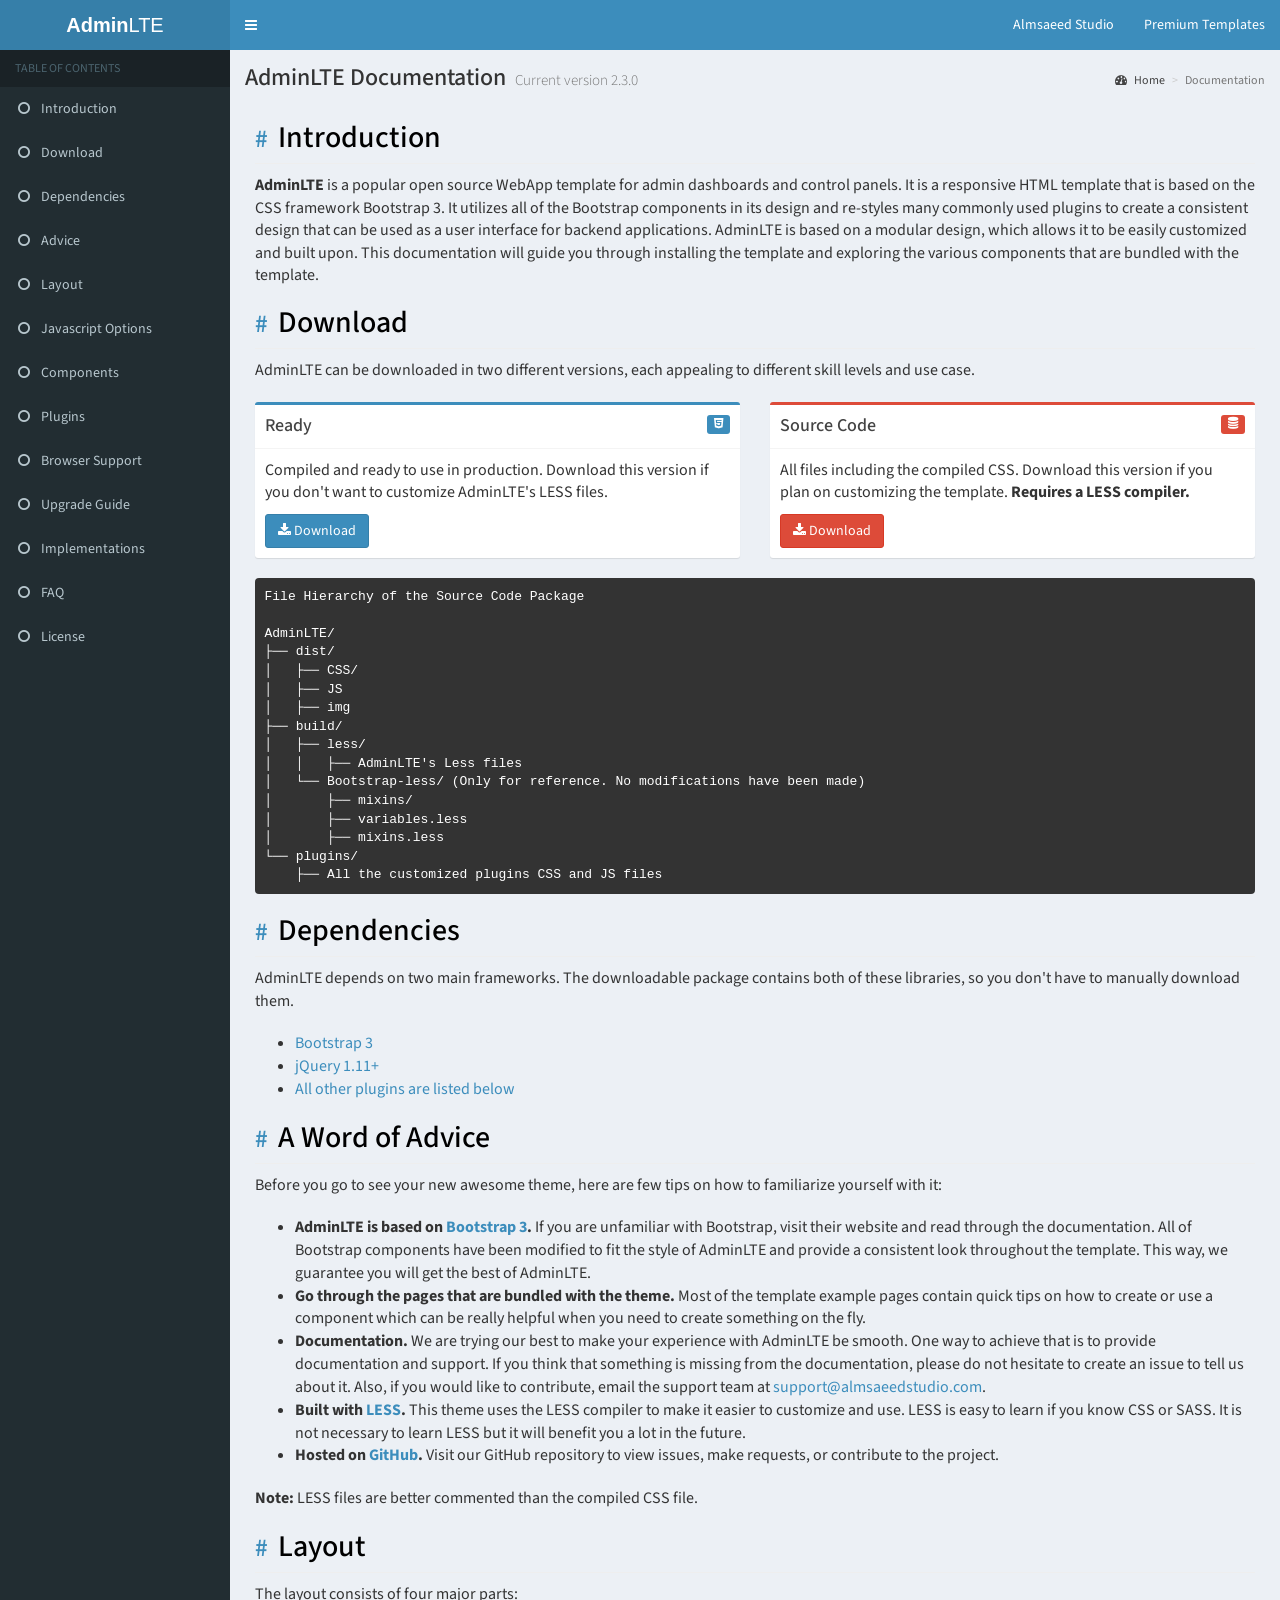
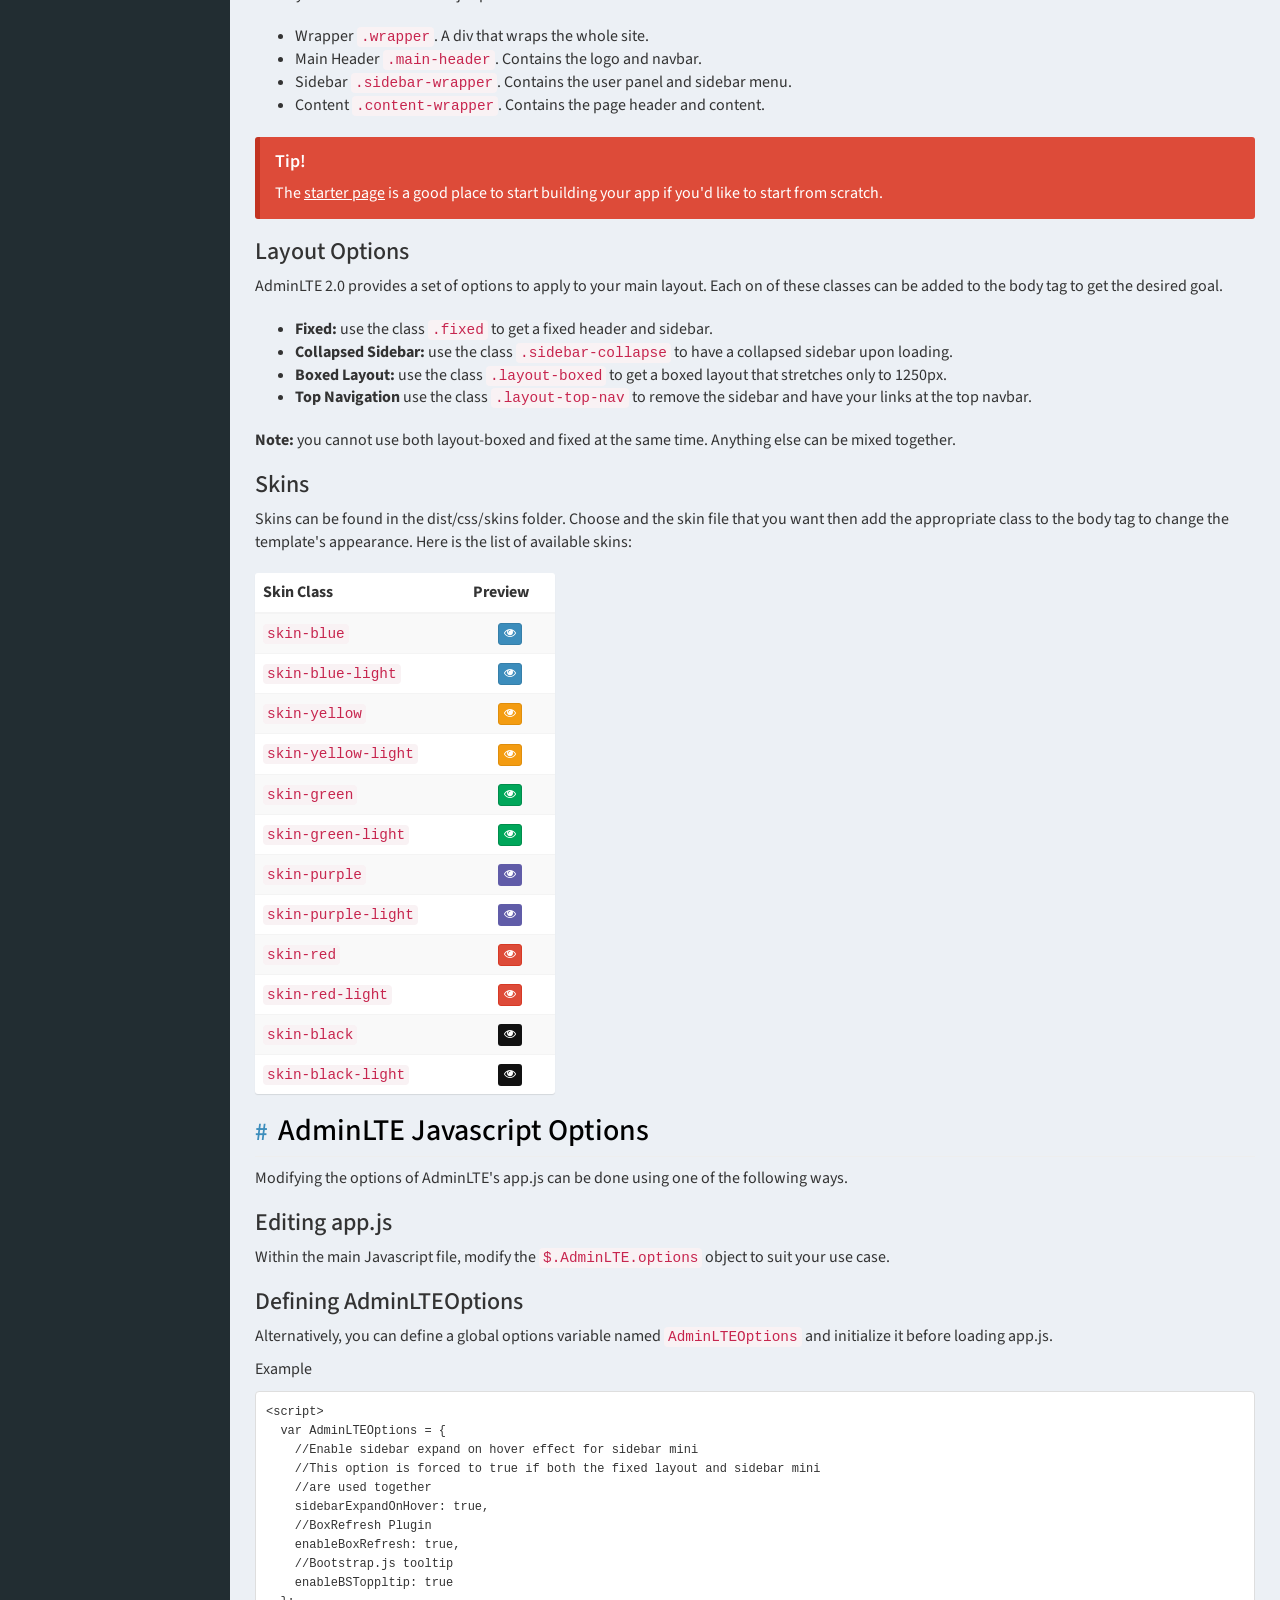
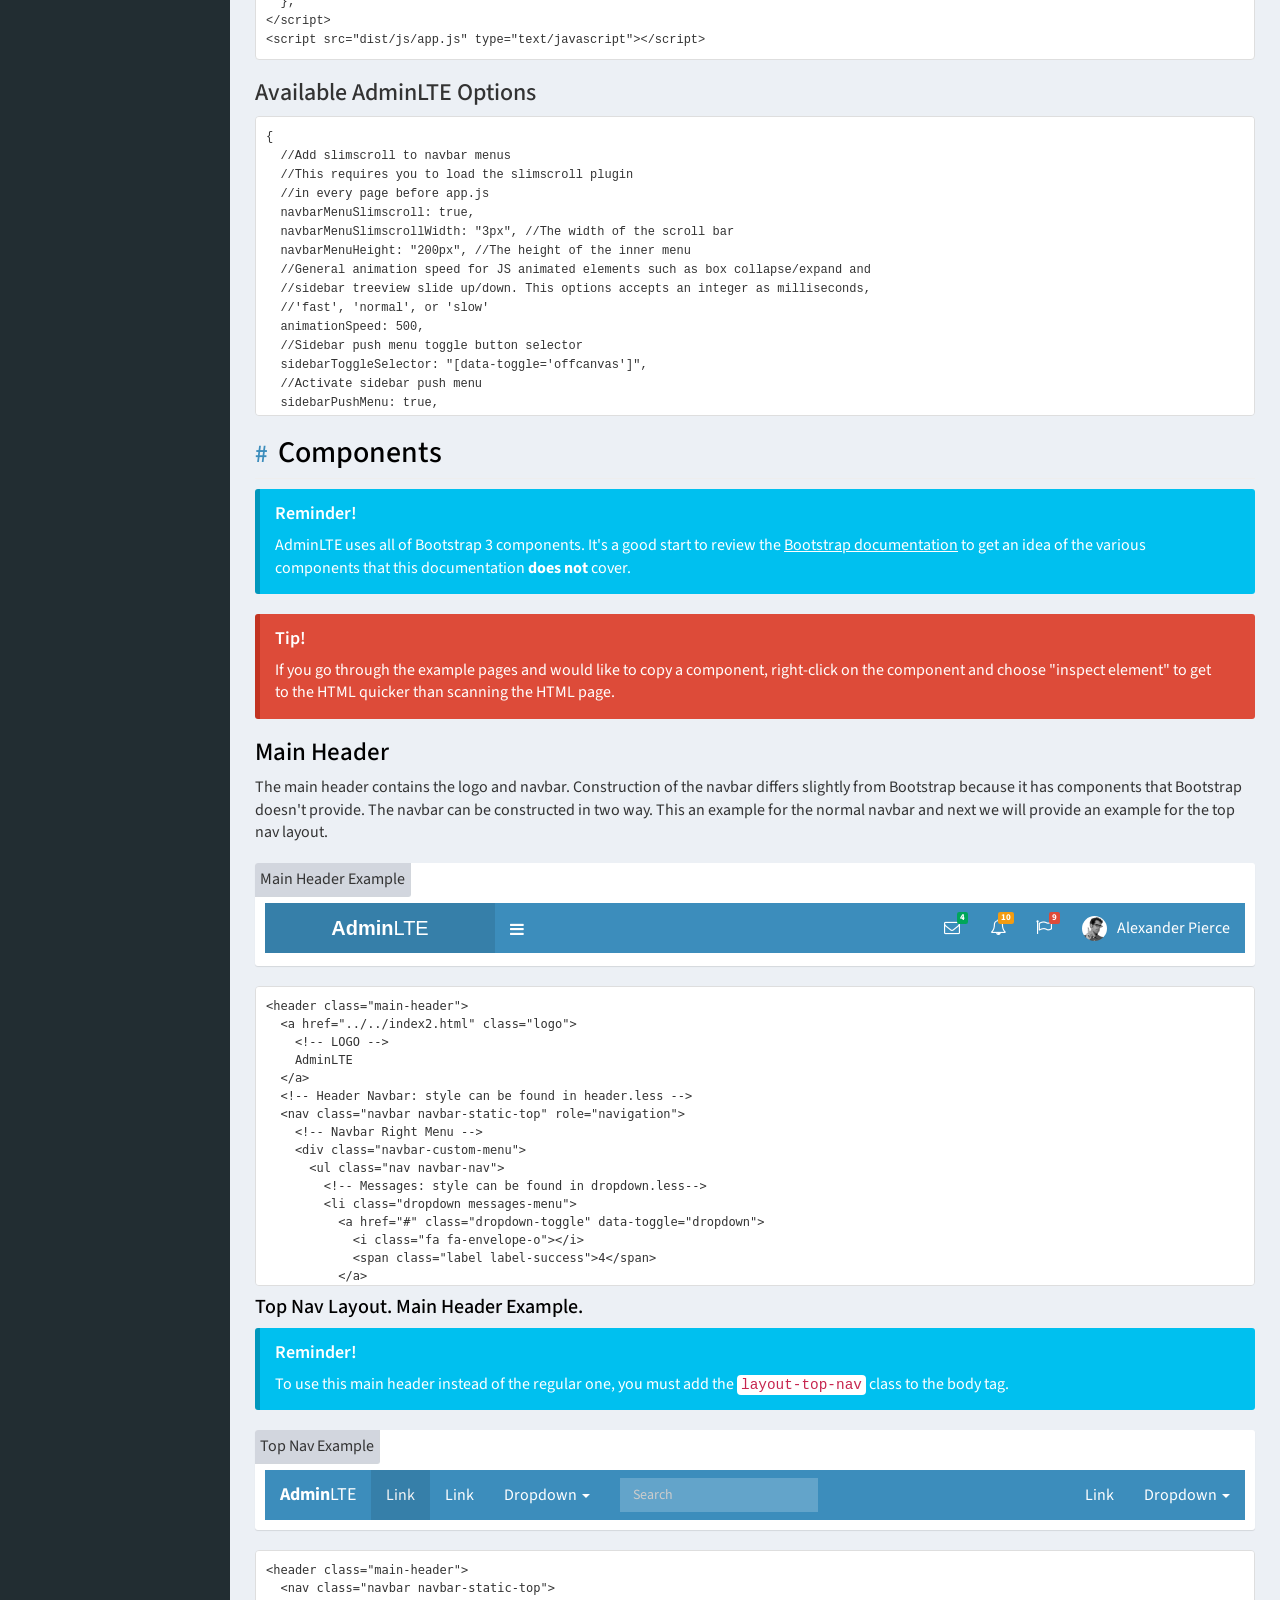
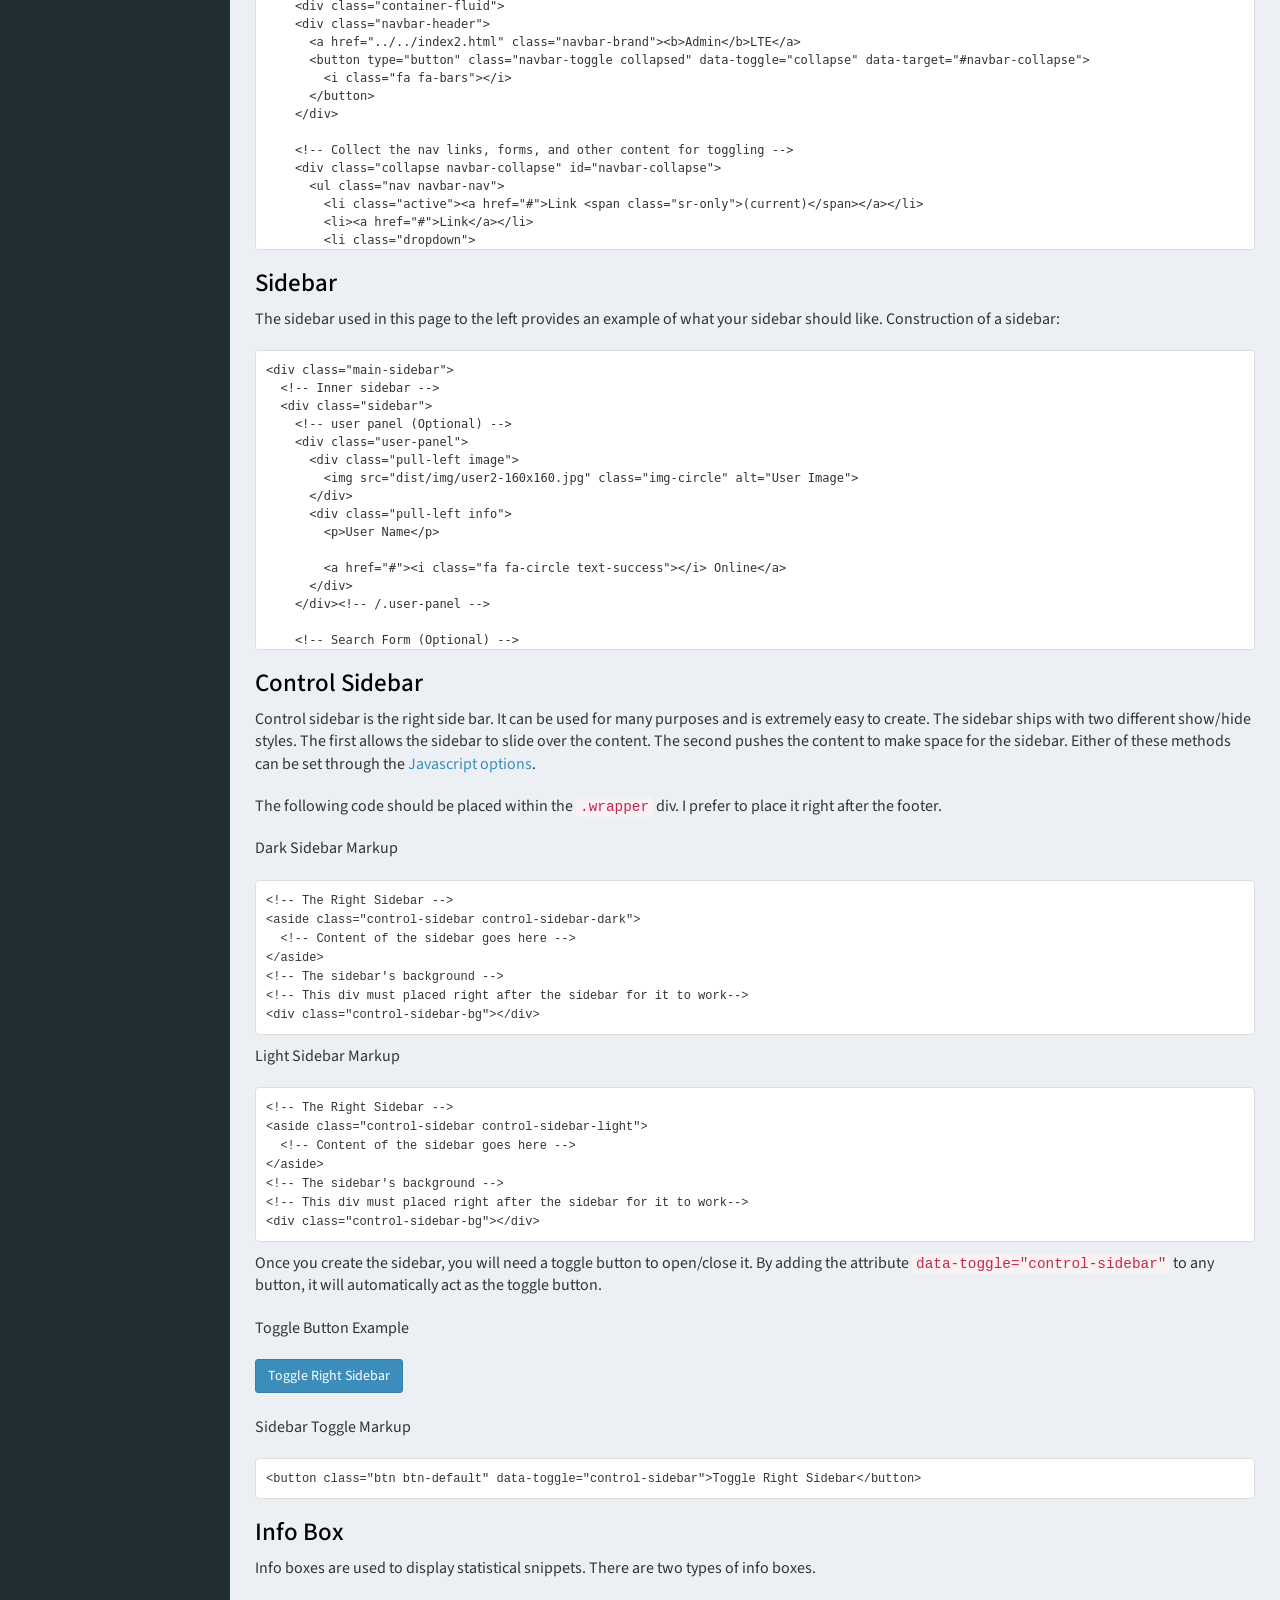
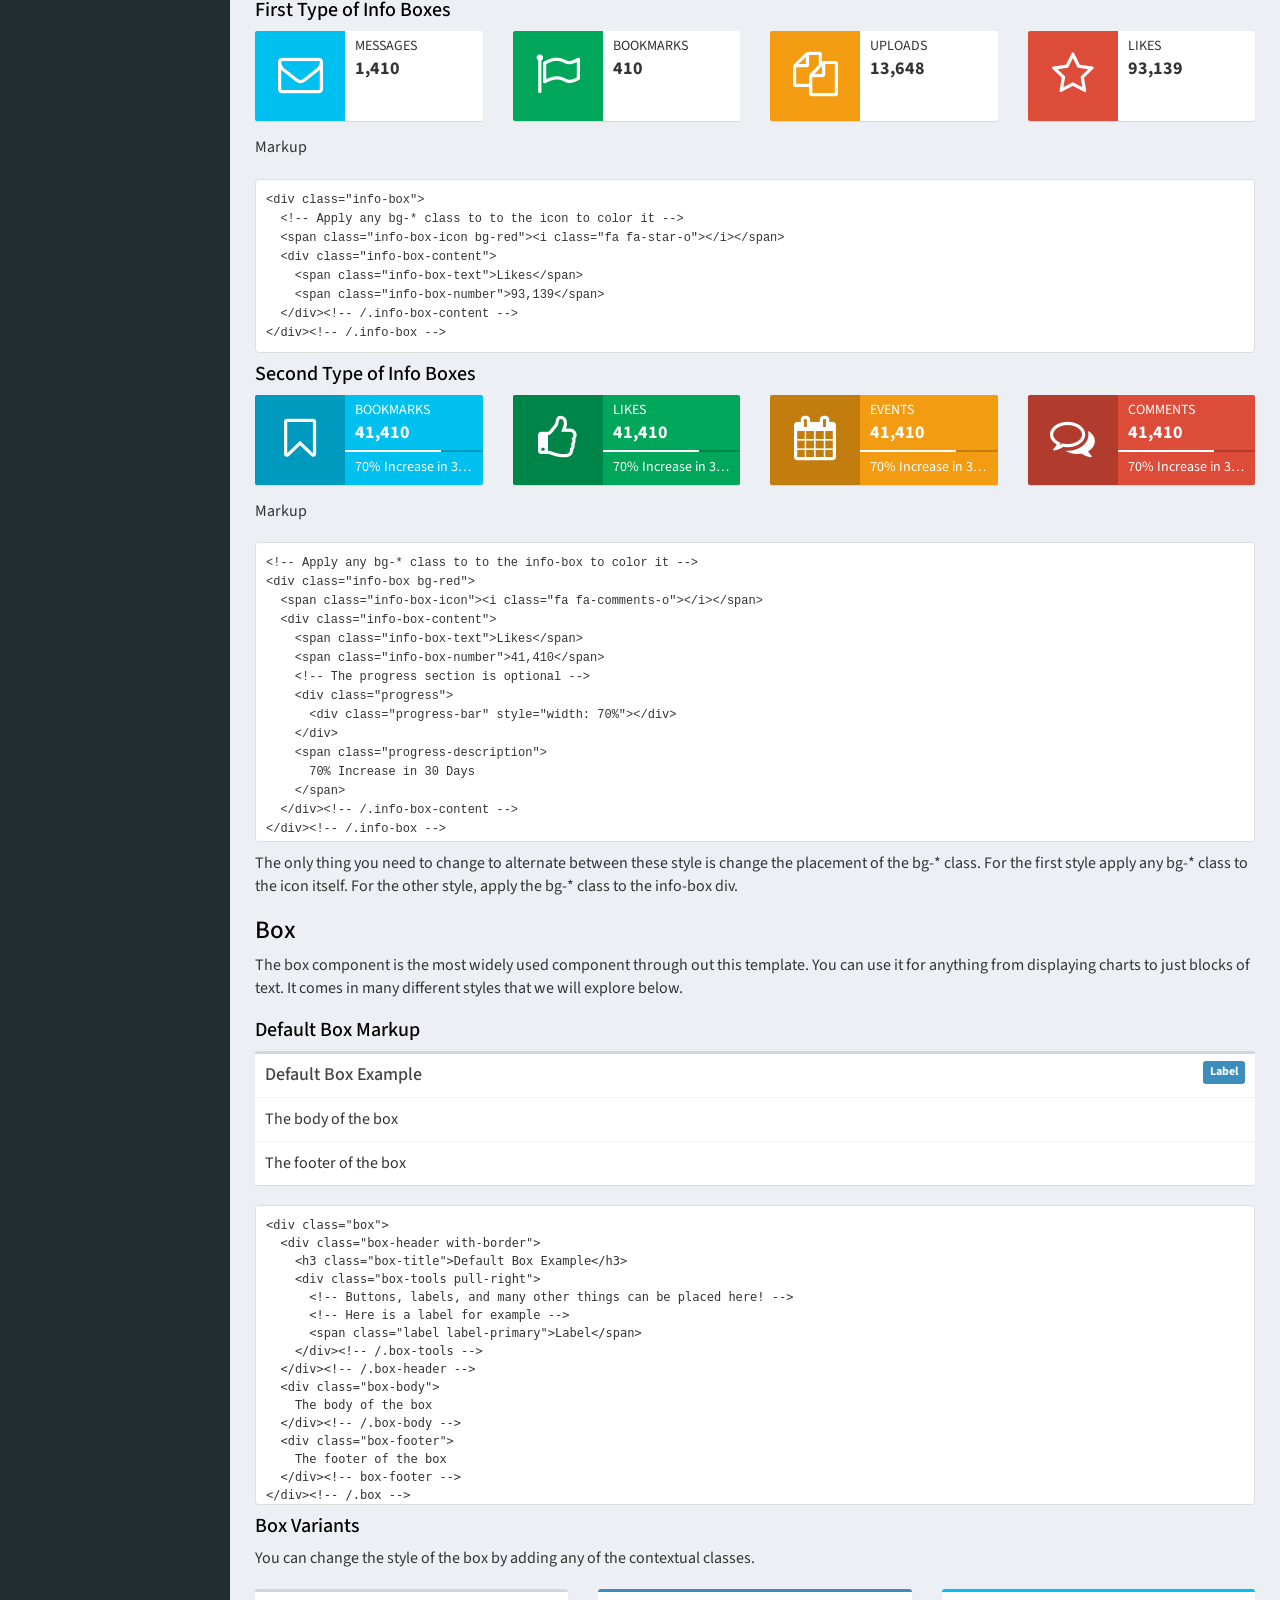
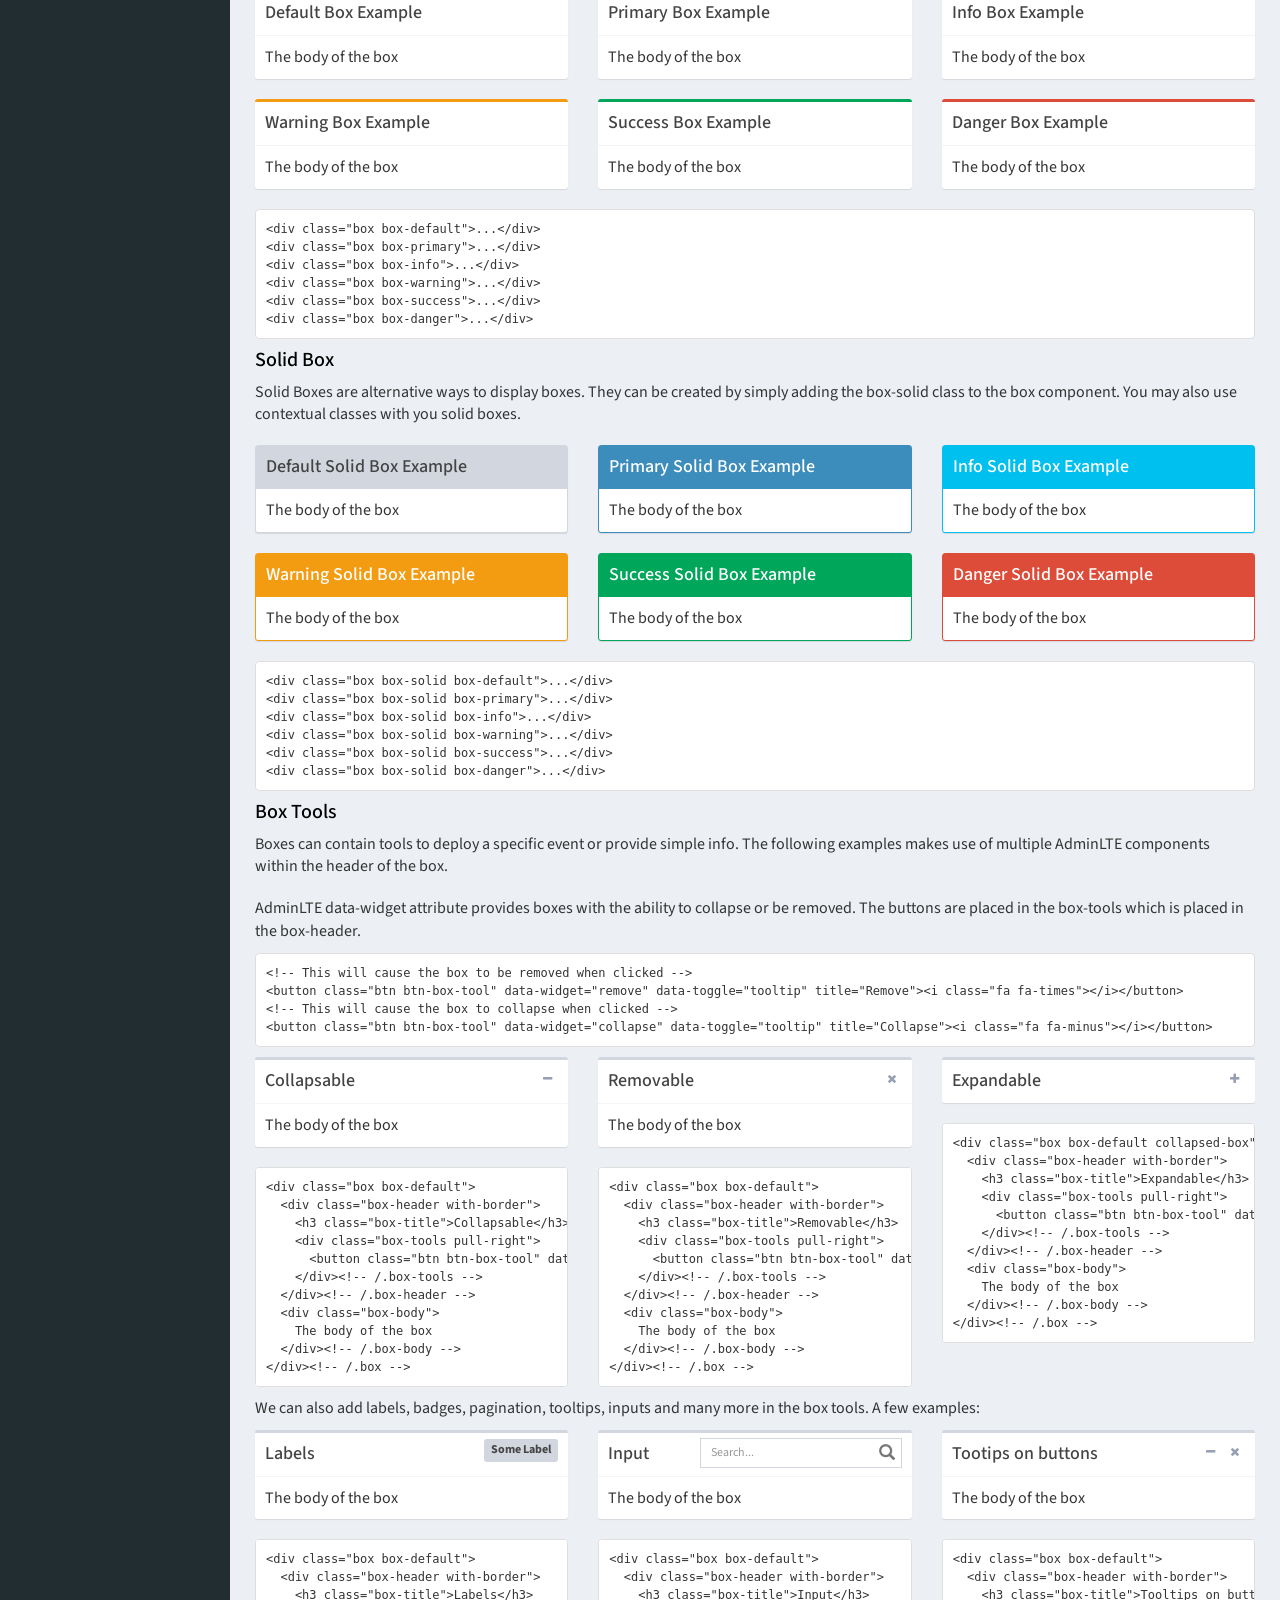
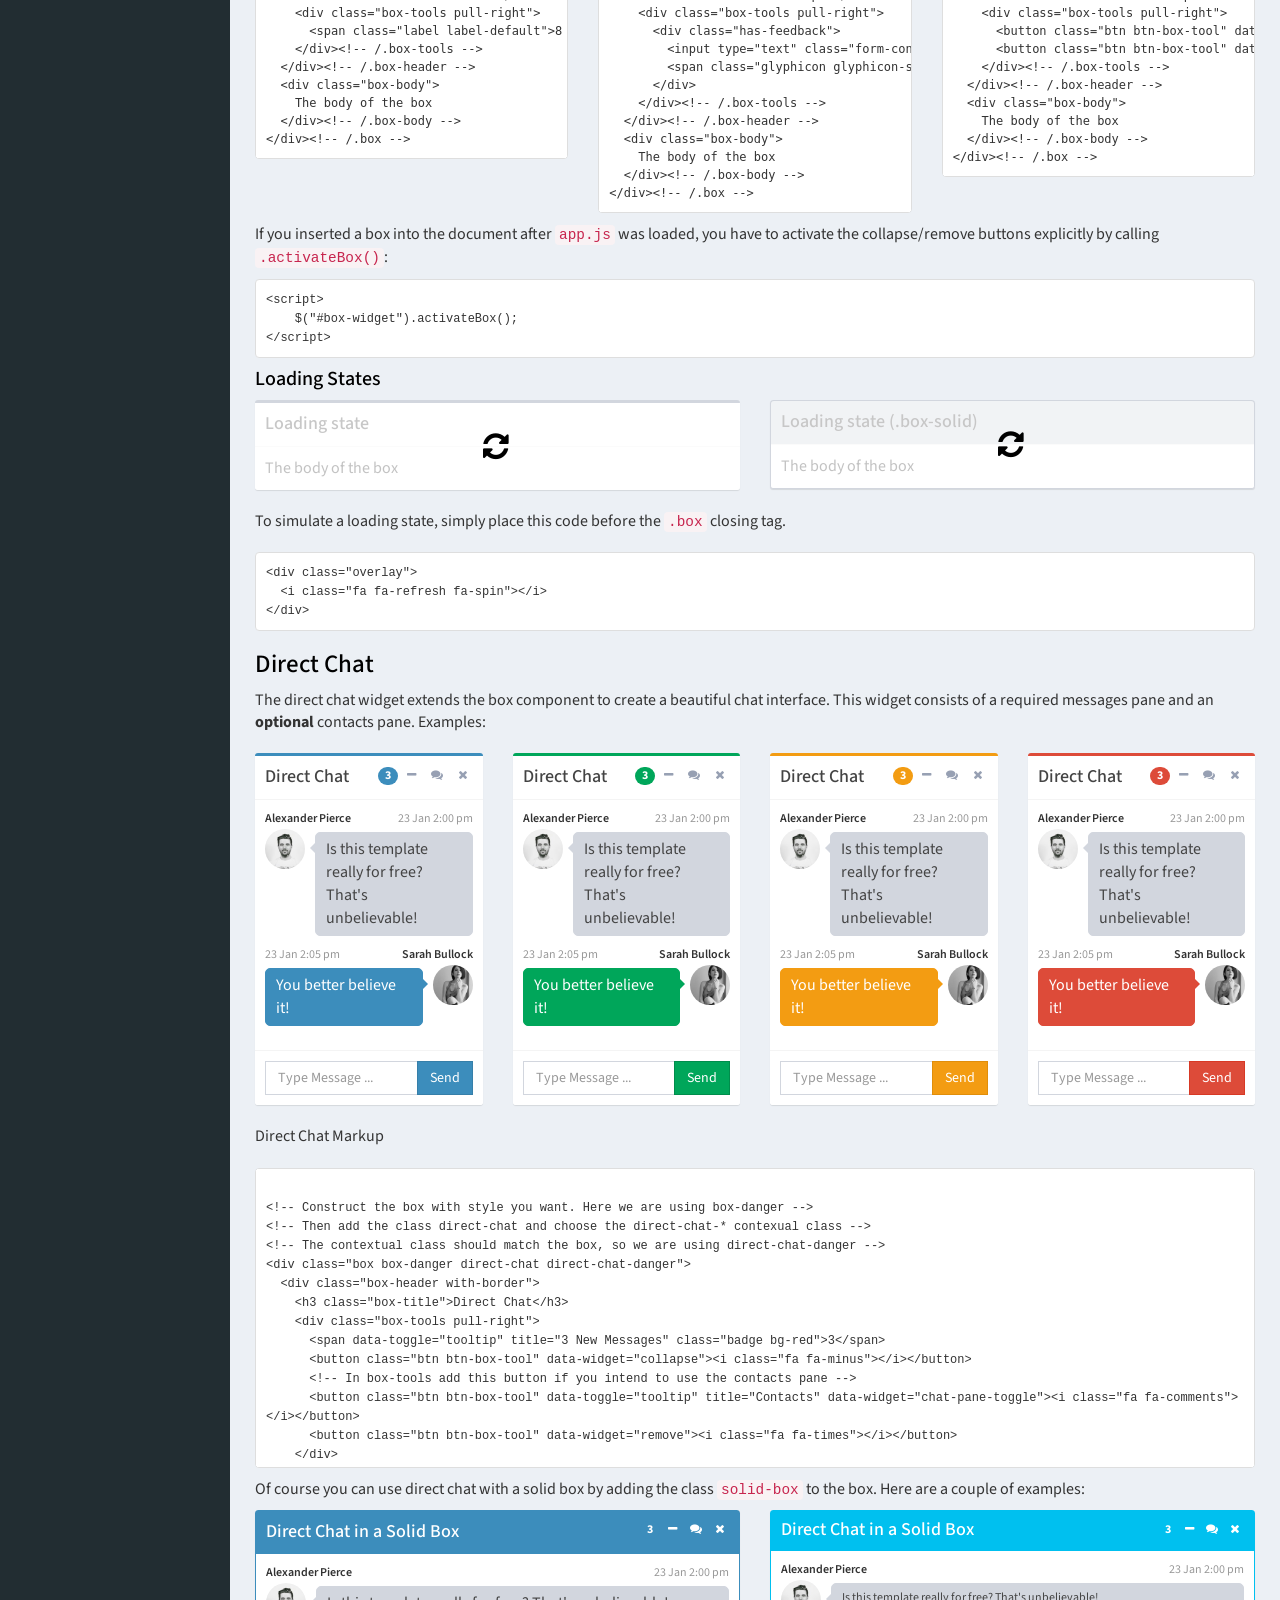
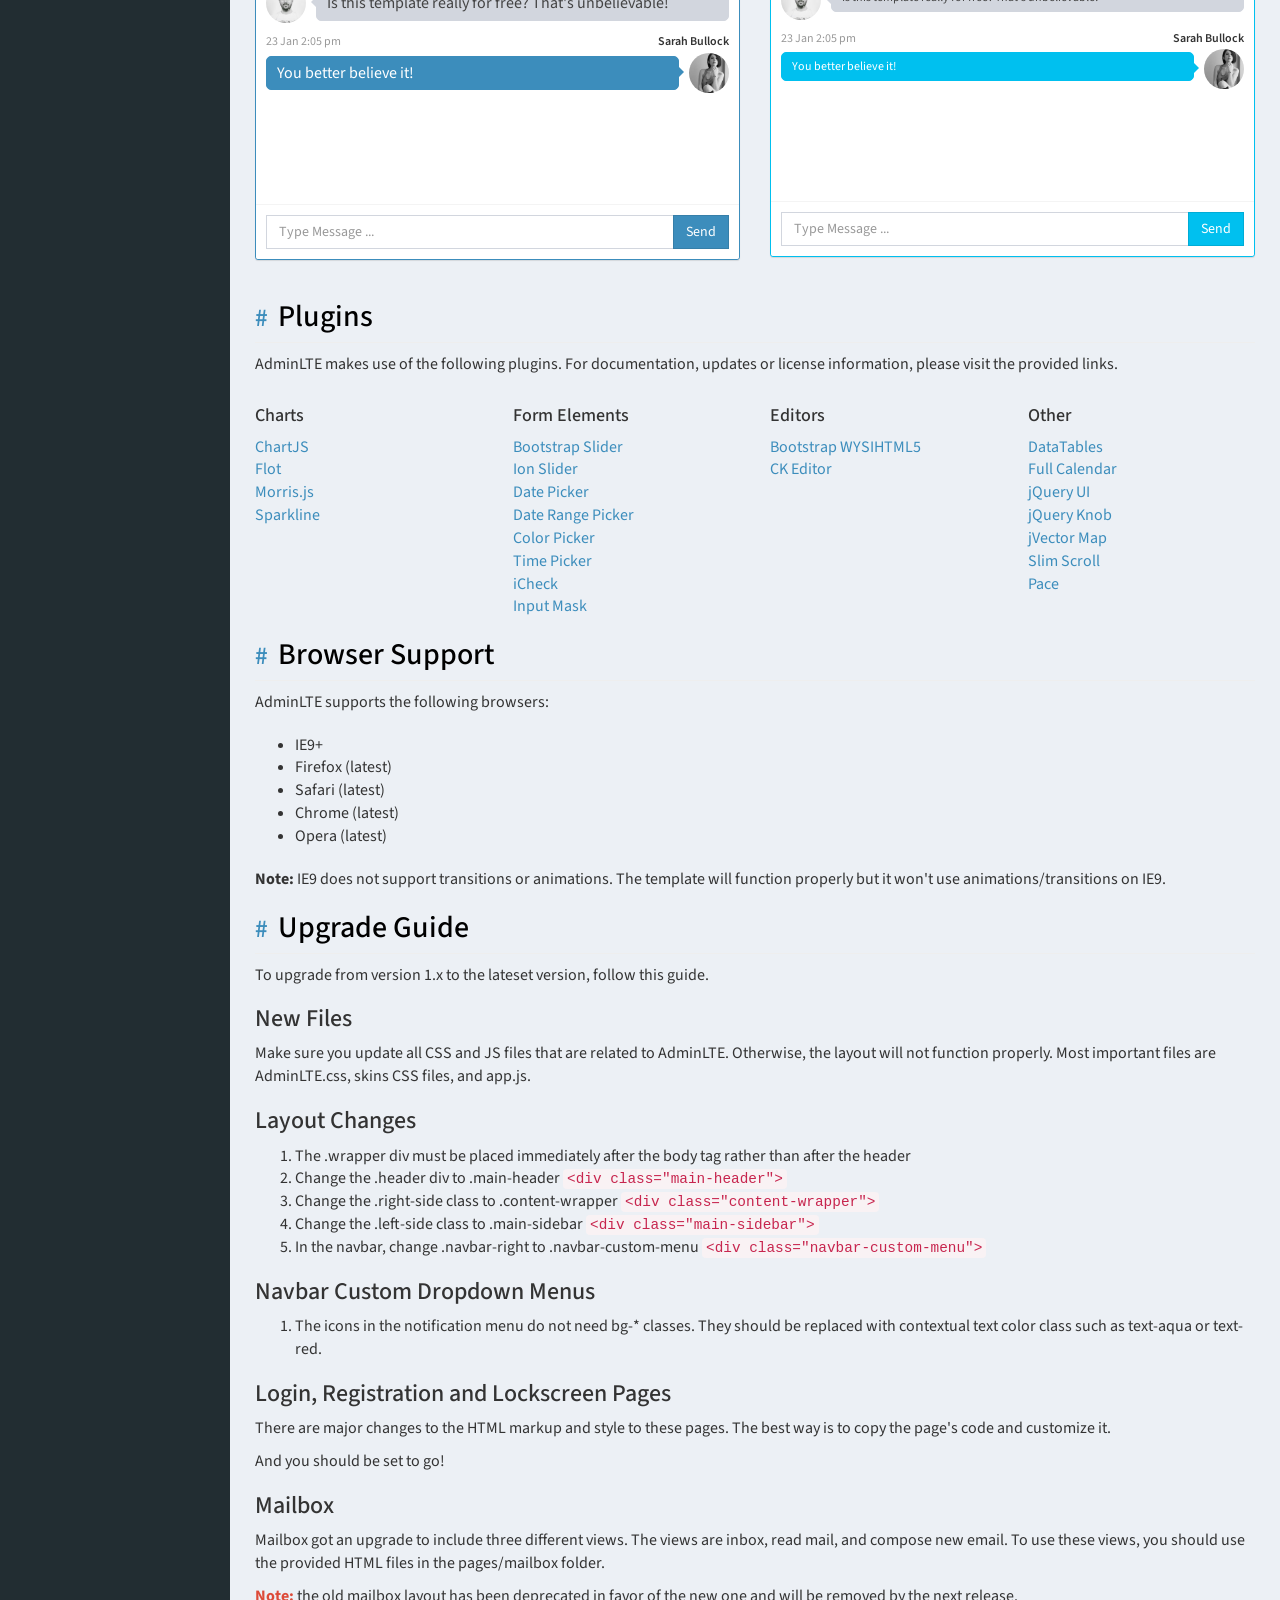
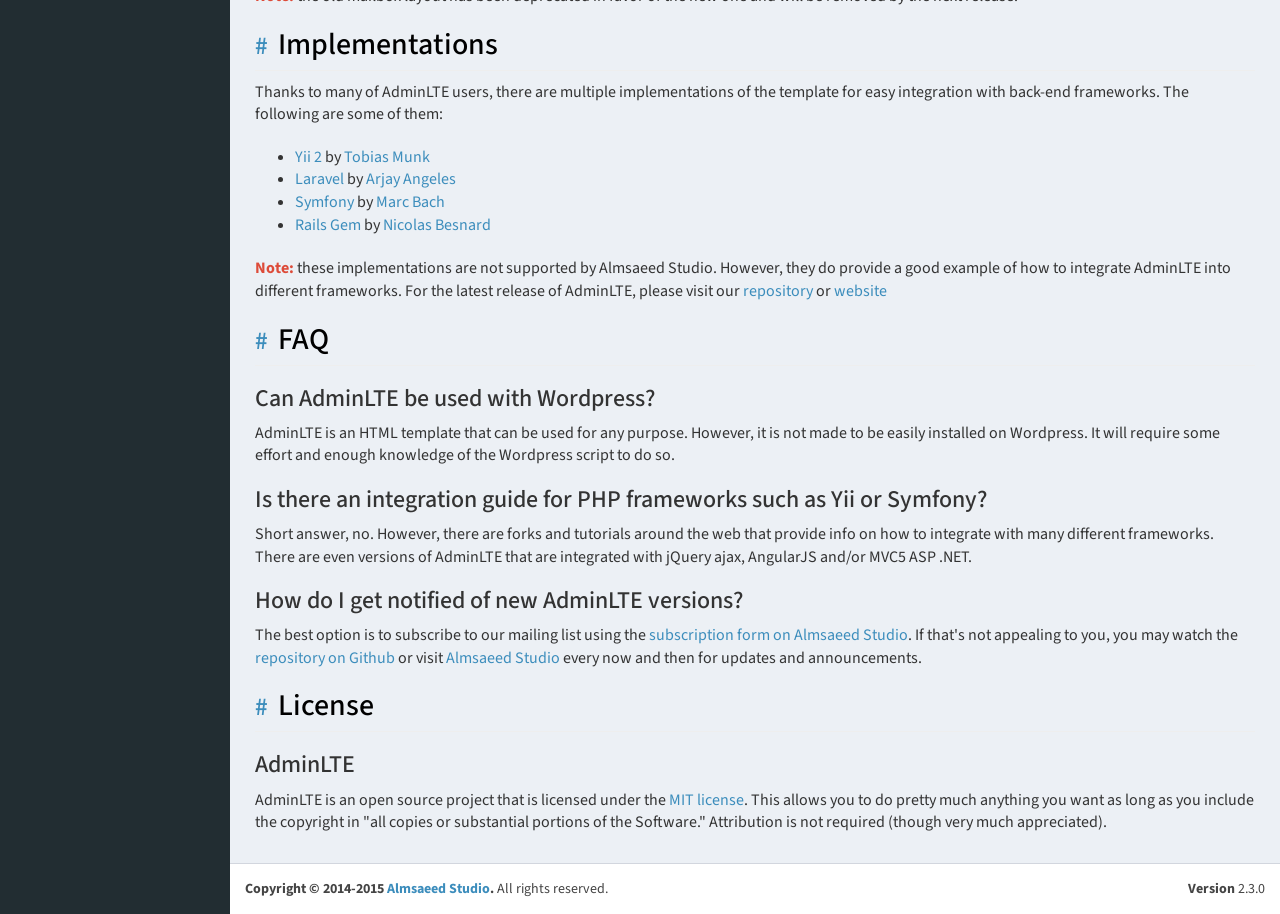
<file: AdminLTE-2.3.0/documentation/index.html>
<!DOCTYPE html>
<html>
  <head>
    <meta charset="utf-8">
    <meta http-equiv="X-UA-Compatible" content="IE=edge">
    <title>AdminLTE 2 | Documentation</title>
    <meta content="width=device-width, initial-scale=1, maximum-scale=1, user-scalable=no" name="viewport">
    <!-- Bootstrap 3.3.5 -->
    <link rel="stylesheet" href="../bootstrap/css/bootstrap.min.css">
    <!-- Font Awesome -->
    <link rel="stylesheet" href="https://maxcdn.bootstrapcdn.com/font-awesome/4.4.0/css/font-awesome.min.css">
    <!-- Ionicons -->
    <link rel="stylesheet" href="https://code.ionicframework.com/ionicons/2.0.1/css/ionicons.min.css">
    <!-- Theme style -->
    <link rel="stylesheet" href="../dist/css/AdminLTE.min.css">
    <link rel="stylesheet" href="../dist/css/skins/_all-skins.min.css">
    <link rel="stylesheet" href="style.css">

    <!-- HTML5 Shim and Respond.js IE8 support of HTML5 elements and media queries -->
    <!-- WARNING: Respond.js doesn't work if you view the page via file:// -->
    <!--[if lt IE 9]>
        <script src="https://oss.maxcdn.com/html5shiv/3.7.3/html5shiv.min.js"></script>
        <script src="https://oss.maxcdn.com/respond/1.4.2/respond.min.js"></script>
    <![endif]-->
  </head>
  <body class="skin-blue fixed" data-spy="scroll" data-target="#scrollspy">
    <div class="wrapper">

      <header class="main-header">
        <!-- Logo -->
        <!-- Logo -->
        <a href="../index2.html" class="logo">
          <!-- mini logo for sidebar mini 50x50 pixels -->
          <span class="logo-mini"><b>A</b>LT</span>
          <!-- logo for regular state and mobile devices -->
          <span class="logo-lg"><b>Admin</b>LTE</span>
        </a>
        <!-- Header Navbar: style can be found in header.less -->
        <nav class="navbar navbar-static-top" role="navigation">
          <!-- Sidebar toggle button-->
          <a href="#" class="sidebar-toggle" data-toggle="offcanvas" role="button">
            <span class="sr-only">Toggle navigation</span>
          </a>
          <!-- Navbar Right Menu -->
          <div class="navbar-custom-menu">
            <ul class="nav navbar-nav">
              <li><a href="http://almsaeedstudio.com">Almsaeed Studio</a></li>
              <li><a href="http://almsaeedstudio.com/premium">Premium Templates</a></li>
            </ul>
          </div>
        </nav>
      </header>
      <!-- Left side column. contains the logo and sidebar -->
      <aside class="main-sidebar">
        <!-- sidebar: style can be found in sidebar.less -->
        <div class="sidebar" id="scrollspy">

          <!-- sidebar menu: : style can be found in sidebar.less -->
          <ul class="nav sidebar-menu">
            <li class="header">TABLE OF CONTENTS</li>
            <li class="active"><a href="#introduction"><i class="fa fa-circle-o"></i> Introduction</a></li>
            <li><a href="#download"><i class="fa fa-circle-o"></i> Download</a></li>
            <li><a href="#dependencies"><i class="fa fa-circle-o"></i> Dependencies</a></li>
            <li><a href="#advice"><i class="fa fa-circle-o"></i> Advice</a></li>
            <li><a href="#layout"><i class="fa fa-circle-o"></i> Layout</a></li>
            <li><a href="#adminlte-options"><i class="fa fa-circle-o"></i> Javascript Options</a></li>
            <li class="treeview" id="scrollspy-components">
              <a href="javascript::;"><i class="fa fa-circle-o"></i> Components</a>
              <ul class="nav treeview-menu">
                <li><a href="#component-main-header">Main Header</a></li>
                <li><a href="#component-sidebar">Sidebar</a></li>
                <li><a href="#component-control-sidebar">Control Sidebar</a></li>
                <li><a href="#component-info-box">Info Box</a></li>
                <li><a href="#component-box">Boxes</a></li>
                <li><a href="#component-direct-chat">Direct Chat</a></li>
              </ul>
            </li>
            <li><a href="#plugins"><i class="fa fa-circle-o"></i> Plugins</a></li>
            <li><a href="#browsers"><i class="fa fa-circle-o"></i> Browser Support</a></li>
            <li><a href="#upgrade"><i class="fa fa-circle-o"></i> Upgrade Guide</a></li>
            <li><a href="#implementations"><i class="fa fa-circle-o"></i> Implementations</a></li>
            <li><a href="#faq"><i class="fa fa-circle-o"></i> FAQ</a></li>
            <li><a href="#license"><i class="fa fa-circle-o"></i> License</a></li>
          </ul>
        </div>
        <!-- /.sidebar -->
      </aside>

      <!-- Content Wrapper. Contains page content -->
      <div class="content-wrapper">
        <!-- Content Header (Page header) -->
        <div class="content-header">
          <h1>
            AdminLTE Documentation
            <small>Current version 2.3.0</small>
          </h1>
          <ol class="breadcrumb">
            <li><a href="#"><i class="fa fa-dashboard"></i> Home</a></li>
            <li class="active">Documentation</li>
          </ol>
        </div>

        <!-- Main content -->
        <div class="content body">

<section id="introduction">
  <h2 class="page-header"><a href="#introduction">Introduction</a></h2>
  <p class="lead">
    <b>AdminLTE</b> is a popular open source WebApp template for admin dashboards and control panels.
    It is a responsive HTML template that is based on the CSS framework Bootstrap 3.
    It utilizes all of the Bootstrap components in its design and re-styles many
    commonly used plugins to create a consistent design that can be used as a user
    interface for backend applications. AdminLTE is based on a modular design, which
    allows it to be easily customized and built upon. This documentation will guide you through
    installing the template and exploring the various components that are bundled with the template.
  </p>
</section><!-- /#introduction -->


<!-- ============================================================= -->

<section id="download">
  <h2 class="page-header"><a href="#download">Download</a></h2>
  <p class="lead">
    AdminLTE can be downloaded in two different versions, each appealing to different skill levels and use case.
  </p>
  <div class="row">
    <div class="col-sm-6">
      <div class="box box-primary">
        <div class="box-header with-border">
          <h3 class="box-title">Ready</h3>
          <span class="label label-primary pull-right"><i class="fa fa-html5"></i></span>
        </div><!-- /.box-header -->
        <div class="box-body">
          <p>Compiled and ready to use in production. Download this version if you don't want to customize AdminLTE's LESS files.</p>
          <a href="http://almsaeedstudio.com/download/AdminLTE-dist" class="btn btn-primary"><i class="fa fa-download"></i> Download</a>
        </div><!-- /.box-body -->
      </div><!-- /.box -->
    </div><!-- /.col -->
    <div class="col-sm-6">
      <div class="box box-danger">
        <div class="box-header with-border">
          <h3 class="box-title">Source Code</h3>
          <span class="label label-danger pull-right"><i class="fa fa-database"></i></span>
        </div><!-- /.box-header -->
        <div class="box-body">
          <p>All files including the compiled CSS. Download this version if you plan on customizing the template. <b>Requires a LESS compiler.</b></p>
          <a href="http://almsaeedstudio.com/download/AdminLTE" class="btn btn-danger"><i class="fa fa-download"></i> Download</a>
        </div><!-- /.box-body -->
      </div><!-- /.box -->
    </div><!-- /.col -->
  </div><!-- /.row -->
  <pre class="hierarchy bring-up"><code class="language-bash" data-lang="bash">File Hierarchy of the Source Code Package

AdminLTE/
├── dist/
│   ├── CSS/
│   ├── JS
│   ├── img
├── build/
│   ├── less/
│   │   ├── AdminLTE's Less files
│   └── Bootstrap-less/ (Only for reference. No modifications have been made)
│       ├── mixins/
│       ├── variables.less
│       ├── mixins.less
└── plugins/
    ├── All the customized plugins CSS and JS files</code></pre>
</section>


<!-- ============================================================= -->

<section id="dependencies">
  <h2 class="page-header"><a href="#dependencies">Dependencies</a></h2>
  <p class="lead">AdminLTE depends on two main frameworks.
    The downloadable package contains both of these libraries, so you don't have to manually download them.</p>
  <ul class="bring-up">
    <li><a href="http://getbootstrap.com" target="_blank">Bootstrap 3</a></li>
    <li><a href="http://jquery.com/" target="_blank">jQuery 1.11+</a></li>
    <li><a href="#plugins">All other plugins are listed below</a></li>
  </ul>
</section>

<!-- ============================================================= -->

<section id="advice">
  <h2 class="page-header"><a href="#advice">A Word of Advice</a></h2>
  <p class="lead">
    Before you go to see your new awesome theme, here are few tips on how to familiarize yourself with it:
  </p>

  <ul>
    <li><b>AdminLTE is based on <a href="http://getbootstrap.com/" target="_blank">Bootstrap 3</a>.</b> If you are unfamiliar with Bootstrap, visit their website and read through the documentation. All of Bootstrap components have been modified to fit the style of AdminLTE and provide a consistent look throughout the template. This way, we guarantee you will get the best of AdminLTE.</li>
    <li><b>Go through the pages that are bundled with the theme.</b> Most of the template example pages contain quick tips on how to create or use a component which can be really helpful when you need to create something on the fly.</li>
    <li><b>Documentation.</b> We are trying our best to make your experience with AdminLTE be smooth. One way to achieve that is to provide documentation and support. If you think that something is missing from the documentation, please do not hesitate to create an issue to tell us about it. Also, if you would like to contribute, email the support team at <a href="mailto:support@almsaeedstudio.com">support@almsaeedstudio.com</a>.</li>
    <li><b>Built with <a href="http://lesscss.org/" target="_blank">LESS</a>.</b> This theme uses the LESS compiler to make it easier to customize and use. LESS is easy to learn if you know CSS or SASS. It is not necessary to learn LESS but it will benefit you a lot in the future.</li>
    <li><b>Hosted on <a href="https://github.com/almasaeed2010/AdminLTE/" target="_blank">GitHub</a>.</b> Visit our GitHub repository to view issues, make requests, or contribute to the project.</li>
  </ul>
  <p>
    <b>Note:</b> LESS files are better commented than the compiled CSS file.
  </p>
</section>


<!-- ============================================================= -->

<section id="layout">
  <h2 class="page-header"><a href="#layout">Layout</a></h2>
  <p class="lead">The layout consists of four major parts:</p>
  <ul>
    <li>Wrapper <code>.wrapper</code>. A div that wraps the whole site.</li>
    <li>Main Header <code>.main-header</code>. Contains the logo and navbar.</li>
    <li>Sidebar <code>.sidebar-wrapper</code>. Contains the user panel and sidebar menu.</li>
    <li>Content <code>.content-wrapper</code>. Contains the page header and content.</li>
  </ul>
  <div class="callout callout-danger lead">
    <h4>Tip!</h4>
    <p>The <a href="../starter.html">starter page</a> is a good place to start building your app if you'd like to start from scratch.</p>
  </div>

  <h3>Layout Options</h3>
  <p class="lead">AdminLTE 2.0 provides a set of options to apply to your main layout. Each on of these classes can be added
    to the body tag to get the desired goal.</p>
  <ul>
    <li><b>Fixed:</b> use the class <code>.fixed</code> to get a fixed header and sidebar.</li>
    <li><b>Collapsed Sidebar:</b> use the class <code>.sidebar-collapse</code> to have a collapsed sidebar upon loading.</li>
    <li><b>Boxed Layout:</b> use the class <code>.layout-boxed</code> to get a boxed layout that stretches only to 1250px.</li>
    <li><b>Top Navigation</b> use the class <code>.layout-top-nav</code> to remove the sidebar and have your links at the top navbar.</li>
  </ul>
  <p><b>Note:</b> you cannot use both layout-boxed and fixed at the same time. Anything else can be mixed together.</p>

  <h3>Skins</h3>
  <p class="lead">Skins can be found in the dist/css/skins folder.
    Choose and the skin file that you want then add the appropriate
    class to the body tag to change the template's appearance. Here is the list of available skins:</p>
  <div class="box box-solid" style="max-width: 300px;">
    <div class="box-body no-padding">
      <table id="layout-skins-list" class="table table-striped bring-up nth-2-center">
        <thead>
          <tr>
            <th style="width: 210px;">Skin Class</th>
            <th>Preview</th>
          </tr>
        </thead>
        <tbody>
          <tr>
            <td><code>skin-blue</code></td>
            <td><a href="#" data-skin="skin-blue" class="btn btn-primary btn-xs"><i class="fa fa-eye"></i></a></td>
          </tr>
          <tr>
            <td><code>skin-blue-light</code></td>
            <td><a href="#" data-skin="skin-blue-light" class="btn btn-primary btn-xs"><i class="fa fa-eye"></i></a></td>
          </tr>
          <tr>
            <td><code>skin-yellow</code></td>
            <td><a href="#" data-skin="skin-yellow" class="btn btn-warning btn-xs"><i class="fa fa-eye"></i></a></td>
          </tr>
          <tr>
            <td><code>skin-yellow-light</code></td>
            <td><a href="#" data-skin="skin-yellow-light" class="btn btn-warning btn-xs"><i class="fa fa-eye"></i></a></td>
          </tr>
          <tr>
            <td><code>skin-green</code></td>
            <td><a href="#" data-skin="skin-green" class="btn btn-success btn-xs"><i class="fa fa-eye"></i></a></td>
          </tr>
          <tr>
            <td><code>skin-green-light</code></td>
            <td><a href="#" data-skin="skin-green-light" class="btn btn-success btn-xs"><i class="fa fa-eye"></i></a></td>
          </tr>
          <tr>
            <td><code>skin-purple</code></td>
            <td><a href="#" data-skin="skin-purple" class="btn bg-purple btn-xs"><i class="fa fa-eye"></i></a></td>
          </tr>
          <tr>
            <td><code>skin-purple-light</code></td>
            <td><a href="#" data-skin="skin-purple-light" class="btn bg-purple btn-xs"><i class="fa fa-eye"></i></a></td>
          </tr>
          <tr>
            <td><code>skin-red</code></td>
            <td><a href="#" data-skin="skin-red" class="btn btn-danger btn-xs"><i class="fa fa-eye"></i></a></td>
          </tr>
          <tr>
            <td><code>skin-red-light</code></td>
            <td><a href="#" data-skin="skin-red-light" class="btn btn-danger btn-xs"><i class="fa fa-eye"></i></a></td>
          </tr>
          <tr>
            <td><code>skin-black</code></td>
            <td><a href="#" data-skin="skin-black" class="btn bg-black btn-xs"><i class="fa fa-eye"></i></a></td>
          </tr>
          <tr>
            <td><code>skin-black-light</code></td>
            <td><a href="#" data-skin="skin-black-light" class="btn bg-black btn-xs"><i class="fa fa-eye"></i></a></td>
          </tr>
        </tbody>
      </table>
    </div><!-- /.box-body -->
  </div><!-- /.box -->
</section>


<!-- ============================================================= -->

<section id="adminlte-options">
  <h2 class="page-header"><a href="#adminlte-options">AdminLTE Javascript Options</a></h2>
  <p class="lead">Modifying the options of AdminLTE's app.js can be done using one of the following ways.</p>

  <h3>Editing app.js</h3>
  <p>Within the main Javascript file, modify the <code>$.AdminLTE.options</code> object to suit your use case.</p>

  <h3>Defining AdminLTEOptions</h3>
  <p>Alternatively, you can define a global options variable named <code>AdminLTEOptions</code> and initialize it before loading app.js.</p>
  <p>Example</p>
  <pre class="prettyprint"><code class="html">&LT;script>
  var AdminLTEOptions = {
    //Enable sidebar expand on hover effect for sidebar mini
    //This option is forced to true if both the fixed layout and sidebar mini
    //are used together
    sidebarExpandOnHover: true,
    //BoxRefresh Plugin
    enableBoxRefresh: true,
    //Bootstrap.js tooltip
    enableBSToppltip: true
  };
&LT;/script>
&LT;script src="dist/js/app.js" type="text/javascript">&LT;/script></code></pre>

  <h3>Available AdminLTE Options</h3>
  <pre class="prettyprint"><code class="javascript">{
  //Add slimscroll to navbar menus
  //This requires you to load the slimscroll plugin
  //in every page before app.js
  navbarMenuSlimscroll: true,
  navbarMenuSlimscrollWidth: "3px", //The width of the scroll bar
  navbarMenuHeight: "200px", //The height of the inner menu
  //General animation speed for JS animated elements such as box collapse/expand and
  //sidebar treeview slide up/down. This options accepts an integer as milliseconds,
  //'fast', 'normal', or 'slow'
  animationSpeed: 500,
  //Sidebar push menu toggle button selector
  sidebarToggleSelector: "[data-toggle='offcanvas']",
  //Activate sidebar push menu
  sidebarPushMenu: true,
  //Activate sidebar slimscroll if the fixed layout is set (requires SlimScroll Plugin)
  sidebarSlimScroll: true,
  //Enable sidebar expand on hover effect for sidebar mini
  //This option is forced to true if both the fixed layout and sidebar mini
  //are used together
  sidebarExpandOnHover: false,
  //BoxRefresh Plugin
  enableBoxRefresh: true,
  //Bootstrap.js tooltip
  enableBSToppltip: true,
  BSTooltipSelector: "[data-toggle='tooltip']",
  //Enable Fast Click. Fastclick.js creates a more
  //native touch experience with touch devices. If you
  //choose to enable the plugin, make sure you load the script
  //before AdminLTE's app.js
  enableFastclick: true,
  //Control Sidebar Options
  enableControlSidebar: true,
  controlSidebarOptions: {
    //Which button should trigger the open/close event
    toggleBtnSelector: "[data-toggle='control-sidebar']",
    //The sidebar selector
    selector: ".control-sidebar",
    //Enable slide over content
    slide: true
  },
  //Box Widget Plugin. Enable this plugin
  //to allow boxes to be collapsed and/or removed
  enableBoxWidget: true,
  //Box Widget plugin options
  boxWidgetOptions: {
    boxWidgetIcons: {
      //Collapse icon
      collapse: 'fa-minus',
      //Open icon
      open: 'fa-plus',
      //Remove icon
      remove: 'fa-times'
    },
    boxWidgetSelectors: {
      //Remove button selector
      remove: '[data-widget="remove"]',
      //Collapse button selector
      collapse: '[data-widget="collapse"]'
    }
  },
  //Direct Chat plugin options
  directChat: {
    //Enable direct chat by default
    enable: true,
    //The button to open and close the chat contacts pane
    contactToggleSelector: '[data-widget="chat-pane-toggle"]'
  },
  //Define the set of colors to use globally around the website
  colors: {
    lightBlue: "#3c8dbc",
    red: "#f56954",
    green: "#00a65a",
    aqua: "#00c0ef",
    yellow: "#f39c12",
    blue: "#0073b7",
    navy: "#001F3F",
    teal: "#39CCCC",
    olive: "#3D9970",
    lime: "#01FF70",
    orange: "#FF851B",
    fuchsia: "#F012BE",
    purple: "#8E24AA",
    maroon: "#D81B60",
    black: "#222222",
    gray: "#d2d6de"
  },
  //The standard screen sizes that bootstrap uses.
  //If you change these in the variables.less file, change
  //them here too.
  screenSizes: {
    xs: 480,
    sm: 768,
    md: 992,
    lg: 1200
  }
}</code></pre>
</section>


<!-- ============================================================= -->

<section id="components" data-spy="scroll" data-target="#scrollspy-components">
  <h2 class="page-header"><a href="#components">Components</a></h2>
  <div class="callout callout-info lead">
    <h4>Reminder!</h4>
    <p>
      AdminLTE uses all of Bootstrap 3 components. It's a good start to review
      the <a href="http://getbootstrap.com">Bootstrap documentation</a> to get an idea of the various components
      that this documentation <b>does not</b> cover.
    </p>
  </div>
  <div class="callout callout-danger lead">
    <h4>Tip!</h4>
    <p>
      If you go through the example pages and would like to copy a component, right-click on
      the component and choose "inspect element" to get to the HTML quicker than scanning
      the HTML page.
    </p>
  </div>
  <h3 id="component-main-header">Main Header</h3>
  <p class="lead">The main header contains the logo and navbar. Construction of the
    navbar differs slightly from Bootstrap because it has components that Bootstrap doesn't provide.
    The navbar can be constructed in two way. This an example for the normal navbar and next we will provide an example for
    the top nav layout.</p>
  <div class="box box-solid">
    <div class="box-body" style="position: relative;">
      <span class="eg">Main Header Example</span>
      <header class="main-header" style="position: relative;">
        <!-- Logo -->
        <a href="index2.html" class="logo" style="position: relative;"><b>Admin</b>LTE</a>
        <!-- Header Navbar: style can be found in header.less -->
        <nav class="navbar" role="navigation" style="border: 0;max-height: 50px;">
          <!-- Sidebar toggle button-->
          <a href="#" class="sidebar-toggle" role="button">
            <span class="sr-only">Toggle navigation</span>
          </a>
          <!-- Navbar Right Menu -->
          <div class="navbar-custom-menu">
            <ul class="nav navbar-nav">
              <!-- Messages: style can be found in dropdown.less-->
              <li class="dropdown messages-menu">
                <a href="#" class="dropdown-toggle" data-toggle="dropdown">
                  <i class="fa fa-envelope-o"></i>
                  <span class="label label-success">4</span>
                </a>
                <ul class="dropdown-menu">
                  <li class="header">You have 4 messages</li>
                  <li>
                    <!-- inner menu: contains the actual data -->
                    <ul class="menu">
                      <li><!-- start message -->
                        <a href="#">
                          <div class="pull-left">
                            <img src="../dist/img/user2-160x160.jpg" class="img-circle" alt="User Image">
                          </div>
                          <h4>
                            Support Team
                            <small><i class="fa fa-clock-o"></i> 5 mins</small>
                          </h4>
                          <p>Why not buy a new awesome theme?</p>
                        </a>
                      </li><!-- end message -->
                    </ul>
                  </li>
                  <li class="footer"><a href="#">See All Messages</a></li>
                </ul>
              </li>
              <!-- Notifications: style can be found in dropdown.less -->
              <li class="dropdown notifications-menu">
                <a href="#" class="dropdown-toggle" data-toggle="dropdown">
                  <i class="fa fa-bell-o"></i>
                  <span class="label label-warning">10</span>
                </a>
                <ul class="dropdown-menu">
                  <li class="header">You have 10 notifications</li>
                  <li>
                    <!-- inner menu: contains the actual data -->
                    <ul class="menu">
                      <li>
                        <a href="#">
                          <i class="fa fa-users text-aqua"></i> 5 new members joined today
                        </a>
                      </li>
                    </ul>
                  </li>
                  <li class="footer"><a href="#">View all</a></li>
                </ul>
              </li>
              <!-- Tasks: style can be found in dropdown.less -->
              <li class="dropdown tasks-menu">
                <a href="#" class="dropdown-toggle" data-toggle="dropdown">
                  <i class="fa fa-flag-o"></i>
                  <span class="label label-danger">9</span>
                </a>
                <ul class="dropdown-menu">
                  <li class="header">You have 9 tasks</li>
                  <li>
                    <!-- inner menu: contains the actual data -->
                    <ul class="menu">
                      <li><!-- Task item -->
                        <a href="#">
                          <h3>
                            Design some buttons
                            <small class="pull-right">20%</small>
                          </h3>
                          <div class="progress xs">
                            <div class="progress-bar progress-bar-aqua" style="width: 20%" role="progressbar" aria-valuenow="20" aria-valuemin="0" aria-valuemax="100">
                              <span class="sr-only">20% Complete</span>
                            </div>
                          </div>
                        </a>
                      </li><!-- end task item -->
                    </ul>
                  </li>
                  <li class="footer">
                    <a href="#">View all tasks</a>
                  </li>
                </ul>
              </li>
              <!-- User Account: style can be found in dropdown.less -->
              <li class="dropdown user user-menu">
                <a href="#" class="dropdown-toggle" data-toggle="dropdown">
                  <img src="../dist/img/user2-160x160.jpg" class="user-image" alt="User Image">
                  <span class="hidden-xs">Alexander Pierce</span>
                </a>
                <ul class="dropdown-menu">
                  <!-- User image -->
                  <li class="user-header">
                    <img src="../dist/img/user2-160x160.jpg" class="img-circle" alt="User Image">
                    <p>
                      Alexander Pierce - Web Developer
                      <small>Member since Nov. 2012</small>
                    </p>
                  </li>
                  <!-- Menu Body -->
                  <li class="user-body">
                    <div class="col-xs-4 text-center">
                      <a href="#">Followers</a>
                    </div>
                    <div class="col-xs-4 text-center">
                      <a href="#">Sales</a>
                    </div>
                    <div class="col-xs-4 text-center">
                      <a href="#">Friends</a>
                    </div>
                  </li>
                  <!-- Menu Footer-->
                  <li class="user-footer">
                    <div class="pull-left">
                      <a href="#" class="btn btn-default btn-flat">Profile</a>
                    </div>
                    <div class="pull-right">
                      <a href="#" class="btn btn-default btn-flat">Sign out</a>
                    </div>
                  </li>
                </ul>
              </li>
            </ul>
          </div>
        </nav>
      </header>
    </div>
  </div>
  <pre class="prettyprint">&LT;header class="main-header">
  &LT;a href="../../index2.html" class="logo">
    &LT;!-- LOGO -->
    AdminLTE
  &LT;/a>
  &LT;!-- Header Navbar: style can be found in header.less -->
  &LT;nav class="navbar navbar-static-top" role="navigation">
    &LT;!-- Navbar Right Menu -->
    &LT;div class="navbar-custom-menu">
      &LT;ul class="nav navbar-nav">
        &LT;!-- Messages: style can be found in dropdown.less-->
        &LT;li class="dropdown messages-menu">
          &LT;a href="#" class="dropdown-toggle" data-toggle="dropdown">
            &LT;i class="fa fa-envelope-o">&LT;/i>
            &LT;span class="label label-success">4&LT;/span>
          &LT;/a>
          &LT;ul class="dropdown-menu">
            &LT;li class="header">You have 4 messages&LT;/li>
            &LT;li>
              &LT;!-- inner menu: contains the actual data -->
              &LT;ul class="menu">
                &LT;li>&LT;!-- start message -->
                  &LT;a href="#">
                    &LT;div class="pull-left">
                      &LT;img src="dist/img/user2-160x160.jpg" class="img-circle" alt="User Image">
                    &LT;/div>
                    &LT;h4>
                      Sender Name
                      &LT;small>&LT;i class="fa fa-clock-o">&LT;/i> 5 mins&LT;/small>
                    &LT;/h4>
                    &LT;p>Message Excerpt&LT;/p>
                  &LT;/a>
                &LT;/li>&LT;!-- end message -->
                ...
              &LT;/ul>
            &LT;/li>
            &LT;li class="footer">&LT;a href="#">See All Messages&LT;/a>&LT;/li>
          &LT;/ul>
        &LT;/li>
        &LT;!-- Notifications: style can be found in dropdown.less -->
        &LT;li class="dropdown notifications-menu">
          &LT;a href="#" class="dropdown-toggle" data-toggle="dropdown">
            &LT;i class="fa fa-bell-o">&LT;/i>
            &LT;span class="label label-warning">10&LT;/span>
          &LT;/a>
          &LT;ul class="dropdown-menu">
            &LT;li class="header">You have 10 notifications&LT;/li>
            &LT;li>
              &LT;!-- inner menu: contains the actual data -->
              &LT;ul class="menu">
                &LT;li>
                  &LT;a href="#">
                    &LT;i class="ion ion-ios-people info">&LT;/i> Notification title
                  &LT;/a>
                &LT;/li>
                ...
              &LT;/ul>
            &LT;/li>
            &LT;li class="footer">&LT;a href="#">View all&LT;/a>&LT;/li>
          &LT;/ul>
        &LT;/li>
        &LT;!-- Tasks: style can be found in dropdown.less -->
        &LT;li class="dropdown tasks-menu">
          &LT;a href="#" class="dropdown-toggle" data-toggle="dropdown">
            &LT;i class="fa fa-flag-o">&LT;/i>
            &LT;span class="label label-danger">9&LT;/span>
          &LT;/a>
          &LT;ul class="dropdown-menu">
            &LT;li class="header">You have 9 tasks&LT;/li>
            &LT;li>
              &LT;!-- inner menu: contains the actual data -->
              &LT;ul class="menu">
                &LT;li>&LT;!-- Task item -->
                  &LT;a href="#">
                    &LT;h3>
                      Design some buttons
                      &LT;small class="pull-right">20%&LT;/small>
                    &LT;/h3>
                    &LT;div class="progress xs">
                      &LT;div class="progress-bar progress-bar-aqua" style="width: 20%" role="progressbar" aria-valuenow="20" aria-valuemin="0" aria-valuemax="100">
                        &LT;span class="sr-only">20% Complete&LT;/span>
                      &LT;/div>
                    &LT;/div>
                  &LT;/a>
                &LT;/li>&LT;!-- end task item -->
                ...
              &LT;/ul>
            &LT;/li>
            &LT;li class="footer">
              &LT;a href="#">View all tasks&LT;/a>
            &LT;/li>
          &LT;/ul>
        &LT;/li>
        &LT;!-- User Account: style can be found in dropdown.less -->
        &LT;li class="dropdown user user-menu">
          &LT;a href="#" class="dropdown-toggle" data-toggle="dropdown">
            &LT;img src="dist/img/user2-160x160.jpg" class="user-image" alt="User Image">
            &LT;span class="hidden-xs">Alexander Pierce&LT;/span>
          &LT;/a>
          &LT;ul class="dropdown-menu">
            &LT;!-- User image -->
            &LT;li class="user-header">
              &LT;img src="dist/img/user2-160x160.jpg" class="img-circle" alt="User Image">
              &LT;p>
                Alexander Pierce - Web Developer
                &LT;small>Member since Nov. 2012&LT;/small>
              &LT;/p>
            &LT;/li>
            &LT;!-- Menu Body -->
            &LT;li class="user-body">
              &LT;div class="col-xs-4 text-center">
                &LT;a href="#">Followers&LT;/a>
              &LT;/div>
              &LT;div class="col-xs-4 text-center">
                &LT;a href="#">Sales&LT;/a>
              &LT;/div>
              &LT;div class="col-xs-4 text-center">
                &LT;a href="#">Friends&LT;/a>
              &LT;/div>
            &LT;/li>
            &LT;!-- Menu Footer-->
            &LT;li class="user-footer">
              &LT;div class="pull-left">
                &LT;a href="#" class="btn btn-default btn-flat">Profile&LT;/a>
              &LT;/div>
              &LT;div class="pull-right">
                &LT;a href="#" class="btn btn-default btn-flat">Sign out&LT;/a>
              &LT;/div>
            &LT;/li>
          &LT;/ul>
        &LT;/li>
      &LT;/ul>
    &LT;/div>
  &LT;/nav>
&LT;/header></pre>
  <h4>Top Nav Layout. Main Header Example.</h4>
  <div class="callout callout-info lead">
    <h4>Reminder!</h4>
    <p>To use this main header instead of the regular one, you must add the <code>layout-top-nav</code> class to the body tag.</p>
  </div>
  <div class="box box-solid">
    <div class="box-body layout-top-nav">
      <span class="eg">Top Nav Example</span>
      <header class="main-header">
        <nav class="navbar navbar-static-top">
          <div class="container-fluid">
            <div class="navbar-header">
              <a href="../../index2.html" class="navbar-brand"><b>Admin</b>LTE</a>
              <button type="button" class="navbar-toggle collapsed" data-toggle="collapse" data-target="#navbar-collapse">
                <i class="fa fa-bars"></i>
              </button>
            </div>

            <!-- Collect the nav links, forms, and other content for toggling -->
            <div class="collapse navbar-collapse" id="navbar-collapse">
              <ul class="nav navbar-nav">
                <li class="active"><a href="#">Link <span class="sr-only">(current)</span></a></li>
                <li><a href="#">Link</a></li>
                <li class="dropdown">
                  <a href="#" class="dropdown-toggle" data-toggle="dropdown">Dropdown <span class="caret"></span></a>
                  <ul class="dropdown-menu" role="menu">
                    <li><a href="#">Action</a></li>
                    <li><a href="#">Another action</a></li>
                    <li><a href="#">Something else here</a></li>
                    <li class="divider"></li>
                    <li><a href="#">Separated link</a></li>
                    <li class="divider"></li>
                    <li><a href="#">One more separated link</a></li>
                  </ul>
                </li>
              </ul>
              <form class="navbar-form navbar-left" role="search">
                <div class="form-group">
                  <input type="text" class="form-control" id="navbar-search-input" placeholder="Search">
                </div>
              </form>
              <ul class="nav navbar-nav navbar-right">
                <li><a href="#">Link</a></li>
                <li class="dropdown">
                  <a href="#" class="dropdown-toggle" data-toggle="dropdown">Dropdown <span class="caret"></span></a>
                  <ul class="dropdown-menu" role="menu">
                    <li><a href="#">Action</a></li>
                    <li><a href="#">Another action</a></li>
                    <li><a href="#">Something else here</a></li>
                    <li class="divider"></li>
                    <li><a href="#">Separated link</a></li>
                  </ul>
                </li>
              </ul>
            </div><!-- /.navbar-collapse -->
          </div><!-- /.container-fluid -->
        </nav>
      </header>
    </div>
  </div>
  <pre class="prettyprint">
&LT;header class="main-header">
  &LT;nav class="navbar navbar-static-top">
    &LT;div class="container-fluid">
    &LT;div class="navbar-header">
      &LT;a href="../../index2.html" class="navbar-brand">&LT;b>Admin&LT;/b>LTE&LT;/a>
      &LT;button type="button" class="navbar-toggle collapsed" data-toggle="collapse" data-target="#navbar-collapse">
        &LT;i class="fa fa-bars">&LT;/i>
      &LT;/button>
    &LT;/div>

    &LT;!-- Collect the nav links, forms, and other content for toggling -->
    &LT;div class="collapse navbar-collapse" id="navbar-collapse">
      &LT;ul class="nav navbar-nav">
        &LT;li class="active">&LT;a href="#">Link &LT;span class="sr-only">(current)&LT;/span>&LT;/a>&LT;/li>
        &LT;li>&LT;a href="#">Link&LT;/a>&LT;/li>
        &LT;li class="dropdown">
          &LT;a href="#" class="dropdown-toggle" data-toggle="dropdown">Dropdown &LT;span class="caret">&LT;/span>&LT;/a>
          &LT;ul class="dropdown-menu" role="menu">
            &LT;li>&LT;a href="#">Action&LT;/a>&LT;/li>
            &LT;li>&LT;a href="#">Another action&LT;/a>&LT;/li>
            &LT;li>&LT;a href="#">Something else here&LT;/a>&LT;/li>
            &LT;li class="divider">&LT;/li>
            &LT;li>&LT;a href="#">Separated link&LT;/a>&LT;/li>
            &LT;li class="divider">&LT;/li>
            &LT;li>&LT;a href="#">One more separated link&LT;/a>&LT;/li>
          &LT;/ul>
        &LT;/li>
      &LT;/ul>
      &LT;form class="navbar-form navbar-left" role="search">
        &LT;div class="form-group">
          &LT;input type="text" class="form-control" id="navbar-search-input" placeholder="Search">
        &LT;/div>
      &LT;/form>
      &LT;ul class="nav navbar-nav navbar-right">
        &LT;li>&LT;a href="#">Link&LT;/a>&LT;/li>
        &LT;li class="dropdown">
          &LT;a href="#" class="dropdown-toggle" data-toggle="dropdown">Dropdown &LT;span class="caret">&LT;/span>&LT;/a>
          &LT;ul class="dropdown-menu" role="menu">
            &LT;li>&LT;a href="#">Action&LT;/a>&LT;/li>
            &LT;li>&LT;a href="#">Another action&LT;/a>&LT;/li>
            &LT;li>&LT;a href="#">Something else here&LT;/a>&LT;/li>
            &LT;li class="divider">&LT;/li>
            &LT;li>&LT;a href="#">Separated link&LT;/a>&LT;/li>
          &LT;/ul>
        &LT;/li>
      &LT;/ul>
    &LT;/div>&LT;!-- /.navbar-collapse -->
    &LT;/div>&LT;!-- /.container-fluid -->
  &LT;/nav>
&LT;/header></pre>

  <!-- ===================================================================== -->

  <h3 id="component-sidebar">Sidebar</h3>
  <p class="lead">
    The sidebar used in this page to the left provides an example of what your sidebar should like.
    Construction of a sidebar:
  </p>
  <pre class="prettyprint">
&LT;div class="main-sidebar">
  &LT;!-- Inner sidebar -->
  &LT;div class="sidebar">
    &LT;!-- user panel (Optional) -->
    &LT;div class="user-panel">
      &LT;div class="pull-left image">
        &LT;img src="dist/img/user2-160x160.jpg" class="img-circle" alt="User Image">
      &LT;/div>
      &LT;div class="pull-left info">
        &LT;p>User Name&LT;/p>

        &LT;a href="#">&LT;i class="fa fa-circle text-success">&LT;/i> Online&LT;/a>
      &LT;/div>
    &LT;/div>&LT;!-- /.user-panel -->

    &LT;!-- Search Form (Optional) -->
    &LT;form action="#" method="get" class="sidebar-form">
      &LT;div class="input-group">
        &LT;input type="text" name="q" class="form-control" placeholder="Search...">
        &LT;span class="input-group-btn">
          &LT;button type="submit" name="search" id="search-btn" class="btn btn-flat">&LT;i class="fa fa-search">&LT;/i>&LT;/button>
        &LT;/span>
      &LT;/div>
    &LT;/form>&LT;!-- /.sidebar-form -->

    &LT;!-- Sidebar Menu -->
    &LT;ul class="sidebar-menu">
      &LT;li class="header">HEADER&LT;/li>
      &LT;!-- Optionally, you can add icons to the links -->
      &LT;li class="active">&LT;a href="#">&LT;span>Link&LT;/span>&LT;/a>&LT;&LT;/li>
      &LT;li>&LT;a href="#">&LT;span>Another Link&LT;/span>&LT;/a>&LT;/li>
      &LT;li class="treeview">
        &LT;a href="#">&LT;span>Multilevel&LT;/span> &LT;i class="fa fa-angle-left pull-right">&LT;/i>&LT;/a>
        &LT;ul class="treeview-menu">
          &LT;li>&LT;a href="#">Link in level 2&LT;/a>&LT;/li>
          &LT;li>&LT;a href="#">Link in level 2&LT;/a>&LT;/li>
        &LT;/ul>
      &LT;/li>
    &LT;/ul>&LT;!-- /.sidebar-menu -->

  &LT;/div>&LT;!-- /.sidebar -->
&LT;/div>&LT;!-- /.main-sidebar --></pre>

  <h3 id="component-control-sidebar">Control Sidebar</h3>
  <p class="lead">Control sidebar is the right side bar. It can be used for many purposes and is extremely easy
    to create. The sidebar ships with two different show/hide styles. The first allows the sidebar to
  slide over the content. The second pushes the content to make space for the sidebar. Either of
  these methods can be set through the <a href="#adminlte-options">Javascript options</a>.</p>
  <p class="lead">The following code should be placed within the <code>.wrapper</code> div. I prefer
  to place it right after the footer.</p>
  <p class="lead">Dark Sidebar Markup</p>
<pre class="prettyprint"><code class="lang-html">&LT;!-- The Right Sidebar -->
&LT;aside class="control-sidebar control-sidebar-dark">
  &LT;!-- Content of the sidebar goes here -->
&LT;/aside>
&LT;!-- The sidebar's background -->
&LT;!-- This div must placed right after the sidebar for it to work-->
&LT;div class="control-sidebar-bg">&LT;/div></code></pre>

  <p class="lead">Light Sidebar Markup</p>
<pre class="prettyprint"><code class="lang-html">&LT;!-- The Right Sidebar -->
&LT;aside class="control-sidebar control-sidebar-light">
  &LT;!-- Content of the sidebar goes here -->
&LT;/aside>
&LT;!-- The sidebar's background -->
&LT;!-- This div must placed right after the sidebar for it to work-->
&LT;div class="control-sidebar-bg">&LT;/div></code></pre>

  <p class="lead">Once you create the sidebar, you will need a toggle button to open/close it.
  By adding the attribute <code>data-toggle="control-sidebar"</code> to any button, it will
  automatically act as the toggle button.</p>

  <p class="lead">Toggle Button Example</p>
  <button class="btn btn-primary" data-toggle="control-sidebar">Toggle Right Sidebar</button><br><br>

  <p class="lead">Sidebar Toggle Markup</p>
  <pre class="prettyprint"><code class="lang-html">&LT;button class="btn btn-default" data-toggle="control-sidebar">Toggle Right Sidebar&LT;/button></code></pre>
  <!-- ===================================================================== -->

  <h3 id="component-info-box">Info Box</h3>
  <p class="lead">Info boxes are used to display statistical snippets. There are two types of info boxes.</p>
  <h4>First Type of Info Boxes</h4>
  <!-- Info Boxes -->
  <div class="row">
    <div class="col-md-3 col-sm-6 col-xs-12">
      <div class="info-box">
        <span class="info-box-icon bg-aqua"><i class="fa fa-envelope-o"></i></span>
        <div class="info-box-content">
          <span class="info-box-text">Messages</span>
          <span class="info-box-number">1,410</span>
        </div><!-- /.info-box-content -->
      </div><!-- /.info-box -->
    </div><!-- /.col -->
    <div class="col-md-3 col-sm-6 col-xs-12">
      <div class="info-box">
        <span class="info-box-icon bg-green"><i class="fa fa-flag-o"></i></span>
        <div class="info-box-content">
          <span class="info-box-text">Bookmarks</span>
          <span class="info-box-number">410</span>
        </div><!-- /.info-box-content -->
      </div><!-- /.info-box -->
    </div><!-- /.col -->
    <div class="col-md-3 col-sm-6 col-xs-12">
      <div class="info-box">
        <span class="info-box-icon bg-yellow"><i class="fa fa-files-o"></i></span>
        <div class="info-box-content">
          <span class="info-box-text">Uploads</span>
          <span class="info-box-number">13,648</span>
        </div><!-- /.info-box-content -->
      </div><!-- /.info-box -->
    </div><!-- /.col -->
    <div class="col-md-3 col-sm-6 col-xs-12">
      <div class="info-box">
        <span class="info-box-icon bg-red"><i class="fa fa-star-o"></i></span>
        <div class="info-box-content">
          <span class="info-box-text">Likes</span>
          <span class="info-box-number">93,139</span>
        </div><!-- /.info-box-content -->
      </div><!-- /.info-box -->
    </div><!-- /.col -->
  </div><!-- /.row -->
  <p class="lead">Markup</p>
  <pre class="prettyprint"><code class="lang-html">&LT;div class="info-box">
  &LT;!-- Apply any bg-* class to to the icon to color it -->
  &LT;span class="info-box-icon bg-red">&LT;i class="fa fa-star-o">&LT;/i>&LT;/span>
  &LT;div class="info-box-content">
    &LT;span class="info-box-text">Likes&LT;/span>
    &LT;span class="info-box-number">93,139&LT;/span>
  &LT;/div>&LT;!-- /.info-box-content -->
&LT;/div>&LT;!-- /.info-box --></code></pre>

  <h4>Second Type of Info Boxes</h4>
  <div class="row">
    <div class="col-md-3 col-sm-6 col-xs-12">
      <div class="info-box bg-aqua">
        <span class="info-box-icon"><i class="fa fa-bookmark-o"></i></span>
        <div class="info-box-content">
          <span class="info-box-text">Bookmarks</span>
          <span class="info-box-number">41,410</span>
          <div class="progress">
            <div class="progress-bar" style="width: 70%"></div>
          </div>
          <span class="progress-description">
            70% Increase in 30 Days
          </span>
        </div><!-- /.info-box-content -->
      </div><!-- /.info-box -->
    </div><!-- /.col -->
    <div class="col-md-3 col-sm-6 col-xs-12">
      <div class="info-box bg-green">
        <span class="info-box-icon"><i class="fa fa-thumbs-o-up"></i></span>
        <div class="info-box-content">
          <span class="info-box-text">Likes</span>
          <span class="info-box-number">41,410</span>
          <div class="progress">
            <div class="progress-bar" style="width: 70%"></div>
          </div>
          <span class="progress-description">
            70% Increase in 30 Days
          </span>
        </div><!-- /.info-box-content -->
      </div><!-- /.info-box -->
    </div><!-- /.col -->
    <div class="col-md-3 col-sm-6 col-xs-12">
      <div class="info-box bg-yellow">
        <span class="info-box-icon"><i class="fa fa-calendar"></i></span>
        <div class="info-box-content">
          <span class="info-box-text">Events</span>
          <span class="info-box-number">41,410</span>
          <div class="progress">
            <div class="progress-bar" style="width: 70%"></div>
          </div>
          <span class="progress-description">
            70% Increase in 30 Days
          </span>
        </div><!-- /.info-box-content -->
      </div><!-- /.info-box -->
    </div><!-- /.col -->
    <div class="col-md-3 col-sm-6 col-xs-12">
      <div class="info-box bg-red">
        <span class="info-box-icon"><i class="fa fa-comments-o"></i></span>
        <div class="info-box-content">
          <span class="info-box-text">Comments</span>
          <span class="info-box-number">41,410</span>
          <div class="progress">
            <div class="progress-bar" style="width: 70%"></div>
          </div>
          <span class="progress-description">
            70% Increase in 30 Days
          </span>
        </div><!-- /.info-box-content -->
      </div><!-- /.info-box -->
    </div><!-- /.col -->
  </div><!-- /.row -->
  <p class="lead">Markup</p>
  <pre class="prettyprint"><code class="lang-html">&LT;!-- Apply any bg-* class to to the info-box to color it -->
&LT;div class="info-box bg-red">
  &LT;span class="info-box-icon">&LT;i class="fa fa-comments-o">&LT;/i>&LT;/span>
  &LT;div class="info-box-content">
    &LT;span class="info-box-text">Likes&LT;/span>
    &LT;span class="info-box-number">41,410&LT;/span>
    &LT;!-- The progress section is optional -->
    &LT;div class="progress">
      &LT;div class="progress-bar" style="width: 70%">&LT;/div>
    &LT;/div>
    &LT;span class="progress-description">
      70% Increase in 30 Days
    &LT;/span>
  &LT;/div>&LT;!-- /.info-box-content -->
&LT;/div>&LT;!-- /.info-box --></code></pre>
  <p class="lead">The only thing you need to change to alternate between these style is change the placement of the bg-* class. For the
    first style apply any bg-* class to the icon itself. For the other style, apply the bg-* class to the info-box div.</p>
  <!-- ===================================================================== -->

  <h3 id="component-box">Box</h3>
  <p class="lead">The box component is the most widely used component through out this template. You can
    use it for anything from displaying charts to just blocks of text. It comes in many different
    styles that we will explore below.</p>
  <h4>Default Box Markup</h4>
  <div class="box">
    <div class="box-header with-border">
      <h3 class="box-title">Default Box Example</h3>
      <div class="box-tools pull-right">
        <!-- Buttons, labels, and many other things can be placed here! -->
        <!-- Here is a label for example -->
        <span class="label label-primary">Label</span>
      </div><!-- /.box-tools -->
    </div><!-- /.box-header -->
    <div class="box-body">
      The body of the box
    </div><!-- /.box-body -->
    <div class="box-footer">
      The footer of the box
    </div><!-- box-footer -->
  </div><!-- /.box -->
  <pre class="prettyprint">&LT;div class="box">
  &LT;div class="box-header with-border">
    &LT;h3 class="box-title">Default Box Example&LT;/h3>
    &LT;div class="box-tools pull-right">
      &LT;!-- Buttons, labels, and many other things can be placed here! -->
      &LT;!-- Here is a label for example -->
      &LT;span class="label label-primary">Label&LT;/span>
    &LT;/div>&LT;!-- /.box-tools -->
  &LT;/div>&LT;!-- /.box-header -->
  &LT;div class="box-body">
    The body of the box
  &LT;/div>&LT;!-- /.box-body -->
  &LT;div class="box-footer">
    The footer of the box
  &LT;/div>&LT;!-- box-footer -->
&LT;/div>&LT;!-- /.box --></pre>
  <h4>Box Variants</h4>
  <p class="lead">You can change the style of the box by adding any of the contextual classes.</p>
  <div class="row">
    <div class="col-md-4">
      <div class="box">
        <div class="box-header with-border">
          <h3 class="box-title">Default Box Example</h3>
        </div><!-- /.box-header -->
        <div class="box-body">
          The body of the box
        </div><!-- /.box-body -->
      </div><!-- /.box -->
    </div>
    <div class="col-md-4">
      <div class="box box-primary">
        <div class="box-header with-border">
          <h3 class="box-title">Primary Box Example</h3>
        </div><!-- /.box-header -->
        <div class="box-body">
          The body of the box
        </div><!-- /.box-body -->
      </div><!-- /.box -->
    </div>
    <div class="col-md-4">
      <div class="box box-info">
        <div class="box-header with-border">
          <h3 class="box-title">Info Box Example</h3>
        </div><!-- /.box-header -->
        <div class="box-body">
          The body of the box
        </div><!-- /.box-body -->
      </div><!-- /.box -->
    </div>
    <div class="clearfix"></div>
    <div class="col-md-4">
      <div class="box box-warning">
        <div class="box-header with-border">
          <h3 class="box-title">Warning Box Example</h3>
        </div><!-- /.box-header -->
        <div class="box-body">
          The body of the box
        </div><!-- /.box-body -->
      </div><!-- /.box -->
    </div>
    <div class="col-md-4">
      <div class="box box-success">
        <div class="box-header with-border">
          <h3 class="box-title">Success Box Example</h3>
        </div><!-- /.box-header -->
        <div class="box-body">
          The body of the box
        </div><!-- /.box-body -->
      </div><!-- /.box -->
    </div>
    <div class="col-md-4">
      <div class="box box-danger">
        <div class="box-header with-border">
          <h3 class="box-title">Danger Box Example</h3>
        </div><!-- /.box-header -->
        <div class="box-body">
          The body of the box
        </div><!-- /.box-body -->
      </div><!-- /.box -->
    </div>
  </div><!-- /.row -->
  <pre class="prettyprint">&LT;div class="box box-default">...&LT;/div>
&LT;div class="box box-primary">...&LT;/div>
&LT;div class="box box-info">...&LT;/div>
&LT;div class="box box-warning">...&LT;/div>
&LT;div class="box box-success">...&LT;/div>
&LT;div class="box box-danger">...&LT;/div></pre>

  <h4>Solid Box</h4>
  <p class="lead">Solid Boxes are alternative ways to display boxes.
    They can be created by simply adding the box-solid class to the box component.
    You may also use contextual classes with you solid boxes.</p>
  <div class="row">
    <div class="col-md-4">
      <div class="box box-solid box-default">
        <div class="box-header">
          <h3 class="box-title">Default Solid Box Example</h3>
        </div><!-- /.box-header -->
        <div class="box-body">
          The body of the box
        </div><!-- /.box-body -->
      </div><!-- /.box -->
    </div>
    <div class="col-md-4">
      <div class="box box-solid box-primary">
        <div class="box-header">
          <h3 class="box-title">Primary Solid Box Example</h3>
        </div><!-- /.box-header -->
        <div class="box-body">
          The body of the box
        </div><!-- /.box-body -->
      </div><!-- /.box -->
    </div>
    <div class="col-md-4">
      <div class="box box-solid box-info">
        <div class="box-header">
          <h3 class="box-title">Info Solid Box Example</h3>
        </div><!-- /.box-header -->
        <div class="box-body">
          The body of the box
        </div><!-- /.box-body -->
      </div><!-- /.box -->
    </div>
    <div class="clearfix"></div>
    <div class="col-md-4">
      <div class="box box-solid box-warning">
        <div class="box-header">
          <h3 class="box-title">Warning Solid Box Example</h3>
        </div><!-- /.box-header -->
        <div class="box-body">
          The body of the box
        </div><!-- /.box-body -->
      </div><!-- /.box -->
    </div>
    <div class="col-md-4">
      <div class="box box-solid box-success">
        <div class="box-header">
          <h3 class="box-title">Success Solid Box Example</h3>
        </div><!-- /.box-header -->
        <div class="box-body">
          The body of the box
        </div><!-- /.box-body -->
      </div><!-- /.box -->
    </div>
    <div class="col-md-4">
      <div class="box box-solid box-danger">
        <div class="box-header">
          <h3 class="box-title">Danger Solid Box Example</h3>
        </div><!-- /.box-header -->
        <div class="box-body">
          The body of the box
        </div><!-- /.box-body -->
      </div><!-- /.box -->
    </div>
  </div><!-- /.row -->
  <pre class="prettyprint">
&LT;div class="box box-solid box-default">...&LT;/div>
&LT;div class="box box-solid box-primary">...&LT;/div>
&LT;div class="box box-solid box-info">...&LT;/div>
&LT;div class="box box-solid box-warning">...&LT;/div>
&LT;div class="box box-solid box-success">...&LT;/div>
&LT;div class="box box-solid box-danger">...&LT;/div></pre>
  <h4>Box Tools</h4>
  <p class="lead">Boxes can contain tools to deploy a specific event or provide simple info. The following examples makes use
    of multiple AdminLTE components within the header of the box.</p>
  <p>AdminLTE data-widget attribute provides boxes with the ability to collapse or be removed. The buttons
    are placed in the box-tools which is placed in the box-header.</p>
  <pre class="prettyprint">
&LT;!-- This will cause the box to be removed when clicked -->
&LT;button class="btn btn-box-tool" data-widget="remove" data-toggle="tooltip" title="Remove">&LT;i class="fa fa-times">&LT;/i>&LT;/button>
&LT;!-- This will cause the box to collapse when clicked -->
&LT;button class="btn btn-box-tool" data-widget="collapse" data-toggle="tooltip" title="Collapse">&LT;i class="fa fa-minus">&LT;/i>&LT;/button></pre>
  <div class="row">
    <div class="col-md-4">
      <div class="box box-default">
        <div class="box-header with-border">
          <h3 class="box-title">Collapsable</h3>
          <div class="box-tools pull-right">
            <button class="btn btn-box-tool" data-widget="collapse"><i class="fa fa-minus"></i></button>
          </div><!-- /.box-tools -->
        </div><!-- /.box-header -->
        <div class="box-body">
          The body of the box
        </div><!-- /.box-body -->
      </div><!-- /.box -->
      <pre class="prettyprint">
&LT;div class="box box-default">
  &LT;div class="box-header with-border">
    &LT;h3 class="box-title">Collapsable&LT;/h3>
    &LT;div class="box-tools pull-right">
      &LT;button class="btn btn-box-tool" data-widget="collapse">&LT;i class="fa fa-minus">&LT;/i>&LT;/button>
    &LT;/div>&LT;!-- /.box-tools -->
  &LT;/div>&LT;!-- /.box-header -->
  &LT;div class="box-body">
    The body of the box
  &LT;/div>&LT;!-- /.box-body -->
&LT;/div>&LT;!-- /.box --></pre>
    </div>
    <div class="col-md-4">
      <div class="box box-default">
        <div class="box-header with-border">
          <h3 class="box-title">Removable</h3>
          <div class="box-tools pull-right">
            <button class="btn btn-box-tool" data-widget="remove"><i class="fa fa-times"></i></button>
          </div><!-- /.box-tools -->
        </div><!-- /.box-header -->
        <div class="box-body">
          The body of the box
        </div><!-- /.box-body -->
      </div><!-- /.box -->
      <pre class="prettyprint">
&LT;div class="box box-default">
  &LT;div class="box-header with-border">
    &LT;h3 class="box-title">Removable&LT;/h3>
    &LT;div class="box-tools pull-right">
      &LT;button class="btn btn-box-tool" data-widget="remove">&LT;i class="fa fa-times">&LT;/i>&LT;/button>
    &LT;/div>&LT;!-- /.box-tools -->
  &LT;/div>&LT;!-- /.box-header -->
  &LT;div class="box-body">
    The body of the box
  &LT;/div>&LT;!-- /.box-body -->
&LT;/div>&LT;!-- /.box --></pre>
    </div>
    <div class="col-md-4">
      <div class="box box-default collapsed-box">
        <div class="box-header with-border">
          <h3 class="box-title">Expandable</h3>
          <div class="box-tools pull-right">
            <button class="btn btn-box-tool" data-widget="collapse"><i class="fa fa-plus"></i></button>
          </div><!-- /.box-tools -->
        </div><!-- /.box-header -->
        <div class="box-body">
          The body of the box
        </div><!-- /.box-body -->
      </div><!-- /.box -->
      <pre class="prettyprint">
&LT;div class="box box-default collapsed-box">
  &LT;div class="box-header with-border">
    &LT;h3 class="box-title">Expandable&LT;/h3>
    &LT;div class="box-tools pull-right">
      &LT;button class="btn btn-box-tool" data-widget="collapse">&LT;i class="fa fa-plus">&LT;/i>&LT;/button>
    &LT;/div>&LT;!-- /.box-tools -->
  &LT;/div>&LT;!-- /.box-header -->
  &LT;div class="box-body">
    The body of the box
  &LT;/div>&LT;!-- /.box-body -->
&LT;/div>&LT;!-- /.box --></pre>
    </div>
  </div><!-- /.row -->
  <p>We can also add labels, badges, pagination, tooltips, inputs and many more in the box tools. A few examples:</p>
  <div class="row">
    <div class="col-md-4">
      <div class="box box-default">
        <div class="box-header with-border">
          <h3 class="box-title">Labels</h3>
          <div class="box-tools pull-right">
            <span class="label label-default">Some Label</span>
          </div><!-- /.box-tools -->
        </div><!-- /.box-header -->
        <div class="box-body">
          The body of the box
        </div><!-- /.box-body -->
      </div><!-- /.box -->
      <pre class="prettyprint">
&LT;div class="box box-default">
  &LT;div class="box-header with-border">
    &LT;h3 class="box-title">Labels&LT;/h3>
    &LT;div class="box-tools pull-right">
      &LT;span class="label label-default">8 New Messages&LT;/span>
    &LT;/div>&LT;!-- /.box-tools -->
  &LT;/div>&LT;!-- /.box-header -->
  &LT;div class="box-body">
    The body of the box
  &LT;/div>&LT;!-- /.box-body -->
&LT;/div>&LT;!-- /.box --></pre>
    </div>
    <div class="col-md-4">
      <div class="box box-default">
        <div class="box-header with-border">
          <h3 class="box-title">Input</h3>
          <div class="box-tools pull-right">
            <div class="has-feedback">
              <input type="text" class="form-control input-sm" placeholder="Search...">
              <span class="glyphicon glyphicon-search form-control-feedback text-muted"></span>
            </div>
          </div><!-- /.box-tools -->
        </div><!-- /.box-header -->
        <div class="box-body">
          The body of the box
        </div><!-- /.box-body -->
      </div><!-- /.box -->
      <pre class="prettyprint">
&LT;div class="box box-default">
  &LT;div class="box-header with-border">
    &LT;h3 class="box-title">Input&LT;/h3>
    &LT;div class="box-tools pull-right">
      &LT;div class="has-feedback">
        &LT;input type="text" class="form-control input-sm" placeholder="Search...">
        &LT;span class="glyphicon glyphicon-search form-control-feedback">&LT;/span>
      &LT;/div>
    &LT;/div>&LT;!-- /.box-tools -->
  &LT;/div>&LT;!-- /.box-header -->
  &LT;div class="box-body">
    The body of the box
  &LT;/div>&LT;!-- /.box-body -->
&LT;/div>&LT;!-- /.box --></pre>
    </div>
    <div class="col-md-4">
      <div class="box box-default">
        <div class="box-header with-border">
          <h3 class="box-title">Tootips on buttons</h3>
          <div class="box-tools pull-right">
            <button class="btn btn-box-tool" data-widget="collapse" data-toggle="tooltip" title="Collapse"><i class="fa fa-minus"></i></button>
            <button class="btn btn-box-tool" data-widget="remove" data-toggle="tooltip" title="Remove"><i class="fa fa-times"></i></button>
          </div><!-- /.box-tools -->
        </div><!-- /.box-header -->
        <div class="box-body">
          The body of the box
        </div><!-- /.box-body -->
      </div><!-- /.box -->
      <pre class="prettyprint">
&LT;div class="box box-default">
  &LT;div class="box-header with-border">
    &LT;h3 class="box-title">Tooltips on buttons&LT;/h3>
    &LT;div class="box-tools pull-right">
      &LT;button class="btn btn-box-tool" data-widget="collapse" data-toggle="tooltip" title="Collapse">&LT;i class="fa fa-minus">&LT;/i>&LT;/button>
      &LT;button class="btn btn-box-tool" data-widget="remove" data-toggle="tooltip" title="Remove">&LT;i class="fa fa-times">&LT;/i>&LT;/button>
    &LT;/div>&LT;!-- /.box-tools -->
  &LT;/div>&LT;!-- /.box-header -->
  &LT;div class="box-body">
    The body of the box
  &LT;/div>&LT;!-- /.box-body -->
&LT;/div>&LT;!-- /.box --></pre>
    </div><!-- /.col -->
  </div><!-- /.row -->
  <p>
    If you inserted a box into the document after <code>app.js</code> was loaded, you have to activate
    the collapse/remove buttons explicitly by calling <code>.activateBox()</code>:
  </p>
  <pre class="prettyprint"><code class="html">&LT;script>
    $("#box-widget").activateBox();
&LT;/script></code></pre>

  <h4>Loading States</h4>
  <div class="row">
    <div class="col-md-6">
      <div class="box box-default">
        <div class="box-header with-border">
          <h3 class="box-title">Loading state</h3>
        </div>
        <div class="box-body">
          The body of the box
        </div><!-- /.box-body -->
        <!-- Loading (remove the following to stop the loading)-->
        <div class="overlay">
          <i class="fa fa-refresh fa-spin"></i>
        </div>
        <!-- end loading -->
      </div><!-- /.box -->
    </div><!-- /.col -->

    <div class="col-md-6">
      <div class="box box-default box-solid">
        <div class="box-header with-border">
          <h3 class="box-title">Loading state (.box-solid)</h3>
        </div>
        <div class="box-body">
          The body of the box
        </div><!-- /.box-body -->
        <!-- Loading (remove the following to stop the loading)-->
        <div class="overlay">
          <i class="fa fa-refresh fa-spin"></i>
        </div>
        <!-- end loading -->
      </div><!-- /.box -->
    </div><!-- /.col -->
  </div><!-- /.row -->
  <p class="lead">
    To simulate a loading state, simply place this code before the <code>.box</code> closing tag.
  </p>
  <pre class="prettyprint"><code class="html">&LT;div class="overlay">
  &LT;i class="fa fa-refresh fa-spin">&LT;/i>
&LT;/div>
</code></pre>
  <h3 id="component-direct-chat">Direct Chat</h3>
  <p class="lead">The direct chat widget extends the box component to create a beautiful chat interface. This widget
    consists of a required messages pane and an <b>optional</b> contacts pane. Examples:</p>
  <!-- Direct Chat -->
  <div class="row">
    <div class="col-md-3">
      <!-- DIRECT CHAT PRIMARY -->
      <div class="box box-primary direct-chat direct-chat-primary">
        <div class="box-header with-border">
          <h3 class="box-title">Direct Chat</h3>
          <div class="box-tools pull-right">
            <span data-toggle="tooltip" title="3 New Messages" class="badge bg-light-blue">3</span>
            <button class="btn btn-box-tool" data-widget="collapse"><i class="fa fa-minus"></i></button>
            <button class="btn btn-box-tool" data-toggle="tooltip" title="Contacts" data-widget="chat-pane-toggle"><i class="fa fa-comments"></i></button>
            <button class="btn btn-box-tool" data-widget="remove"><i class="fa fa-times"></i></button>
          </div>
        </div><!-- /.box-header -->
        <div class="box-body">
          <!-- Conversations are loaded here -->
          <div class="direct-chat-messages">
            <!-- Message. Default to the left -->
            <div class="direct-chat-msg">
              <div class="direct-chat-info clearfix">
                <span class="direct-chat-name pull-left">Alexander Pierce</span>
                <span class="direct-chat-timestamp pull-right">23 Jan 2:00 pm</span>
              </div><!-- /.direct-chat-info -->
              <img class="direct-chat-img" src="../dist/img/user1-128x128.jpg" alt="message user image"><!-- /.direct-chat-img -->
              <div class="direct-chat-text">
                Is this template really for free? That's unbelievable!
              </div><!-- /.direct-chat-text -->
            </div><!-- /.direct-chat-msg -->

            <!-- Message to the right -->
            <div class="direct-chat-msg right">
              <div class="direct-chat-info clearfix">
                <span class="direct-chat-name pull-right">Sarah Bullock</span>
                <span class="direct-chat-timestamp pull-left">23 Jan 2:05 pm</span>
              </div><!-- /.direct-chat-info -->
              <img class="direct-chat-img" src="../dist/img/user3-128x128.jpg" alt="message user image"><!-- /.direct-chat-img -->
              <div class="direct-chat-text">
                You better believe it!
              </div><!-- /.direct-chat-text -->
            </div><!-- /.direct-chat-msg -->
          </div><!--/.direct-chat-messages-->

          <!-- Contacts are loaded here -->
          <div class="direct-chat-contacts">
            <ul class="contacts-list">
              <li>
                <a href="#">
                  <img class="contacts-list-img" src="../dist/img/user1-128x128.jpg" alt="Contact Avatar">
                  <div class="contacts-list-info">
                    <span class="contacts-list-name">
                      Count Dracula
                      <small class="contacts-list-date pull-right">2/28/2015</small>
                    </span>
                    <span class="contacts-list-msg">How have you been? I was...</span>
                  </div><!-- /.contacts-list-info -->
                </a>
              </li><!-- End Contact Item -->
            </ul><!-- /.contatcts-list -->
          </div><!-- /.direct-chat-pane -->
        </div><!-- /.box-body -->
        <div class="box-footer">
          <form action="#" method="post">
            <div class="input-group">
              <input type="text" name="message" placeholder="Type Message ..." class="form-control">
              <span class="input-group-btn">
                <button type="button" class="btn btn-primary btn-flat">Send</button>
              </span>
            </div>
          </form>
        </div><!-- /.box-footer-->
      </div><!--/.direct-chat -->
    </div><!-- /.col -->

    <div class="col-md-3">
      <!-- DIRECT CHAT SUCCESS -->
      <div class="box box-success direct-chat direct-chat-success">
        <div class="box-header with-border">
          <h3 class="box-title">Direct Chat</h3>
          <div class="box-tools pull-right">
            <span data-toggle="tooltip" title="3 New Messages" class="badge bg-green">3</span>
            <button class="btn btn-box-tool" data-widget="collapse"><i class="fa fa-minus"></i></button>
            <button class="btn btn-box-tool" data-toggle="tooltip" title="Contacts" data-widget="chat-pane-toggle"><i class="fa fa-comments"></i></button>
            <button class="btn btn-box-tool" data-widget="remove"><i class="fa fa-times"></i></button>
          </div>
        </div><!-- /.box-header -->
        <div class="box-body">
          <!-- Conversations are loaded here -->
          <div class="direct-chat-messages">
            <!-- Message. Default to the left -->
            <div class="direct-chat-msg">
              <div class="direct-chat-info clearfix">
                <span class="direct-chat-name pull-left">Alexander Pierce</span>
                <span class="direct-chat-timestamp pull-right">23 Jan 2:00 pm</span>
              </div><!-- /.direct-chat-info -->
              <img class="direct-chat-img" src="../dist/img/user1-128x128.jpg" alt="message user image"><!-- /.direct-chat-img -->
              <div class="direct-chat-text">
                Is this template really for free? That's unbelievable!
              </div><!-- /.direct-chat-text -->
            </div><!-- /.direct-chat-msg -->

            <!-- Message to the right -->
            <div class="direct-chat-msg right">
              <div class="direct-chat-info clearfix">
                <span class="direct-chat-name pull-right">Sarah Bullock</span>
                <span class="direct-chat-timestamp pull-left">23 Jan 2:05 pm</span>
              </div><!-- /.direct-chat-info -->
              <img class="direct-chat-img" src="../dist/img/user3-128x128.jpg" alt="message user image"><!-- /.direct-chat-img -->
              <div class="direct-chat-text">
                You better believe it!
              </div><!-- /.direct-chat-text -->
            </div><!-- /.direct-chat-msg -->
          </div><!--/.direct-chat-messages-->

          <!-- Contacts are loaded here -->
          <div class="direct-chat-contacts">
            <ul class="contacts-list">
              <li>
                <a href="#">
                  <img class="contacts-list-img" src="../dist/img/user1-128x128.jpg" alt="Contact Avatar">
                  <div class="contacts-list-info">
                    <span class="contacts-list-name">
                      Count Dracula
                      <small class="contacts-list-date pull-right">2/28/2015</small>
                    </span>
                    <span class="contacts-list-msg">How have you been? I was...</span>
                  </div><!-- /.contacts-list-info -->
                </a>
              </li><!-- End Contact Item -->
            </ul><!-- /.contatcts-list -->
          </div><!-- /.direct-chat-pane -->
        </div><!-- /.box-body -->
        <div class="box-footer">
          <form action="#" method="post">
            <div class="input-group">
              <input type="text" name="message" placeholder="Type Message ..." class="form-control">
              <span class="input-group-btn">
                <button type="button" class="btn btn-success btn-flat">Send</button>
              </span>
            </div>
          </form>
        </div><!-- /.box-footer-->
      </div><!--/.direct-chat -->
    </div><!-- /.col -->

    <div class="col-md-3">
      <!-- DIRECT CHAT WARNING -->
      <div class="box box-warning direct-chat direct-chat-warning">
        <div class="box-header with-border">
          <h3 class="box-title">Direct Chat</h3>
          <div class="box-tools pull-right">
            <span data-toggle="tooltip" title="3 New Messages" class="badge bg-yellow">3</span>
            <button class="btn btn-box-tool" data-widget="collapse"><i class="fa fa-minus"></i></button>
            <button class="btn btn-box-tool" data-toggle="tooltip" title="Contacts" data-widget="chat-pane-toggle"><i class="fa fa-comments"></i></button>
            <button class="btn btn-box-tool" data-widget="remove"><i class="fa fa-times"></i></button>
          </div>
        </div><!-- /.box-header -->
        <div class="box-body">
          <!-- Conversations are loaded here -->
          <div class="direct-chat-messages">
            <!-- Message. Default to the left -->
            <div class="direct-chat-msg">
              <div class="direct-chat-info clearfix">
                <span class="direct-chat-name pull-left">Alexander Pierce</span>
                <span class="direct-chat-timestamp pull-right">23 Jan 2:00 pm</span>
              </div><!-- /.direct-chat-info -->
              <img class="direct-chat-img" src="../dist/img/user1-128x128.jpg" alt="message user image"><!-- /.direct-chat-img -->
              <div class="direct-chat-text">
                Is this template really for free? That's unbelievable!
              </div><!-- /.direct-chat-text -->
            </div><!-- /.direct-chat-msg -->

            <!-- Message to the right -->
            <div class="direct-chat-msg right">
              <div class="direct-chat-info clearfix">
                <span class="direct-chat-name pull-right">Sarah Bullock</span>
                <span class="direct-chat-timestamp pull-left">23 Jan 2:05 pm</span>
              </div><!-- /.direct-chat-info -->
              <img class="direct-chat-img" src="../dist/img/user3-128x128.jpg" alt="message user image"><!-- /.direct-chat-img -->
              <div class="direct-chat-text">
                You better believe it!
              </div><!-- /.direct-chat-text -->
            </div><!-- /.direct-chat-msg -->
          </div><!--/.direct-chat-messages-->

          <!-- Contacts are loaded here -->
          <div class="direct-chat-contacts">
            <ul class="contacts-list">
              <li>
                <a href="#">
                  <img class="contacts-list-img" src="../dist/img/user1-128x128.jpg" alt="Contact Avatar">
                  <div class="contacts-list-info">
                    <span class="contacts-list-name">
                      Count Dracula
                      <small class="contacts-list-date pull-right">2/28/2015</small>
                    </span>
                    <span class="contacts-list-msg">How have you been? I was...</span>
                  </div><!-- /.contacts-list-info -->
                </a>
              </li><!-- End Contact Item -->
            </ul><!-- /.contatcts-list -->
          </div><!-- /.direct-chat-pane -->
        </div><!-- /.box-body -->
        <div class="box-footer">
          <form action="#" method="post">
            <div class="input-group">
              <input type="text" name="message" placeholder="Type Message ..." class="form-control">
              <span class="input-group-btn">
                <button type="button" class="btn btn-warning btn-flat">Send</button>
              </span>
            </div>
          </form>
        </div><!-- /.box-footer-->
      </div><!--/.direct-chat -->
    </div><!-- /.col -->

    <div class="col-md-3">
      <!-- DIRECT CHAT DANGER -->
      <div class="box box-danger direct-chat direct-chat-danger">
        <div class="box-header with-border">
          <h3 class="box-title">Direct Chat</h3>
          <div class="box-tools pull-right">
            <span data-toggle="tooltip" title="3 New Messages" class="badge bg-red">3</span>
            <button class="btn btn-box-tool" data-widget="collapse"><i class="fa fa-minus"></i></button>
            <button class="btn btn-box-tool" data-toggle="tooltip" title="Contacts" data-widget="chat-pane-toggle"><i class="fa fa-comments"></i></button>
            <button class="btn btn-box-tool" data-widget="remove"><i class="fa fa-times"></i></button>
          </div>
        </div><!-- /.box-header -->
        <div class="box-body">
          <!-- Conversations are loaded here -->
          <div class="direct-chat-messages">
            <!-- Message. Default to the left -->
            <div class="direct-chat-msg">
              <div class="direct-chat-info clearfix">
                <span class="direct-chat-name pull-left">Alexander Pierce</span>
                <span class="direct-chat-timestamp pull-right">23 Jan 2:00 pm</span>
              </div><!-- /.direct-chat-info -->
              <img class="direct-chat-img" src="../dist/img/user1-128x128.jpg" alt="message user image"><!-- /.direct-chat-img -->
              <div class="direct-chat-text">
                Is this template really for free? That's unbelievable!
              </div><!-- /.direct-chat-text -->
            </div><!-- /.direct-chat-msg -->

            <!-- Message to the right -->
            <div class="direct-chat-msg right">
              <div class="direct-chat-info clearfix">
                <span class="direct-chat-name pull-right">Sarah Bullock</span>
                <span class="direct-chat-timestamp pull-left">23 Jan 2:05 pm</span>
              </div><!-- /.direct-chat-info -->
              <img class="direct-chat-img" src="../dist/img/user3-128x128.jpg" alt="message user image"><!-- /.direct-chat-img -->
              <div class="direct-chat-text">
                You better believe it!
              </div><!-- /.direct-chat-text -->
            </div><!-- /.direct-chat-msg -->
          </div><!--/.direct-chat-messages-->

          <!-- Contacts are loaded here -->
          <div class="direct-chat-contacts">
            <ul class="contacts-list">
              <li>
                <a href="#">
                  <img class="contacts-list-img" src="../dist/img/user1-128x128.jpg" alt="Contact Avatar">
                  <div class="contacts-list-info">
                    <span class="contacts-list-name">
                      Count Dracula
                      <small class="contacts-list-date pull-right">2/28/2015</small>
                    </span>
                    <span class="contacts-list-msg">How have you been? I was...</span>
                  </div><!-- /.contacts-list-info -->
                </a>
              </li><!-- End Contact Item -->
            </ul><!-- /.contatcts-list -->
          </div><!-- /.direct-chat-pane -->
        </div><!-- /.box-body -->
        <div class="box-footer">
          <form action="#" method="post">
            <div class="input-group">
              <input type="text" name="message" placeholder="Type Message ..." class="form-control">
              <span class="input-group-btn">
                <button type="button" class="btn btn-danger btn-flat">Send</button>
              </span>
            </div>
          </form>
        </div><!-- /.box-footer-->
      </div><!--/.direct-chat -->
    </div><!-- /.col -->
  </div><!-- /.row -->
  <p class="lead">Direct Chat Markup</p>
  <pre class="prettyprint"><code class="html">
&LT;!-- Construct the box with style you want. Here we are using box-danger -->
&LT;!-- Then add the class direct-chat and choose the direct-chat-* contexual class -->
&LT;!-- The contextual class should match the box, so we are using direct-chat-danger -->
&LT;div class="box box-danger direct-chat direct-chat-danger">
  &LT;div class="box-header with-border">
    &LT;h3 class="box-title">Direct Chat&LT;/h3>
    &LT;div class="box-tools pull-right">
      &LT;span data-toggle="tooltip" title="3 New Messages" class="badge bg-red">3&LT;/span>
      &LT;button class="btn btn-box-tool" data-widget="collapse">&LT;i class="fa fa-minus">&LT;/i>&LT;/button>
      &LT;!-- In box-tools add this button if you intend to use the contacts pane -->
      &LT;button class="btn btn-box-tool" data-toggle="tooltip" title="Contacts" data-widget="chat-pane-toggle">&LT;i class="fa fa-comments">&LT;/i>&LT;/button>
      &LT;button class="btn btn-box-tool" data-widget="remove">&LT;i class="fa fa-times">&LT;/i>&LT;/button>
    &LT;/div>
  &LT;/div>&LT;!-- /.box-header -->
  &LT;div class="box-body">
    &LT;!-- Conversations are loaded here -->
    &LT;div class="direct-chat-messages">
      &LT;!-- Message. Default to the left -->
      &LT;div class="direct-chat-msg">
        &LT;div class="direct-chat-info clearfix">
          &LT;span class="direct-chat-name pull-left">Alexander Pierce&LT;/span>
          &LT;span class="direct-chat-timestamp pull-right">23 Jan 2:00 pm&LT;/span>
        &LT;/div>&LT;!-- /.direct-chat-info -->
        &LT;img class="direct-chat-img" src="../dist/img/user1-128x128.jpg" alt="message user image">&LT;!-- /.direct-chat-img -->
        &LT;div class="direct-chat-text">
          Is this template really for free? That's unbelievable!
        &LT;/div>&LT;!-- /.direct-chat-text -->
      &LT;/div>&LT;!-- /.direct-chat-msg -->

      &LT;!-- Message to the right -->
      &LT;div class="direct-chat-msg right">
        &LT;div class="direct-chat-info clearfix">
          &LT;span class="direct-chat-name pull-right">Sarah Bullock&LT;/span>
          &LT;span class="direct-chat-timestamp pull-left">23 Jan 2:05 pm&LT;/span>
        &LT;/div>&LT;!-- /.direct-chat-info -->
        &LT;img class="direct-chat-img" src="../dist/img/user3-128x128.jpg" alt="message user image">&LT;!-- /.direct-chat-img -->
        &LT;div class="direct-chat-text">
          You better believe it!
        &LT;/div>&LT;!-- /.direct-chat-text -->
      &LT;/div>&LT;!-- /.direct-chat-msg -->
    &LT;/div>&LT;!--/.direct-chat-messages-->

    &LT;!-- Contacts are loaded here -->
    &LT;div class="direct-chat-contacts">
      &LT;ul class="contacts-list">
        &LT;li>
          &LT;a href="#">
            &LT;img class="contacts-list-img" src="../dist/img/user1-128x128.jpg" alt="Contact Avatar">
            &LT;div class="contacts-list-info">
              &LT;span class="contacts-list-name">
                Count Dracula
                &LT;small class="contacts-list-date pull-right">2/28/2015&LT;/small>
              &LT;/span>
              &LT;span class="contacts-list-msg">How have you been? I was...&LT;/span>
            &LT;/div>&LT;!-- /.contacts-list-info -->
          &LT;/a>
        &LT;/li>&LT;!-- End Contact Item -->
      &LT;/ul>&LT;!-- /.contatcts-list -->
    &LT;/div>&LT;!-- /.direct-chat-pane -->
  &LT;/div>&LT;!-- /.box-body -->
  &LT;div class="box-footer">
    &LT;div class="input-group">
      &LT;input type="text" name="message" placeholder="Type Message ..." class="form-control">
      &LT;span class="input-group-btn">
        &LT;button type="button" class="btn btn-danger btn-flat">Send&LT;/button>
      &LT;/span>
    &LT;/div>
  &LT;/div>&LT;!-- /.box-footer-->
&LT;/div>&LT;!--/.direct-chat -->
</code></pre>

  <p>Of course you can use direct chat with a solid box by adding the class <code>solid-box</code> to the box. Here are a couple of examples:</p>

  <!-- Direct Chat With Solid Boxes -->
  <div class="row">
    <div class="col-md-6">
      <!-- DIRECT CHAT WARNING -->
      <div class="box box-primary box-solid direct-chat direct-chat-primary">
        <div class="box-header">
          <h3 class="box-title">Direct Chat in a Solid Box</h3>
          <div class="box-tools pull-right">
            <span data-toggle="tooltip" title="3 New Messages" class="badge bg-light-blue">3</span>
            <button class="btn btn-box-tool" data-widget="collapse"><i class="fa fa-minus"></i></button>
            <button class="btn btn-box-tool" data-toggle="tooltip" title="Contacts" data-widget="chat-pane-toggle"><i class="fa fa-comments"></i></button>
            <button class="btn btn-box-tool" data-widget="remove"><i class="fa fa-times"></i></button>
          </div>
        </div><!-- /.box-header -->
        <div class="box-body">
          <!-- Conversations are loaded here -->
          <div class="direct-chat-messages">
            <!-- Message. Default to the left -->
            <div class="direct-chat-msg">
              <div class="direct-chat-info clearfix">
                <span class="direct-chat-name pull-left">Alexander Pierce</span>
                <span class="direct-chat-timestamp pull-right">23 Jan 2:00 pm</span>
              </div><!-- /.direct-chat-info -->
              <img class="direct-chat-img" src="../dist/img/user1-128x128.jpg" alt="message user image"><!-- /.direct-chat-img -->
              <div class="direct-chat-text">
                Is this template really for free? That's unbelievable!
              </div><!-- /.direct-chat-text -->
            </div><!-- /.direct-chat-msg -->

            <!-- Message to the right -->
            <div class="direct-chat-msg right">
              <div class="direct-chat-info clearfix">
                <span class="direct-chat-name pull-right">Sarah Bullock</span>
                <span class="direct-chat-timestamp pull-left">23 Jan 2:05 pm</span>
              </div><!-- /.direct-chat-info -->
              <img class="direct-chat-img" src="../dist/img/user3-128x128.jpg" alt="message user image"><!-- /.direct-chat-img -->
              <div class="direct-chat-text">
                You better believe it!
              </div><!-- /.direct-chat-text -->
            </div><!-- /.direct-chat-msg -->
          </div><!--/.direct-chat-messages-->

          <!-- Contacts are loaded here -->
          <div class="direct-chat-contacts">
            <ul class="contacts-list">
              <li>
                <a href="#">
                  <img class="contacts-list-img" src="../dist/img/user1-128x128.jpg" alt="Contact Avatar">
                  <div class="contacts-list-info">
                    <span class="contacts-list-name">
                      Count Dracula
                      <small class="contacts-list-date pull-right">2/28/2015</small>
                    </span>
                    <span class="contacts-list-msg">How have you been? I was...</span>
                  </div><!-- /.contacts-list-info -->
                </a>
              </li><!-- End Contact Item -->
            </ul><!-- /.contatcts-list -->
          </div><!-- /.direct-chat-pane -->
        </div><!-- /.box-body -->
        <div class="box-footer">
          <form action="#" method="post">
            <div class="input-group">
              <input type="text" name="message" placeholder="Type Message ..." class="form-control">
              <span class="input-group-btn">
                <button type="button" class="btn btn-primary btn-flat">Send</button>
              </span>
            </div>
          </form>
        </div><!-- /.box-footer-->
      </div><!--/.direct-chat -->
    </div><!-- /.col -->

    <div class="col-md-6">
      <!-- DIRECT CHAT DANGER -->
      <div class="box box-info box-solid direct-chat direct-chat-info">
        <div class="box-header">
          <h3 class="box-title">Direct Chat in a Solid Box</h3>
          <div class="box-tools pull-right">
            <span data-toggle="tooltip" title="3 New Messages" class="badge bg-aqua">3</span>
            <button class="btn btn-box-tool" data-widget="collapse"><i class="fa fa-minus"></i></button>
            <button class="btn btn-box-tool" data-toggle="tooltip" title="Contacts" data-widget="chat-pane-toggle"><i class="fa fa-comments"></i></button>
            <button class="btn btn-box-tool" data-widget="remove"><i class="fa fa-times"></i></button>
          </div>
        </div><!-- /.box-header -->
        <div class="box-body">
          <!-- Conversations are loaded here -->
          <div class="direct-chat-messages">
            <!-- Message. Default to the left -->
            <div class="direct-chat-msg">
              <div class="direct-chat-info clearfix">
                <span class="direct-chat-name pull-left">Alexander Pierce</span>
                <span class="direct-chat-timestamp pull-right">23 Jan 2:00 pm</span>
              </div><!-- /.direct-chat-info -->
              <img class="direct-chat-img" src="../dist/img/user1-128x128.jpg" alt="message user image"><!-- /.direct-chat-img -->
              <div class="direct-chat-text">
                Is this template really for free? That's unbelievable!
              </div><!-- /.direct-chat-text -->
            </div><!-- /.direct-chat-msg -->

            <!-- Message to the right -->
            <div class="direct-chat-msg right">
              <div class="direct-chat-info clearfix">
                <span class="direct-chat-name pull-right">Sarah Bullock</span>
                <span class="direct-chat-timestamp pull-left">23 Jan 2:05 pm</span>
              </div><!-- /.direct-chat-info -->
              <img class="direct-chat-img" src="../dist/img/user3-128x128.jpg" alt="message user image"><!-- /.direct-chat-img -->
              <div class="direct-chat-text">
                You better believe it!
              </div><!-- /.direct-chat-text -->
            </div><!-- /.direct-chat-msg -->
          </div><!--/.direct-chat-messages-->

          <!-- Contacts are loaded here -->
          <div class="direct-chat-contacts">
            <ul class="contacts-list">
              <li>
                <a href="#">
                  <img class="contacts-list-img" src="../dist/img/user1-128x128.jpg" alt="Contact Avatar">
                  <div class="contacts-list-info">
                    <span class="contacts-list-name">
                      Count Dracula
                      <small class="contacts-list-date pull-right">2/28/2015</small>
                    </span>
                    <span class="contacts-list-msg">How have you been? I was...</span>
                  </div><!-- /.contacts-list-info -->
                </a>
              </li><!-- End Contact Item -->
            </ul><!-- /.contatcts-list -->
          </div><!-- /.direct-chat-pane -->
        </div><!-- /.box-body -->
        <div class="box-footer">
          <form action="#" method="post">
            <div class="input-group">
              <input type="text" name="message" placeholder="Type Message ..." class="form-control">
              <span class="input-group-btn">
                <button type="button" class="btn btn-info btn-flat">Send</button>
              </span>
            </div>
          </form>
        </div><!-- /.box-footer-->
      </div><!--/.direct-chat -->
    </div><!-- /.col -->
  </div><!-- /.row -->
</section>


<!-- ============================================================= -->

<section id="plugins">
  <h2 class="page-header"><a href="#plugins">Plugins</a></h2>
  <p class="lead">AdminLTE makes use of the following plugins. For documentation, updates or license information, please visit the provided links.</p>
  <div class="row bring-up">
    <div class="col-sm-3">
      <ul class="list-unstyled">
        <li><h4>Charts</h4></li>
        <li><a href="http://www.chartjs.org/" target="_blank">ChartJS</a></li>
        <li><a href="http://www.flotcharts.org/" target="_blank">Flot</a></li>
        <li><a href="http://morrisjs.github.io/morris.js/" target="_blank">Morris.js</a></li>
        <li><a href="http://omnipotent.net/jquery.sparkline/" target="_blank">Sparkline</a></li>
      </ul>
    </div><!-- /.col -->
    <div class="col-sm-3">
      <ul class="list-unstyled">
        <li><h4>Form Elements</h4></li>
        <li><a href="https://github.com/seiyria/bootstrap-slider/">Bootstrap Slider</a></li>
        <li><a href="http://ionden.com/a/plugins/ion.rangeSlider/en.html" target="_blank">Ion Slider</a></li>
        <li><a href="http://bootstrap-datepicker.readthedocs.org/" target="_blank">Date Picker</a></li>
        <li><a href="http://www.daterangepicker.com/" target="_blank">Date Range Picker</a></li>
        <li><a href="http://mjolnic.com/bootstrap-colorpicker/" target="_blank">Color Picker</a></li>
        <li><a href="https://github.com/jdewit/bootstrap-timepicker/" target="_blank">Time Picker</a></li>
        <li><a href="http://fronteed.com/iCheck/" target="_blank">iCheck</a></li>
        <li><a href="https://github.com/RobinHerbots/jquery.inputmask/" target="_blank">Input Mask</a></li>
      </ul>
    </div><!-- /.col -->
    <div class="col-sm-3">
      <ul class="list-unstyled">
        <li><h4>Editors</h4></li>
        <li><a href="https://github.com/bootstrap-wysiwyg/bootstrap3-wysiwyg/" target="_blank">Bootstrap WYSIHTML5</a></li>
        <li><a href="http://ckeditor.com/" target="_blank">CK Editor</a></li>
      </ul>
    </div><!-- /. col -->
    <div class="col-sm-3">
      <ul class="list-unstyled">
        <li><h4>Other</h4></li>
        <li><a href="https://datatables.net/examples/styling/bootstrap.html" target="_blank">DataTables</a></li>
        <li><a href="http://fullcalendar.io/" target="_blank">Full Calendar</a></li>
        <li><a href="http://jqueryui.com/" target="_blank">jQuery UI</a></li>
        <li><a href="http://anthonyterrien.com/knob/" target="_blank">jQuery Knob</a></li>
        <li><a href="http://jvectormap.com/" target="_blank">jVector Map</a></li>
        <li><a href="http://rocha.la/jQuery-slimScroll/" target="_blank">Slim Scroll</a></li>
        <li><a href="http://github.hubspot.com/pace/docs/welcome/" target="_blank">Pace</a></li>
      </ul>
    </div><!-- /.col -->
  </div><!-- /.row -->
</section>


<!-- ============================================================= -->

<section id="browsers">
  <h2 class="page-header"><a href="#browsers">Browser Support</a></h2>
  <p class="lead">AdminLTE supports the following browsers:</p>
  <ul>
    <li>IE9+</li>
    <li>Firefox (latest)</li>
    <li>Safari (latest)</li>
    <li>Chrome (latest)</li>
    <li>Opera (latest)</li>
  </ul>
  <p><b>Note:</b> IE9 does not support transitions or animations. The template will function properly but it won't use animations/transitions on IE9.</p>
</section>


<!-- ============================================================= -->

<section id="upgrade">
  <h2 class="page-header"><a href="#upgrade">Upgrade Guide</a></h2>
  <p class="lead">To upgrade from version 1.x to the lateset version, follow this guide.</p>
  <h3>New Files</h3>
  <p>Make sure you update all CSS and JS files that are related to AdminLTE. Otherwise, the layout will not
    function properly. Most important files are AdminLTE.css, skins CSS files, and app.js.</p>
  <h3>Layout Changes</h3>
  <ol>
    <li>The .wrapper div must be placed immediately after the body tag rather than after the header</li>
    <li>Change the .header div to .main-header <code>&LT;div class="main-header"></code></li>
    <li>Change the .right-side class to .content-wrapper <code>&LT;div class="content-wrapper"></code></li>
    <li>Change the .left-side class to .main-sidebar <code>&LT;div class="main-sidebar"></code></li>
    <li>In the navbar, change .navbar-right to .navbar-custom-menu <code>&LT;div class="navbar-custom-menu"></code></li>
  </ol>
  <h3>Navbar Custom Dropdown Menus</h3>
  <ol>
    <li>The icons in the notification menu do not need bg-* classes. They should be replaced with contextual text color class such as text-aqua or text-red.</li>
  </ol>
  <h3>Login, Registration and Lockscreen Pages</h3>
  <p>There are major changes to the HTML markup and style to these pages. The best way is to copy the page's code and customize it.</p>
  <p>And you should be set to go!</p>
  <h3>Mailbox</h3>
  <p>Mailbox got an upgrade to include three different views. The views are inbox, read mail, and compose new email. To use these views,
    you should use the provided HTML files in the pages/mailbox folder.</p>
  <p><b class="text-red">Note:</b> the old mailbox layout has been deprecated in favor of the new one and will be removed by the next release.</p>
</section>


<!-- ============================================================= -->

<section id="implementations">
  <h2 class="page-header"><a href="#implementations">Implementations</a></h2>
  <p class="lead">Thanks to many of AdminLTE users, there are multiple implementations of the template
  for easy integration with back-end frameworks. The following are some of them:</p>

  <ul>
    <li><a href="https://github.com/dmstr/yii2-adminlte-asset" target="_blank">Yii 2</a> by <a href="https://github.com/schmunk42" target="_blank">Tobias Munk</a></li>
    <li><a href="https://github.com/yajra/laravel-admin-template" target="_blank">Laravel</a> by <a href="https://github.com/yajra" target="_blank">Arjay Angeles</a></li>
    <li><a href="https://github.com/avanzu/AdminThemeBundle" target="_blank">Symfony</a> by <a href="https://github.com/avanzu" target="_blank">Marc Bach</a></li>
    <li><a href="https://github.com/nicolas-besnard/adminlte2-rails" target="_blank">Rails Gem</a> by <a href="https://github.com/nicolas-besnard" target="_blank">Nicolas Besnard</a></li>
  </ul>

  <p><b class="text-red">Note:</b> these implementations are not supported by Almsaeed Studio. However,
    they do provide a good example of how to integrate AdminLTE into different frameworks. For the latest release
    of AdminLTE, please visit our <a href="https://github.com/almasaeed2010/AdminLTE">repository</a> or <a href="https://almsaeedstudio.com">website</a></p>
</section>


<!-- ============================================================= -->

<section id="faq">
  <h2 class="page-header"><a href="#faq">FAQ</a></h2>
  <h3>Can AdminLTE be used with Wordpress?</h3>
  <p class="lead">AdminLTE is an HTML template that can be used for any purpose. However, it is not made to be easily installed on Wordpress. It will require some effort and enough knowledge of the Wordpress script to do so.</p>

  <h3>Is there an integration guide for PHP frameworks such as Yii or Symfony?</h3>
  <p class="lead">Short answer, no. However, there are forks and tutorials around the web that provide info on how to integrate with many different frameworks. There are even versions of AdminLTE that are integrated with jQuery ajax, AngularJS and/or MVC5 ASP .NET.</p>

  <h3>How do I get notified of new AdminLTE versions?</h3>
  <p class="lead">The best option is to subscribe to our mailing list using the <a href="http://almsaeedstudio.com/#subscribe">subscription form on Almsaeed Studio</a>.
    If that's not appealing to you, you may watch the <a href="https://github.com/almasaeed2010/AdminLTE">repository on Github</a> or visit <a href="http://almsaeedstudio.com">Almsaeed Studio</a> every now and then for updates and announcements.</p>
</section>


<!-- ============================================================= -->

<section id="license">
  <h2 class="page-header"><a href="#license">License</a></h2>
  <h3>AdminLTE</h3>
  <p class="lead">
    AdminLTE is an open source project that is licensed under the <a href="http://opensource.org/licenses/MIT">MIT license</a>.
    This allows you to do pretty much anything you want as long as you include
    the copyright in "all copies or substantial portions of the Software."
    Attribution is not required (though very much appreciated).
  </p>
</section>


        </div><!-- /.content -->
      </div><!-- /.content-wrapper -->

      <footer class="main-footer">
        <div class="pull-right hidden-xs">
          <b>Version</b> 2.3.0
        </div>
        <strong>Copyright &copy; 2014-2015 <a href="http://almsaeedstudio.com">Almsaeed Studio</a>.</strong> All rights reserved.
      </footer>

      <!-- Control Sidebar -->
      <aside class="control-sidebar control-sidebar-dark">
        <!-- Create the tabs -->
        <div class="pad">
          This is an example of the control sidebar.
        </div>
      </aside><!-- /.control-sidebar -->
      <!-- Add the sidebar's background. This div must be placed
           immediately after the control sidebar -->
      <div class="control-sidebar-bg"></div>

    </div><!-- ./wrapper -->

    <!-- jQuery 2.1.4 -->
    <script src="../plugins/jQuery/jQuery-2.1.4.min.js"></script>
    <!-- Bootstrap 3.3.5 -->
    <script src="../bootstrap/js/bootstrap.min.js"></script>
    <!-- FastClick -->
    <script src="../plugins/fastclick/fastclick.min.js"></script>
    <!-- AdminLTE App -->
    <script src="../dist/js/app.min.js"></script>
    <!-- SlimScroll 1.3.0 -->
    <script src="../plugins/slimScroll/jquery.slimscroll.min.js"></script>
    <script src="https://google-code-prettify.googlecode.com/svn/loader/run_prettify.js"></script>
    <script src="docs.js"></script>
  </body>
</html>
</file>
<file: AdminLTE-2.3.0/documentation/style.css>
/*
 * Documentation specific stylesheet
 */
.content-wrapper p {
  padding: 0 10px;
  font-size: 16px;
  position: relative;
  z-index: 30;
}
.bring-up {
  position: relative;
  z-index: 30;
}
.nth-2-center > tbody > tr > td:last-of-type {
  text-align: center!important;
}
.content {
  font-size: 16px;
  z-index: 500;
}

#components > h3 {
  font-size: 25px;
  color: #000;
}

#components > h4 {
  font-size: 20px;
  color: #000;
}
ul {
  margin-bottom: 20px;
}
.page-header {
  /*border-bottom: 1px solid #ddd;        */
  margin: 20px 0 10px 0!important;
  position: relative;
  z-index: 1;
  font-size: 30px;
}
.page-header span,
.page-header a {
  z-index: 5;
  display: block;
  background-color: #ecf0f5;
  color: #000;
}
.page-header span::before,
.page-header a::before {
  content: '#';
  font-size: 25px;
  margin-right: 10px;
  color: #3c8dbc;
}
.page-header:before,
#components > h3:before {
  display: block;
  content: " ";
  margin-top: -60px;
  height: 60px;
  visibility: hidden;
  z-index: -10;
}

.lead {
  font-size: 18px;
  font-weight: 400;
}
.eg{
  position: absolute;
  top: 0;
  left: 0;
  display: inline-block;
  background: #d2d6de;
  padding: 5px;
  border-bottom-right-radius: 3px;
  border-top-left-radius: 3px;
  border-bottom: 1px solid #d2d6dc;
  border-right: 1px solid #d2d6dc;
}
.eg + * {
  margin-top: 30px;
}
.content {
  padding: 10px 25px;
}
.hierarchy {
  background: #333;
  color: #fff;
}
.plugins-list li {
  width: 50%;
  float: left;
}
pre {
  border: none;
}

.sidebar {
  margin-top: 0;
  padding-top: 0!important;
}
.box .main-header {
  z-index: 1000;
  position: relative;
}
.treeview .nav li a:hover,
.treeview .nav li a:active {
  background: transparent;
}
p {
  padding: 0!important;
}
/* Hemisu Light */
/* Original theme - http://noahfrederick.com/vim-color-scheme-hemisu/ */
pre.prettyprint {
  background: white;
  font-family: Menlo, 'Bitstream Vera Sans Mono', 'DejaVu Sans Mono', Monaco, Consolas, monospace;
  font-size: 12px;
  line-height: 1.5;
  border: 1px solid #dedede!important;
  padding: 10px;
  max-height: 300px;
  width: auto;
  overflow: auto!important;
}
pre.prettyprint > code {
  width: auto;
  overflow: auto!important;
}

.pln {
  color: #111111;
}

@media screen {
  .str {
    color: #739200;
  }

  .kwd {
    color: #739200;
  }

  .com {
    color: #999999;
  }

  .typ {
    color: #ff0055;
  }

  .lit {
    color: #538192;
  }

  .pun {
    color: #111111;
  }

  .opn {
    color: #111111;
  }

  .clo {
    color: #111111;
  }

  .tag {
    color: #111111;
  }

  .atn {
    color: #739200;
  }

  .atv {
    color: #ff0055;
  }

  .dec {
    color: #111111;
  }

  .var {
    color: #111111;
  }

  .fun {
    color: #538192;
  }
}
@media print, projection {
  .str {
    color: #006600;
  }

  .kwd {
    color: #006;
    font-weight: bold;
  }

  .com {
    color: #600;
    font-style: italic;
  }

  .typ {
    color: #404;
    font-weight: bold;
  }

  .lit {
    color: #004444;
  }

  .pun, .opn, .clo {
    color: #444400;
  }

  .tag {
    color: #006;
    font-weight: bold;
  }

  .atn {
    color: #440044;
  }

  .atv {
    color: #006600;
  }
}
/* Specify class=linenums on a pre to get line numbering */
ol.linenums {
  margin-top: 0;
  margin-bottom: 0;
}

/* IE indents via margin-left */
li.L0,
li.L1,
li.L2,
li.L3,
li.L4,
li.L5,
li.L6,
li.L7,
li.L8,
li.L9 {
  /* */
}

/* Alternate shading for lines */
li.L1,
li.L3,
li.L5,
li.L7,
li.L9 {
  /* */
}
</file>
<file: AdminLTE-2.3.0/dist/css/AdminLTE.min.css>
@import url(https://fonts.googleapis.com/css?family=Source+Sans+Pro:300,400,600,700,300italic,400italic,600italic);/*!
 *   AdminLTE v2.3.0
 *   Author: Almsaeed Studio
 *	 Website: Almsaeed Studio <http://almsaeedstudio.com>
 *   License: Open source - MIT
 *           Please visit http://opensource.org/licenses/MIT for more information
!*/html,body{min-height:100%}.layout-boxed html,.layout-boxed body{height:100%}body{-webkit-font-smoothing:antialiased;-moz-osx-font-smoothing:grayscale;font-family:'Source Sans Pro','Helvetica Neue',Helvetica,Arial,sans-serif;font-weight:400;overflow-x:hidden;overflow-y:auto}.wrapper{min-height:100%;position:static;overflow:hidden}.wrapper:before,.wrapper:after{content:" ";display:table}.wrapper:after{clear:both}.layout-boxed .wrapper{max-width:1250px;margin:0 auto;min-height:100%;box-shadow:0 0 8px rgba(0,0,0,0.5);position:relative}.layout-boxed{background:url('../img/boxed-bg.jpg') repeat fixed}.content-wrapper,.right-side,.main-footer{-webkit-transition:-webkit-transform .3s ease-in-out,margin .3s ease-in-out;-moz-transition:-moz-transform .3s ease-in-out,margin .3s ease-in-out;-o-transition:-o-transform .3s ease-in-out,margin .3s ease-in-out;transition:transform .3s ease-in-out,margin .3s ease-in-out;margin-left:230px;z-index:820}.layout-top-nav .content-wrapper,.layout-top-nav .right-side,.layout-top-nav .main-footer{margin-left:0}@media (max-width:767px){.content-wrapper,.right-side,.main-footer{margin-left:0}}@media (min-width:768px){.sidebar-collapse .content-wrapper,.sidebar-collapse .right-side,.sidebar-collapse .main-footer{margin-left:0}}@media (max-width:767px){.sidebar-open .content-wrapper,.sidebar-open .right-side,.sidebar-open .main-footer{-webkit-transform:translate(230px, 0);-ms-transform:translate(230px, 0);-o-transform:translate(230px, 0);transform:translate(230px, 0)}}.content-wrapper,.right-side{min-height:100%;background-color:#ecf0f5;z-index:800}.main-footer{background:#fff;padding:15px;color:#444;border-top:1px solid #d2d6de}.fixed .main-header,.fixed .main-sidebar,.fixed .left-side{position:fixed}.fixed .main-header{top:0;right:0;left:0}.fixed .content-wrapper,.fixed .right-side{padding-top:50px}@media (max-width:767px){.fixed .content-wrapper,.fixed .right-side{padding-top:100px}}.fixed.layout-boxed .wrapper{max-width:100%}body.hold-transition .content-wrapper,body.hold-transition .right-side,body.hold-transition .main-footer,body.hold-transition .main-sidebar,body.hold-transition .left-side,body.hold-transition .main-header>.navbar,body.hold-transition .main-header .logo{-webkit-transition:none;-o-transition:none;transition:none}.content{min-height:250px;padding:15px;margin-right:auto;margin-left:auto;padding-left:15px;padding-right:15px}h1,h2,h3,h4,h5,h6,.h1,.h2,.h3,.h4,.h5,.h6{font-family:'Source Sans Pro',sans-serif}a{color:#3c8dbc}a:hover,a:active,a:focus{outline:none;text-decoration:none;color:#72afd2}.page-header{margin:10px 0 20px 0;font-size:22px}.page-header>small{color:#666;display:block;margin-top:5px}.main-header{position:relative;max-height:100px;z-index:1030}.main-header>.navbar{-webkit-transition:margin-left .3s ease-in-out;-o-transition:margin-left .3s ease-in-out;transition:margin-left .3s ease-in-out;margin-bottom:0;margin-left:230px;border:none;min-height:50px;border-radius:0}.layout-top-nav .main-header>.navbar{margin-left:0}.main-header #navbar-search-input.form-control{background:rgba(255,255,255,0.2);border-color:transparent}.main-header #navbar-search-input.form-control:focus,.main-header #navbar-search-input.form-control:active{border-color:rgba(0,0,0,0.1);background:rgba(255,255,255,0.9)}.main-header #navbar-search-input.form-control::-moz-placeholder{color:#ccc;opacity:1}.main-header #navbar-search-input.form-control:-ms-input-placeholder{color:#ccc}.main-header #navbar-search-input.form-control::-webkit-input-placeholder{color:#ccc}.main-header .navbar-custom-menu,.main-header .navbar-right{float:right}@media (max-width:991px){.main-header .navbar-custom-menu a,.main-header .navbar-right a{color:inherit;background:transparent}}@media (max-width:767px){.main-header .navbar-right{float:none}.navbar-collapse .main-header .navbar-right{margin:7.5px -15px}.main-header .navbar-right>li{color:inherit;border:0}}.main-header .sidebar-toggle{float:left;background-color:transparent;background-image:none;padding:15px 15px;font-family:fontAwesome}.main-header .sidebar-toggle:before{content:"\f0c9"}.main-header .sidebar-toggle:hover{color:#fff}.main-header .sidebar-toggle:focus,.main-header .sidebar-toggle:active{background:transparent}.main-header .sidebar-toggle .icon-bar{display:none}.main-header .navbar .nav>li.user>a>.fa,.main-header .navbar .nav>li.user>a>.glyphicon,.main-header .navbar .nav>li.user>a>.ion{margin-right:5px}.main-header .navbar .nav>li>a>.label{position:absolute;top:9px;right:7px;text-align:center;font-size:9px;padding:2px 3px;line-height:.9}.main-header .logo{-webkit-transition:width .3s ease-in-out;-o-transition:width .3s ease-in-out;transition:width .3s ease-in-out;display:block;float:left;height:50px;font-size:20px;line-height:50px;text-align:center;width:230px;font-family:"Helvetica Neue",Helvetica,Arial,sans-serif;padding:0 15px;font-weight:300;overflow:hidden}.main-header .logo .logo-lg{display:block}.main-header .logo .logo-mini{display:none}.main-header .navbar-brand{color:#fff}.content-header{position:relative;padding:15px 15px 0 15px}.content-header>h1{margin:0;font-size:24px}.content-header>h1>small{font-size:15px;display:inline-block;padding-left:4px;font-weight:300}.content-header>.breadcrumb{float:right;background:transparent;margin-top:0;margin-bottom:0;font-size:12px;padding:7px 5px;position:absolute;top:15px;right:10px;border-radius:2px}.content-header>.breadcrumb>li>a{color:#444;text-decoration:none;display:inline-block}.content-header>.breadcrumb>li>a>.fa,.content-header>.breadcrumb>li>a>.glyphicon,.content-header>.breadcrumb>li>a>.ion{margin-right:5px}.content-header>.breadcrumb>li+li:before{content:'>\00a0'}@media (max-width:991px){.content-header>.breadcrumb{position:relative;margin-top:5px;top:0;right:0;float:none;background:#d2d6de;padding-left:10px}.content-header>.breadcrumb li:before{color:#97a0b3}}.navbar-toggle{color:#fff;border:0;margin:0;padding:15px 15px}@media (max-width:991px){.navbar-custom-menu .navbar-nav>li{float:left}.navbar-custom-menu .navbar-nav{margin:0;float:left}.navbar-custom-menu .navbar-nav>li>a{padding-top:15px;padding-bottom:15px;line-height:20px}}@media (max-width:767px){.main-header{position:relative}.main-header .logo,.main-header .navbar{width:100%;float:none}.main-header .navbar{margin:0}.main-header .navbar-custom-menu{float:right}}@media (max-width:991px){.navbar-collapse.pull-left{float:none!important}.navbar-collapse.pull-left+.navbar-custom-menu{display:block;position:absolute;top:0;right:40px}}.main-sidebar,.left-side{position:absolute;top:0;left:0;padding-top:50px;min-height:100%;width:230px;z-index:810;-webkit-transition:-webkit-transform .3s ease-in-out,width .3s ease-in-out;-moz-transition:-moz-transform .3s ease-in-out,width .3s ease-in-out;-o-transition:-o-transform .3s ease-in-out,width .3s ease-in-out;transition:transform .3s ease-in-out,width .3s ease-in-out}@media (max-width:767px){.main-sidebar,.left-side{padding-top:100px}}@media (max-width:767px){.main-sidebar,.left-side{-webkit-transform:translate(-230px, 0);-ms-transform:translate(-230px, 0);-o-transform:translate(-230px, 0);transform:translate(-230px, 0)}}@media (min-width:768px){.sidebar-collapse .main-sidebar,.sidebar-collapse .left-side{-webkit-transform:translate(-230px, 0);-ms-transform:translate(-230px, 0);-o-transform:translate(-230px, 0);transform:translate(-230px, 0)}}@media (max-width:767px){.sidebar-open .main-sidebar,.sidebar-open .left-side{-webkit-transform:translate(0, 0);-ms-transform:translate(0, 0);-o-transform:translate(0, 0);transform:translate(0, 0)}}.sidebar{padding-bottom:10px}.sidebar-form input:focus{border-color:transparent}.user-panel{position:relative;width:100%;padding:10px;overflow:hidden}.user-panel:before,.user-panel:after{content:" ";display:table}.user-panel:after{clear:both}.user-panel>.image>img{width:100%;max-width:45px;height:auto}.user-panel>.info{padding:5px 5px 5px 15px;line-height:1;position:absolute;left:55px}.user-panel>.info>p{font-weight:600;margin-bottom:9px}.user-panel>.info>a{text-decoration:none;padding-right:5px;margin-top:3px;font-size:11px}.user-panel>.info>a>.fa,.user-panel>.info>a>.ion,.user-panel>.info>a>.glyphicon{margin-right:3px}.sidebar-menu{list-style:none;margin:0;padding:0}.sidebar-menu>li{position:relative;margin:0;padding:0}.sidebar-menu>li>a{padding:12px 5px 12px 15px;display:block}.sidebar-menu>li>a>.fa,.sidebar-menu>li>a>.glyphicon,.sidebar-menu>li>a>.ion{width:20px}.sidebar-menu>li .label,.sidebar-menu>li .badge{margin-top:3px;margin-right:5px}.sidebar-menu li.header{padding:10px 25px 10px 15px;font-size:12px}.sidebar-menu li>a>.fa-angle-left{width:auto;height:auto;padding:0;margin-right:10px;margin-top:3px}.sidebar-menu li.active>a>.fa-angle-left{-webkit-transform:rotate(-90deg);-ms-transform:rotate(-90deg);-o-transform:rotate(-90deg);transform:rotate(-90deg)}.sidebar-menu li.active>.treeview-menu{display:block}.sidebar-menu .treeview-menu{display:none;list-style:none;padding:0;margin:0;padding-left:5px}.sidebar-menu .treeview-menu .treeview-menu{padding-left:20px}.sidebar-menu .treeview-menu>li{margin:0}.sidebar-menu .treeview-menu>li>a{padding:5px 5px 5px 15px;display:block;font-size:14px}.sidebar-menu .treeview-menu>li>a>.fa,.sidebar-menu .treeview-menu>li>a>.glyphicon,.sidebar-menu .treeview-menu>li>a>.ion{width:20px}.sidebar-menu .treeview-menu>li>a>.fa-angle-left,.sidebar-menu .treeview-menu>li>a>.fa-angle-down{width:auto}@media (min-width:768px){.sidebar-mini.sidebar-collapse .content-wrapper,.sidebar-mini.sidebar-collapse .right-side,.sidebar-mini.sidebar-collapse .main-footer{margin-left:50px!important;z-index:840}.sidebar-mini.sidebar-collapse .main-sidebar{-webkit-transform:translate(0, 0);-ms-transform:translate(0, 0);-o-transform:translate(0, 0);transform:translate(0, 0);width:50px!important;z-index:850}.sidebar-mini.sidebar-collapse .sidebar-menu>li{position:relative}.sidebar-mini.sidebar-collapse .sidebar-menu>li>a{margin-right:0}.sidebar-mini.sidebar-collapse .sidebar-menu>li>a>span{border-top-right-radius:4px}.sidebar-mini.sidebar-collapse .sidebar-menu>li:not(.treeview)>a>span{border-bottom-right-radius:4px}.sidebar-mini.sidebar-collapse .sidebar-menu>li>.treeview-menu{padding-top:5px;padding-bottom:5px;border-bottom-right-radius:4px}.sidebar-mini.sidebar-collapse .sidebar-menu>li:hover>a>span:not(.pull-right),.sidebar-mini.sidebar-collapse .sidebar-menu>li:hover>.treeview-menu{display:block!important;position:absolute;width:180px;left:50px}.sidebar-mini.sidebar-collapse .sidebar-menu>li:hover>a>span{top:0;margin-left:-3px;padding:12px 5px 12px 20px;background-color:inherit}.sidebar-mini.sidebar-collapse .sidebar-menu>li:hover>.treeview-menu{top:44px;margin-left:0}.sidebar-mini.sidebar-collapse .main-sidebar .user-panel>.info,.sidebar-mini.sidebar-collapse .sidebar-form,.sidebar-mini.sidebar-collapse .sidebar-menu>li>a>span,.sidebar-mini.sidebar-collapse .sidebar-menu>li>.treeview-menu,.sidebar-mini.sidebar-collapse .sidebar-menu>li>a>.pull-right,.sidebar-mini.sidebar-collapse .sidebar-menu li.header{display:none!important;-webkit-transform:translateZ(0)}.sidebar-mini.sidebar-collapse .main-header .logo{width:50px}.sidebar-mini.sidebar-collapse .main-header .logo>.logo-mini{display:block;margin-left:-15px;margin-right:-15px;font-size:18px}.sidebar-mini.sidebar-collapse .main-header .logo>.logo-lg{display:none}.sidebar-mini.sidebar-collapse .main-header .navbar{margin-left:50px}}.sidebar-menu,.main-sidebar .user-panel,.sidebar-menu>li.header{white-space:nowrap;overflow:hidden}.sidebar-menu:hover{overflow:visible}.sidebar-form,.sidebar-menu>li.header{overflow:hidden;text-overflow:clip}.sidebar-menu li>a{position:relative}.sidebar-menu li>a>.pull-right{position:absolute;top:50%;right:10px;margin-top:-7px}.control-sidebar-bg{position:fixed;z-index:1000;bottom:0}.control-sidebar-bg,.control-sidebar{top:0;right:-230px;width:230px;-webkit-transition:right .3s ease-in-out;-o-transition:right .3s ease-in-out;transition:right .3s ease-in-out}.control-sidebar{position:absolute;padding-top:50px;z-index:1010}@media (max-width:768px){.control-sidebar{padding-top:100px}}.control-sidebar>.tab-content{padding:10px 15px}.control-sidebar.control-sidebar-open,.control-sidebar.control-sidebar-open+.control-sidebar-bg{right:0}.control-sidebar-open .control-sidebar-bg,.control-sidebar-open .control-sidebar{right:0}@media (min-width:768px){.control-sidebar-open .content-wrapper,.control-sidebar-open .right-side,.control-sidebar-open .main-footer{margin-right:230px}}.nav-tabs.control-sidebar-tabs>li:first-of-type>a,.nav-tabs.control-sidebar-tabs>li:first-of-type>a:hover,.nav-tabs.control-sidebar-tabs>li:first-of-type>a:focus{border-left-width:0}.nav-tabs.control-sidebar-tabs>li>a{border-radius:0}.nav-tabs.control-sidebar-tabs>li>a,.nav-tabs.control-sidebar-tabs>li>a:hover{border-top:none;border-right:none;border-left:1px solid transparent;border-bottom:1px solid transparent}.nav-tabs.control-sidebar-tabs>li>a .icon{font-size:16px}.nav-tabs.control-sidebar-tabs>li.active>a,.nav-tabs.control-sidebar-tabs>li.active>a:hover,.nav-tabs.control-sidebar-tabs>li.active>a:focus,.nav-tabs.control-sidebar-tabs>li.active>a:active{border-top:none;border-right:none;border-bottom:none}@media (max-width:768px){.nav-tabs.control-sidebar-tabs{display:table}.nav-tabs.control-sidebar-tabs>li{display:table-cell}}.control-sidebar-heading{font-weight:400;font-size:16px;padding:10px 0;margin-bottom:10px}.control-sidebar-subheading{display:block;font-weight:400;font-size:14px}.control-sidebar-menu{list-style:none;padding:0;margin:0 -15px}.control-sidebar-menu>li>a{display:block;padding:10px 15px}.control-sidebar-menu>li>a:before,.control-sidebar-menu>li>a:after{content:" ";display:table}.control-sidebar-menu>li>a:after{clear:both}.control-sidebar-menu>li>a>.control-sidebar-subheading{margin-top:0}.control-sidebar-menu .menu-icon{float:left;width:35px;height:35px;border-radius:50%;text-align:center;line-height:35px}.control-sidebar-menu .menu-info{margin-left:45px;margin-top:3px}.control-sidebar-menu .menu-info>.control-sidebar-subheading{margin:0}.control-sidebar-menu .menu-info>p{margin:0;font-size:11px}.control-sidebar-menu .progress{margin:0}.control-sidebar-dark{color:#b8c7ce}.control-sidebar-dark,.control-sidebar-dark+.control-sidebar-bg{background:#222d32}.control-sidebar-dark .nav-tabs.control-sidebar-tabs{border-bottom:#1c2529}.control-sidebar-dark .nav-tabs.control-sidebar-tabs>li>a{background:#181f23;color:#b8c7ce}.control-sidebar-dark .nav-tabs.control-sidebar-tabs>li>a,.control-sidebar-dark .nav-tabs.control-sidebar-tabs>li>a:hover,.control-sidebar-dark .nav-tabs.control-sidebar-tabs>li>a:focus{border-left-color:#141a1d;border-bottom-color:#141a1d}.control-sidebar-dark .nav-tabs.control-sidebar-tabs>li>a:hover,.control-sidebar-dark .nav-tabs.control-sidebar-tabs>li>a:focus,.control-sidebar-dark .nav-tabs.control-sidebar-tabs>li>a:active{background:#1c2529}.control-sidebar-dark .nav-tabs.control-sidebar-tabs>li>a:hover{color:#fff}.control-sidebar-dark .nav-tabs.control-sidebar-tabs>li.active>a,.control-sidebar-dark .nav-tabs.control-sidebar-tabs>li.active>a:hover,.control-sidebar-dark .nav-tabs.control-sidebar-tabs>li.active>a:focus,.control-sidebar-dark .nav-tabs.control-sidebar-tabs>li.active>a:active{background:#222d32;color:#fff}.control-sidebar-dark .control-sidebar-heading,.control-sidebar-dark .control-sidebar-subheading{color:#fff}.control-sidebar-dark .control-sidebar-menu>li>a:hover{background:#1e282c}.control-sidebar-dark .control-sidebar-menu>li>a .menu-info>p{color:#b8c7ce}.control-sidebar-light{color:#5e5e5e}.control-sidebar-light,.control-sidebar-light+.control-sidebar-bg{background:#f9fafc;border-left:1px solid #d2d6de}.control-sidebar-light .nav-tabs.control-sidebar-tabs{border-bottom:#d2d6de}.control-sidebar-light .nav-tabs.control-sidebar-tabs>li>a{background:#e8ecf4;color:#444}.control-sidebar-light .nav-tabs.control-sidebar-tabs>li>a,.control-sidebar-light .nav-tabs.control-sidebar-tabs>li>a:hover,.control-sidebar-light .nav-tabs.control-sidebar-tabs>li>a:focus{border-left-color:#d2d6de;border-bottom-color:#d2d6de}.control-sidebar-light .nav-tabs.control-sidebar-tabs>li>a:hover,.control-sidebar-light .nav-tabs.control-sidebar-tabs>li>a:focus,.control-sidebar-light .nav-tabs.control-sidebar-tabs>li>a:active{background:#eff1f7}.control-sidebar-light .nav-tabs.control-sidebar-tabs>li.active>a,.control-sidebar-light .nav-tabs.control-sidebar-tabs>li.active>a:hover,.control-sidebar-light .nav-tabs.control-sidebar-tabs>li.active>a:focus,.control-sidebar-light .nav-tabs.control-sidebar-tabs>li.active>a:active{background:#f9fafc;color:#111}.control-sidebar-light .control-sidebar-heading,.control-sidebar-light .control-sidebar-subheading{color:#111}.control-sidebar-light .control-sidebar-menu{margin-left:-14px}.control-sidebar-light .control-sidebar-menu>li>a:hover{background:#f4f4f5}.control-sidebar-light .control-sidebar-menu>li>a .menu-info>p{color:#5e5e5e}.dropdown-menu{box-shadow:none;border-color:#eee}.dropdown-menu>li>a{color:#777}.dropdown-menu>li>a>.glyphicon,.dropdown-menu>li>a>.fa,.dropdown-menu>li>a>.ion{margin-right:10px}.dropdown-menu>li>a:hover{background-color:#e1e3e9;color:#333}.dropdown-menu>.divider{background-color:#eee}.navbar-nav>.notifications-menu>.dropdown-menu,.navbar-nav>.messages-menu>.dropdown-menu,.navbar-nav>.tasks-menu>.dropdown-menu{width:280px;padding:0 0 0 0;margin:0;top:100%}.navbar-nav>.notifications-menu>.dropdown-menu>li,.navbar-nav>.messages-menu>.dropdown-menu>li,.navbar-nav>.tasks-menu>.dropdown-menu>li{position:relative}.navbar-nav>.notifications-menu>.dropdown-menu>li.header,.navbar-nav>.messages-menu>.dropdown-menu>li.header,.navbar-nav>.tasks-menu>.dropdown-menu>li.header{border-top-left-radius:4px;border-top-right-radius:4px;border-bottom-right-radius:0;border-bottom-left-radius:0;background-color:#ffffff;padding:7px 10px;border-bottom:1px solid #f4f4f4;color:#444444;font-size:14px}.navbar-nav>.notifications-menu>.dropdown-menu>li.footer>a,.navbar-nav>.messages-menu>.dropdown-menu>li.footer>a,.navbar-nav>.tasks-menu>.dropdown-menu>li.footer>a{border-top-left-radius:0;border-top-right-radius:0;border-bottom-right-radius:4px;border-bottom-left-radius:4px;font-size:12px;background-color:#fff;padding:7px 10px;border-bottom:1px solid #eeeeee;color:#444!important;text-align:center}@media (max-width:991px){.navbar-nav>.notifications-menu>.dropdown-menu>li.footer>a,.navbar-nav>.messages-menu>.dropdown-menu>li.footer>a,.navbar-nav>.tasks-menu>.dropdown-menu>li.footer>a{background:#fff!important;color:#444!important}}.navbar-nav>.notifications-menu>.dropdown-menu>li.footer>a:hover,.navbar-nav>.messages-menu>.dropdown-menu>li.footer>a:hover,.navbar-nav>.tasks-menu>.dropdown-menu>li.footer>a:hover{text-decoration:none;font-weight:normal}.navbar-nav>.notifications-menu>.dropdown-menu>li .menu,.navbar-nav>.messages-menu>.dropdown-menu>li .menu,.navbar-nav>.tasks-menu>.dropdown-menu>li .menu{max-height:200px;margin:0;padding:0;list-style:none;overflow-x:hidden}.navbar-nav>.notifications-menu>.dropdown-menu>li .menu>li>a,.navbar-nav>.messages-menu>.dropdown-menu>li .menu>li>a,.navbar-nav>.tasks-menu>.dropdown-menu>li .menu>li>a{display:block;white-space:nowrap;border-bottom:1px solid #f4f4f4}.navbar-nav>.notifications-menu>.dropdown-menu>li .menu>li>a:hover,.navbar-nav>.messages-menu>.dropdown-menu>li .menu>li>a:hover,.navbar-nav>.tasks-menu>.dropdown-menu>li .menu>li>a:hover{background:#f4f4f4;text-decoration:none}.navbar-nav>.notifications-menu>.dropdown-menu>li .menu>li>a{color:#444444;overflow:hidden;text-overflow:ellipsis;white-space:nowrap;padding:10px}.navbar-nav>.notifications-menu>.dropdown-menu>li .menu>li>a>.glyphicon,.navbar-nav>.notifications-menu>.dropdown-menu>li .menu>li>a>.fa,.navbar-nav>.notifications-menu>.dropdown-menu>li .menu>li>a>.ion{width:20px}.navbar-nav>.messages-menu>.dropdown-menu>li .menu>li>a{margin:0;padding:10px 10px}.navbar-nav>.messages-menu>.dropdown-menu>li .menu>li>a>div>img{margin:auto 10px auto auto;width:40px;height:40px}.navbar-nav>.messages-menu>.dropdown-menu>li .menu>li>a>h4{padding:0;margin:0 0 0 45px;color:#444444;font-size:15px;position:relative}.navbar-nav>.messages-menu>.dropdown-menu>li .menu>li>a>h4>small{color:#999999;font-size:10px;position:absolute;top:0;right:0}.navbar-nav>.messages-menu>.dropdown-menu>li .menu>li>a>p{margin:0 0 0 45px;font-size:12px;color:#888888}.navbar-nav>.messages-menu>.dropdown-menu>li .menu>li>a:before,.navbar-nav>.messages-menu>.dropdown-menu>li .menu>li>a:after{content:" ";display:table}.navbar-nav>.messages-menu>.dropdown-menu>li .menu>li>a:after{clear:both}.navbar-nav>.tasks-menu>.dropdown-menu>li .menu>li>a{padding:10px}.navbar-nav>.tasks-menu>.dropdown-menu>li .menu>li>a>h3{font-size:14px;padding:0;margin:0 0 10px 0;color:#666666}.navbar-nav>.tasks-menu>.dropdown-menu>li .menu>li>a>.progress{padding:0;margin:0}.navbar-nav>.user-menu>.dropdown-menu{border-top-right-radius:0;border-top-left-radius:0;padding:1px 0 0 0;border-top-width:0;width:280px}.navbar-nav>.user-menu>.dropdown-menu,.navbar-nav>.user-menu>.dropdown-menu>.user-body{border-bottom-right-radius:4px;border-bottom-left-radius:4px}.navbar-nav>.user-menu>.dropdown-menu>li.user-header{height:175px;padding:10px;text-align:center}.navbar-nav>.user-menu>.dropdown-menu>li.user-header>img{z-index:5;height:90px;width:90px;border:3px solid;border-color:transparent;border-color:rgba(255,255,255,0.2)}.navbar-nav>.user-menu>.dropdown-menu>li.user-header>p{z-index:5;color:#fff;color:rgba(255,255,255,0.8);font-size:17px;margin-top:10px}.navbar-nav>.user-menu>.dropdown-menu>li.user-header>p>small{display:block;font-size:12px}.navbar-nav>.user-menu>.dropdown-menu>.user-body{padding:15px;border-bottom:1px solid #f4f4f4;border-top:1px solid #dddddd}.navbar-nav>.user-menu>.dropdown-menu>.user-body:before,.navbar-nav>.user-menu>.dropdown-menu>.user-body:after{content:" ";display:table}.navbar-nav>.user-menu>.dropdown-menu>.user-body:after{clear:both}.navbar-nav>.user-menu>.dropdown-menu>.user-body a{color:#444 !important}@media (max-width:991px){.navbar-nav>.user-menu>.dropdown-menu>.user-body a{background:#fff !important;color:#444 !important}}.navbar-nav>.user-menu>.dropdown-menu>.user-footer{background-color:#f9f9f9;padding:10px}.navbar-nav>.user-menu>.dropdown-menu>.user-footer:before,.navbar-nav>.user-menu>.dropdown-menu>.user-footer:after{content:" ";display:table}.navbar-nav>.user-menu>.dropdown-menu>.user-footer:after{clear:both}.navbar-nav>.user-menu>.dropdown-menu>.user-footer .btn-default{color:#666666}@media (max-width:991px){.navbar-nav>.user-menu>.dropdown-menu>.user-footer .btn-default:hover{background-color:#f9f9f9}}.navbar-nav>.user-menu .user-image{float:left;width:25px;height:25px;border-radius:50%;margin-right:10px;margin-top:-2px}@media (max-width:767px){.navbar-nav>.user-menu .user-image{float:none;margin-right:0;margin-top:-8px;line-height:10px}}.open:not(.dropup)>.animated-dropdown-menu{backface-visibility:visible !important;-webkit-animation:flipInX .7s both;-o-animation:flipInX .7s both;animation:flipInX .7s both}@keyframes flipInX{0%{transform:perspective(400px) rotate3d(1, 0, 0, 90deg);transition-timing-function:ease-in;opacity:0}40%{transform:perspective(400px) rotate3d(1, 0, 0, -20deg);transition-timing-function:ease-in}60%{transform:perspective(400px) rotate3d(1, 0, 0, 10deg);opacity:1}80%{transform:perspective(400px) rotate3d(1, 0, 0, -5deg)}100%{transform:perspective(400px)}}@-webkit-keyframes flipInX{0%{-webkit-transform:perspective(400px) rotate3d(1, 0, 0, 90deg);-webkit-transition-timing-function:ease-in;opacity:0}40%{-webkit-transform:perspective(400px) rotate3d(1, 0, 0, -20deg);-webkit-transition-timing-function:ease-in}60%{-webkit-transform:perspective(400px) rotate3d(1, 0, 0, 10deg);opacity:1}80%{-webkit-transform:perspective(400px) rotate3d(1, 0, 0, -5deg)}100%{-webkit-transform:perspective(400px)}}.navbar-custom-menu>.navbar-nav>li{position:relative}.navbar-custom-menu>.navbar-nav>li>.dropdown-menu{position:absolute;right:0;left:auto}@media (max-width:991px){.navbar-custom-menu>.navbar-nav{float:right}.navbar-custom-menu>.navbar-nav>li{position:static}.navbar-custom-menu>.navbar-nav>li>.dropdown-menu{position:absolute;right:5%;left:auto;border:1px solid #ddd;background:#fff}}.form-control{border-radius:0;box-shadow:none;border-color:#d2d6de}.form-control:focus{border-color:#3c8dbc;box-shadow:none}.form-control::-moz-placeholder,.form-control:-ms-input-placeholder,.form-control::-webkit-input-placeholder{color:#bbb;opacity:1}.form-control:not(select){-webkit-appearance:none;-moz-appearance:none;appearance:none}.form-group.has-success label{color:#00a65a}.form-group.has-success .form-control{border-color:#00a65a;box-shadow:none}.form-group.has-warning label{color:#f39c12}.form-group.has-warning .form-control{border-color:#f39c12;box-shadow:none}.form-group.has-error label{color:#dd4b39}.form-group.has-error .form-control{border-color:#dd4b39;box-shadow:none}.input-group .input-group-addon{border-radius:0;border-color:#d2d6de;background-color:#fff}.btn-group-vertical .btn.btn-flat:first-of-type,.btn-group-vertical .btn.btn-flat:last-of-type{border-radius:0}.icheck>label{padding-left:0}.form-control-feedback.fa{line-height:34px}.input-lg+.form-control-feedback.fa,.input-group-lg+.form-control-feedback.fa,.form-group-lg .form-control+.form-control-feedback.fa{line-height:46px}.input-sm+.form-control-feedback.fa,.input-group-sm+.form-control-feedback.fa,.form-group-sm .form-control+.form-control-feedback.fa{line-height:30px}.progress,.progress>.progress-bar{-webkit-box-shadow:none;box-shadow:none}.progress,.progress>.progress-bar,.progress .progress-bar,.progress>.progress-bar .progress-bar{border-radius:1px}.progress.sm,.progress-sm{height:10px}.progress.sm,.progress-sm,.progress.sm .progress-bar,.progress-sm .progress-bar{border-radius:1px}.progress.xs,.progress-xs{height:7px}.progress.xs,.progress-xs,.progress.xs .progress-bar,.progress-xs .progress-bar{border-radius:1px}.progress.xxs,.progress-xxs{height:3px}.progress.xxs,.progress-xxs,.progress.xxs .progress-bar,.progress-xxs .progress-bar{border-radius:1px}.progress.vertical{position:relative;width:30px;height:200px;display:inline-block;margin-right:10px}.progress.vertical>.progress-bar{width:100%;position:absolute;bottom:0}.progress.vertical.sm,.progress.vertical.progress-sm{width:20px}.progress.vertical.xs,.progress.vertical.progress-xs{width:10px}.progress.vertical.xxs,.progress.vertical.progress-xxs{width:3px}.progress-group .progress-text{font-weight:600}.progress-group .progress-number{float:right}.table tr>td .progress{margin:0}.progress-bar-light-blue,.progress-bar-primary{background-color:#3c8dbc}.progress-striped .progress-bar-light-blue,.progress-striped .progress-bar-primary{background-image:-webkit-linear-gradient(45deg, rgba(255,255,255,0.15) 25%, transparent 25%, transparent 50%, rgba(255,255,255,0.15) 50%, rgba(255,255,255,0.15) 75%, transparent 75%, transparent);background-image:-o-linear-gradient(45deg, rgba(255,255,255,0.15) 25%, transparent 25%, transparent 50%, rgba(255,255,255,0.15) 50%, rgba(255,255,255,0.15) 75%, transparent 75%, transparent);background-image:linear-gradient(45deg, rgba(255,255,255,0.15) 25%, transparent 25%, transparent 50%, rgba(255,255,255,0.15) 50%, rgba(255,255,255,0.15) 75%, transparent 75%, transparent)}.progress-bar-green,.progress-bar-success{background-color:#00a65a}.progress-striped .progress-bar-green,.progress-striped .progress-bar-success{background-image:-webkit-linear-gradient(45deg, rgba(255,255,255,0.15) 25%, transparent 25%, transparent 50%, rgba(255,255,255,0.15) 50%, rgba(255,255,255,0.15) 75%, transparent 75%, transparent);background-image:-o-linear-gradient(45deg, rgba(255,255,255,0.15) 25%, transparent 25%, transparent 50%, rgba(255,255,255,0.15) 50%, rgba(255,255,255,0.15) 75%, transparent 75%, transparent);background-image:linear-gradient(45deg, rgba(255,255,255,0.15) 25%, transparent 25%, transparent 50%, rgba(255,255,255,0.15) 50%, rgba(255,255,255,0.15) 75%, transparent 75%, transparent)}.progress-bar-aqua,.progress-bar-info{background-color:#00c0ef}.progress-striped .progress-bar-aqua,.progress-striped .progress-bar-info{background-image:-webkit-linear-gradient(45deg, rgba(255,255,255,0.15) 25%, transparent 25%, transparent 50%, rgba(255,255,255,0.15) 50%, rgba(255,255,255,0.15) 75%, transparent 75%, transparent);background-image:-o-linear-gradient(45deg, rgba(255,255,255,0.15) 25%, transparent 25%, transparent 50%, rgba(255,255,255,0.15) 50%, rgba(255,255,255,0.15) 75%, transparent 75%, transparent);background-image:linear-gradient(45deg, rgba(255,255,255,0.15) 25%, transparent 25%, transparent 50%, rgba(255,255,255,0.15) 50%, rgba(255,255,255,0.15) 75%, transparent 75%, transparent)}.progress-bar-yellow,.progress-bar-warning{background-color:#f39c12}.progress-striped .progress-bar-yellow,.progress-striped .progress-bar-warning{background-image:-webkit-linear-gradient(45deg, rgba(255,255,255,0.15) 25%, transparent 25%, transparent 50%, rgba(255,255,255,0.15) 50%, rgba(255,255,255,0.15) 75%, transparent 75%, transparent);background-image:-o-linear-gradient(45deg, rgba(255,255,255,0.15) 25%, transparent 25%, transparent 50%, rgba(255,255,255,0.15) 50%, rgba(255,255,255,0.15) 75%, transparent 75%, transparent);background-image:linear-gradient(45deg, rgba(255,255,255,0.15) 25%, transparent 25%, transparent 50%, rgba(255,255,255,0.15) 50%, rgba(255,255,255,0.15) 75%, transparent 75%, transparent)}.progress-bar-red,.progress-bar-danger{background-color:#dd4b39}.progress-striped .progress-bar-red,.progress-striped .progress-bar-danger{background-image:-webkit-linear-gradient(45deg, rgba(255,255,255,0.15) 25%, transparent 25%, transparent 50%, rgba(255,255,255,0.15) 50%, rgba(255,255,255,0.15) 75%, transparent 75%, transparent);background-image:-o-linear-gradient(45deg, rgba(255,255,255,0.15) 25%, transparent 25%, transparent 50%, rgba(255,255,255,0.15) 50%, rgba(255,255,255,0.15) 75%, transparent 75%, transparent);background-image:linear-gradient(45deg, rgba(255,255,255,0.15) 25%, transparent 25%, transparent 50%, rgba(255,255,255,0.15) 50%, rgba(255,255,255,0.15) 75%, transparent 75%, transparent)}.small-box{border-radius:2px;position:relative;display:block;margin-bottom:20px;box-shadow:0 1px 1px rgba(0,0,0,0.1)}.small-box>.inner{padding:10px}.small-box>.small-box-footer{position:relative;text-align:center;padding:3px 0;color:#fff;color:rgba(255,255,255,0.8);display:block;z-index:10;background:rgba(0,0,0,0.1);text-decoration:none}.small-box>.small-box-footer:hover{color:#fff;background:rgba(0,0,0,0.15)}.small-box h3{font-size:38px;font-weight:bold;margin:0 0 10px 0;white-space:nowrap;padding:0}.small-box p{font-size:15px}.small-box p>small{display:block;color:#f9f9f9;font-size:13px;margin-top:5px}.small-box h3,.small-box p{z-index:5px}.small-box .icon{-webkit-transition:all .3s linear;-o-transition:all .3s linear;transition:all .3s linear;position:absolute;top:-10px;right:10px;z-index:0;font-size:90px;color:rgba(0,0,0,0.15)}.small-box:hover{text-decoration:none;color:#f9f9f9}.small-box:hover .icon{font-size:95px}@media (max-width:767px){.small-box{text-align:center}.small-box .icon{display:none}.small-box p{font-size:12px}}.box{position:relative;border-radius:3px;background:#ffffff;border-top:3px solid #d2d6de;margin-bottom:20px;width:100%;box-shadow:0 1px 1px rgba(0,0,0,0.1)}.box.box-primary{border-top-color:#3c8dbc}.box.box-info{border-top-color:#00c0ef}.box.box-danger{border-top-color:#dd4b39}.box.box-warning{border-top-color:#f39c12}.box.box-success{border-top-color:#00a65a}.box.box-default{border-top-color:#d2d6de}.box.collapsed-box .box-body,.box.collapsed-box .box-footer{display:none}.box .nav-stacked>li{border-bottom:1px solid #f4f4f4;margin:0}.box .nav-stacked>li:last-of-type{border-bottom:none}.box.height-control .box-body{max-height:300px;overflow:auto}.box .border-right{border-right:1px solid #f4f4f4}.box .border-left{border-left:1px solid #f4f4f4}.box.box-solid{border-top:0}.box.box-solid>.box-header .btn.btn-default{background:transparent}.box.box-solid>.box-header .btn:hover,.box.box-solid>.box-header a:hover{background:rgba(0,0,0,0.1)}.box.box-solid.box-default{border:1px solid #d2d6de}.box.box-solid.box-default>.box-header{color:#444;background:#d2d6de;background-color:#d2d6de}.box.box-solid.box-default>.box-header a,.box.box-solid.box-default>.box-header .btn{color:#444}.box.box-solid.box-primary{border:1px solid #3c8dbc}.box.box-solid.box-primary>.box-header{color:#fff;background:#3c8dbc;background-color:#3c8dbc}.box.box-solid.box-primary>.box-header a,.box.box-solid.box-primary>.box-header .btn{color:#fff}.box.box-solid.box-info{border:1px solid #00c0ef}.box.box-solid.box-info>.box-header{color:#fff;background:#00c0ef;background-color:#00c0ef}.box.box-solid.box-info>.box-header a,.box.box-solid.box-info>.box-header .btn{color:#fff}.box.box-solid.box-danger{border:1px solid #dd4b39}.box.box-solid.box-danger>.box-header{color:#fff;background:#dd4b39;background-color:#dd4b39}.box.box-solid.box-danger>.box-header a,.box.box-solid.box-danger>.box-header .btn{color:#fff}.box.box-solid.box-warning{border:1px solid #f39c12}.box.box-solid.box-warning>.box-header{color:#fff;background:#f39c12;background-color:#f39c12}.box.box-solid.box-warning>.box-header a,.box.box-solid.box-warning>.box-header .btn{color:#fff}.box.box-solid.box-success{border:1px solid #00a65a}.box.box-solid.box-success>.box-header{color:#fff;background:#00a65a;background-color:#00a65a}.box.box-solid.box-success>.box-header a,.box.box-solid.box-success>.box-header .btn{color:#fff}.box.box-solid>.box-header>.box-tools .btn{border:0;box-shadow:none}.box.box-solid[class*='bg']>.box-header{color:#fff}.box .box-group>.box{margin-bottom:5px}.box .knob-label{text-align:center;color:#333;font-weight:100;font-size:12px;margin-bottom:0.3em}.box>.overlay,.overlay-wrapper>.overlay,.box>.loading-img,.overlay-wrapper>.loading-img{position:absolute;top:0;left:0;width:100%;height:100%}.box .overlay,.overlay-wrapper .overlay{z-index:50;background:rgba(255,255,255,0.7);border-radius:3px}.box .overlay>.fa,.overlay-wrapper .overlay>.fa{position:absolute;top:50%;left:50%;margin-left:-15px;margin-top:-15px;color:#000;font-size:30px}.box .overlay.dark,.overlay-wrapper .overlay.dark{background:rgba(0,0,0,0.5)}.box-header:before,.box-body:before,.box-footer:before,.box-header:after,.box-body:after,.box-footer:after{content:" ";display:table}.box-header:after,.box-body:after,.box-footer:after{clear:both}.box-header{color:#444;display:block;padding:10px;position:relative}.box-header.with-border{border-bottom:1px solid #f4f4f4}.collapsed-box .box-header.with-border{border-bottom:none}.box-header>.fa,.box-header>.glyphicon,.box-header>.ion,.box-header .box-title{display:inline-block;font-size:18px;margin:0;line-height:1}.box-header>.fa,.box-header>.glyphicon,.box-header>.ion{margin-right:5px}.box-header>.box-tools{position:absolute;right:10px;top:5px}.box-header>.box-tools [data-toggle="tooltip"]{position:relative}.box-header>.box-tools.pull-right .dropdown-menu{right:0;left:auto}.btn-box-tool{padding:5px;font-size:12px;background:transparent;color:#97a0b3}.open .btn-box-tool,.btn-box-tool:hover{color:#606c84}.btn-box-tool.btn:active{box-shadow:none}.box-body{border-top-left-radius:0;border-top-right-radius:0;border-bottom-right-radius:3px;border-bottom-left-radius:3px;padding:10px}.no-header .box-body{border-top-right-radius:3px;border-top-left-radius:3px}.box-body>.table{margin-bottom:0}.box-body .fc{margin-top:5px}.box-body .full-width-chart{margin:-19px}.box-body.no-padding .full-width-chart{margin:-9px}.box-body .box-pane{border-top-left-radius:0;border-top-right-radius:0;border-bottom-right-radius:0;border-bottom-left-radius:3px}.box-body .box-pane-right{border-top-left-radius:0;border-top-right-radius:0;border-bottom-right-radius:3px;border-bottom-left-radius:0}.box-footer{border-top-left-radius:0;border-top-right-radius:0;border-bottom-right-radius:3px;border-bottom-left-radius:3px;border-top:1px solid #f4f4f4;padding:10px;background-color:#fff}.chart-legend{margin:10px 0}@media (max-width:991px){.chart-legend>li{float:left;margin-right:10px}}.box-comments{background:#f7f7f7}.box-comments .box-comment{padding:8px 0;border-bottom:1px solid #eee}.box-comments .box-comment:before,.box-comments .box-comment:after{content:" ";display:table}.box-comments .box-comment:after{clear:both}.box-comments .box-comment:last-of-type{border-bottom:0}.box-comments .box-comment:first-of-type{padding-top:0}.box-comments .box-comment img{float:left}.box-comments .comment-text{margin-left:40px;color:#555}.box-comments .username{color:#444;display:block;font-weight:600}.box-comments .text-muted{font-weight:400;font-size:12px}.todo-list{margin:0;padding:0;list-style:none;overflow:auto}.todo-list>li{border-radius:2px;padding:10px;background:#f4f4f4;margin-bottom:2px;border-left:2px solid #e6e7e8;color:#444}.todo-list>li:last-of-type{margin-bottom:0}.todo-list>li>input[type='checkbox']{margin:0 10px 0 5px}.todo-list>li .text{display:inline-block;margin-left:5px;font-weight:600}.todo-list>li .label{margin-left:10px;font-size:9px}.todo-list>li .tools{display:none;float:right;color:#dd4b39}.todo-list>li .tools>.fa,.todo-list>li .tools>.glyphicon,.todo-list>li .tools>.ion{margin-right:5px;cursor:pointer}.todo-list>li:hover .tools{display:inline-block}.todo-list>li.done{color:#999}.todo-list>li.done .text{text-decoration:line-through;font-weight:500}.todo-list>li.done .label{background:#d2d6de !important}.todo-list .danger{border-left-color:#dd4b39}.todo-list .warning{border-left-color:#f39c12}.todo-list .info{border-left-color:#00c0ef}.todo-list .success{border-left-color:#00a65a}.todo-list .primary{border-left-color:#3c8dbc}.todo-list .handle{display:inline-block;cursor:move;margin:0 5px}.chat{padding:5px 20px 5px 10px}.chat .item{margin-bottom:10px}.chat .item:before,.chat .item:after{content:" ";display:table}.chat .item:after{clear:both}.chat .item>img{width:40px;height:40px;border:2px solid transparent;border-radius:50%}.chat .item>.online{border:2px solid #00a65a}.chat .item>.offline{border:2px solid #dd4b39}.chat .item>.message{margin-left:55px;margin-top:-40px}.chat .item>.message>.name{display:block;font-weight:600}.chat .item>.attachment{border-radius:3px;background:#f4f4f4;margin-left:65px;margin-right:15px;padding:10px}.chat .item>.attachment>h4{margin:0 0 5px 0;font-weight:600;font-size:14px}.chat .item>.attachment>p,.chat .item>.attachment>.filename{font-weight:600;font-size:13px;font-style:italic;margin:0}.chat .item>.attachment:before,.chat .item>.attachment:after{content:" ";display:table}.chat .item>.attachment:after{clear:both}.box-input{max-width:200px}.modal .panel-body{color:#444}.info-box{display:block;min-height:90px;background:#fff;width:100%;box-shadow:0 1px 1px rgba(0,0,0,0.1);border-radius:2px;margin-bottom:15px}.info-box small{font-size:14px}.info-box .progress{background:rgba(0,0,0,0.2);margin:5px -10px 5px -10px;height:2px}.info-box .progress,.info-box .progress .progress-bar{border-radius:0}.info-box .progress .progress-bar{background:#fff}.info-box-icon{border-top-left-radius:2px;border-top-right-radius:0;border-bottom-right-radius:0;border-bottom-left-radius:2px;display:block;float:left;height:90px;width:90px;text-align:center;font-size:45px;line-height:90px;background:rgba(0,0,0,0.2)}.info-box-icon>img{max-width:100%}.info-box-content{padding:5px 10px;margin-left:90px}.info-box-number{display:block;font-weight:bold;font-size:18px}.progress-description,.info-box-text{display:block;font-size:14px;white-space:nowrap;overflow:hidden;text-overflow:ellipsis}.info-box-text{text-transform:uppercase}.info-box-more{display:block}.progress-description{margin:0}.timeline{position:relative;margin:0 0 30px 0;padding:0;list-style:none}.timeline:before{content:'';position:absolute;top:0;bottom:0;width:4px;background:#ddd;left:31px;margin:0;border-radius:2px}.timeline>li{position:relative;margin-right:10px;margin-bottom:15px}.timeline>li:before,.timeline>li:after{content:" ";display:table}.timeline>li:after{clear:both}.timeline>li>.timeline-item{-webkit-box-shadow:0 1px 1px rgba(0,0,0,0.1);box-shadow:0 1px 1px rgba(0,0,0,0.1);border-radius:3px;margin-top:0;background:#fff;color:#444;margin-left:60px;margin-right:15px;padding:0;position:relative}.timeline>li>.timeline-item>.time{color:#999;float:right;padding:10px;font-size:12px}.timeline>li>.timeline-item>.timeline-header{margin:0;color:#555;border-bottom:1px solid #f4f4f4;padding:10px;font-size:16px;line-height:1.1}.timeline>li>.timeline-item>.timeline-header>a{font-weight:600}.timeline>li>.timeline-item>.timeline-body,.timeline>li>.timeline-item>.timeline-footer{padding:10px}.timeline>li>.fa,.timeline>li>.glyphicon,.timeline>li>.ion{width:30px;height:30px;font-size:15px;line-height:30px;position:absolute;color:#666;background:#d2d6de;border-radius:50%;text-align:center;left:18px;top:0}.timeline>.time-label>span{font-weight:600;padding:5px;display:inline-block;background-color:#fff;border-radius:4px}.timeline-inverse>li>.timeline-item{background:#f0f0f0;border:1px solid #ddd;-webkit-box-shadow:none;box-shadow:none}.timeline-inverse>li>.timeline-item>.timeline-header{border-bottom-color:#ddd}.btn{border-radius:3px;-webkit-box-shadow:none;box-shadow:none;border:1px solid transparent}.btn.uppercase{text-transform:uppercase}.btn.btn-flat{border-radius:0;-webkit-box-shadow:none;-moz-box-shadow:none;box-shadow:none;border-width:1px}.btn:active{-webkit-box-shadow:inset 0 3px 5px rgba(0,0,0,0.125);-moz-box-shadow:inset 0 3px 5px rgba(0,0,0,0.125);box-shadow:inset 0 3px 5px rgba(0,0,0,0.125)}.btn:focus{outline:none}.btn.btn-file{position:relative;overflow:hidden}.btn.btn-file>input[type='file']{position:absolute;top:0;right:0;min-width:100%;min-height:100%;font-size:100px;text-align:right;opacity:0;filter:alpha(opacity=0);outline:none;background:white;cursor:inherit;display:block}.btn-default{background-color:#f4f4f4;color:#444;border-color:#ddd}.btn-default:hover,.btn-default:active,.btn-default.hover{background-color:#e7e7e7}.btn-primary{background-color:#3c8dbc;border-color:#367fa9}.btn-primary:hover,.btn-primary:active,.btn-primary.hover{background-color:#367fa9}.btn-success{background-color:#00a65a;border-color:#008d4c}.btn-success:hover,.btn-success:active,.btn-success.hover{background-color:#008d4c}.btn-info{background-color:#00c0ef;border-color:#00acd6}.btn-info:hover,.btn-info:active,.btn-info.hover{background-color:#00acd6}.btn-danger{background-color:#dd4b39;border-color:#d73925}.btn-danger:hover,.btn-danger:active,.btn-danger.hover{background-color:#d73925}.btn-warning{background-color:#f39c12;border-color:#e08e0b}.btn-warning:hover,.btn-warning:active,.btn-warning.hover{background-color:#e08e0b}.btn-outline{border:1px solid #fff;background:transparent;color:#fff}.btn-outline:hover,.btn-outline:focus,.btn-outline:active{color:rgba(255,255,255,0.7);border-color:rgba(255,255,255,0.7)}.btn-link{-webkit-box-shadow:none;box-shadow:none}.btn[class*='bg-']:hover{-webkit-box-shadow:inset 0 0 100px rgba(0,0,0,0.2);box-shadow:inset 0 0 100px rgba(0,0,0,0.2)}.btn-app{border-radius:3px;position:relative;padding:15px 5px;margin:0 0 10px 10px;min-width:80px;height:60px;text-align:center;color:#666;border:1px solid #ddd;background-color:#f4f4f4;font-size:12px}.btn-app>.fa,.btn-app>.glyphicon,.btn-app>.ion{font-size:20px;display:block}.btn-app:hover{background:#f4f4f4;color:#444;border-color:#aaa}.btn-app:active,.btn-app:focus{-webkit-box-shadow:inset 0 3px 5px rgba(0,0,0,0.125);-moz-box-shadow:inset 0 3px 5px rgba(0,0,0,0.125);box-shadow:inset 0 3px 5px rgba(0,0,0,0.125)}.btn-app>.badge{position:absolute;top:-3px;right:-10px;font-size:10px;font-weight:400}.callout{border-radius:3px;margin:0 0 20px 0;padding:15px 30px 15px 15px;border-left:5px solid #eee}.callout a{color:#fff;text-decoration:underline}.callout a:hover{color:#eee}.callout h4{margin-top:0;font-weight:600}.callout p:last-child{margin-bottom:0}.callout code,.callout .highlight{background-color:#fff}.callout.callout-danger{border-color:#c23321}.callout.callout-warning{border-color:#c87f0a}.callout.callout-info{border-color:#0097bc}.callout.callout-success{border-color:#00733e}.alert{border-radius:3px}.alert h4{font-weight:600}.alert .icon{margin-right:10px}.alert .close{color:#000;opacity:.2;filter:alpha(opacity=20)}.alert .close:hover{opacity:.5;filter:alpha(opacity=50)}.alert a{color:#fff;text-decoration:underline}.alert-success{border-color:#008d4c}.alert-danger,.alert-error{border-color:#d73925}.alert-warning{border-color:#e08e0b}.alert-info{border-color:#00acd6}.nav>li>a:hover,.nav>li>a:active,.nav>li>a:focus{color:#444;background:#f7f7f7}.nav-pills>li>a{border-radius:0;border-top:3px solid transparent;color:#444}.nav-pills>li>a>.fa,.nav-pills>li>a>.glyphicon,.nav-pills>li>a>.ion{margin-right:5px}.nav-pills>li.active>a,.nav-pills>li.active>a:hover,.nav-pills>li.active>a:focus{border-top-color:#3c8dbc}.nav-pills>li.active>a{font-weight:600}.nav-stacked>li>a{border-radius:0;border-top:0;border-left:3px solid transparent;color:#444}.nav-stacked>li.active>a,.nav-stacked>li.active>a:hover{background:transparent;color:#444;border-top:0;border-left-color:#3c8dbc}.nav-stacked>li.header{border-bottom:1px solid #ddd;color:#777;margin-bottom:10px;padding:5px 10px;text-transform:uppercase}.nav-tabs-custom{margin-bottom:20px;background:#fff;box-shadow:0 1px 1px rgba(0,0,0,0.1);border-radius:3px}.nav-tabs-custom>.nav-tabs{margin:0;border-bottom-color:#f4f4f4;border-top-right-radius:3px;border-top-left-radius:3px}.nav-tabs-custom>.nav-tabs>li{border-top:3px solid transparent;margin-bottom:-2px;margin-right:5px}.nav-tabs-custom>.nav-tabs>li>a{color:#444;border-radius:0}.nav-tabs-custom>.nav-tabs>li>a.text-muted{color:#999}.nav-tabs-custom>.nav-tabs>li>a,.nav-tabs-custom>.nav-tabs>li>a:hover{background:transparent;margin:0}.nav-tabs-custom>.nav-tabs>li>a:hover{color:#999}.nav-tabs-custom>.nav-tabs>li:not(.active)>a:hover,.nav-tabs-custom>.nav-tabs>li:not(.active)>a:focus,.nav-tabs-custom>.nav-tabs>li:not(.active)>a:active{border-color:transparent}.nav-tabs-custom>.nav-tabs>li.active{border-top-color:#3c8dbc}.nav-tabs-custom>.nav-tabs>li.active>a,.nav-tabs-custom>.nav-tabs>li.active:hover>a{background-color:#fff;color:#444}.nav-tabs-custom>.nav-tabs>li.active>a{border-top-color:transparent;border-left-color:#f4f4f4;border-right-color:#f4f4f4}.nav-tabs-custom>.nav-tabs>li:first-of-type{margin-left:0}.nav-tabs-custom>.nav-tabs>li:first-of-type.active>a{border-left-color:transparent}.nav-tabs-custom>.nav-tabs.pull-right{float:none!important}.nav-tabs-custom>.nav-tabs.pull-right>li{float:right}.nav-tabs-custom>.nav-tabs.pull-right>li:first-of-type{margin-right:0}.nav-tabs-custom>.nav-tabs.pull-right>li:first-of-type>a{border-left-width:1px}.nav-tabs-custom>.nav-tabs.pull-right>li:first-of-type.active>a{border-left-color:#f4f4f4;border-right-color:transparent}.nav-tabs-custom>.nav-tabs>li.header{line-height:35px;padding:0 10px;font-size:20px;color:#444}.nav-tabs-custom>.nav-tabs>li.header>.fa,.nav-tabs-custom>.nav-tabs>li.header>.glyphicon,.nav-tabs-custom>.nav-tabs>li.header>.ion{margin-right:5px}.nav-tabs-custom>.tab-content{background:#fff;padding:10px;border-bottom-right-radius:3px;border-bottom-left-radius:3px}.nav-tabs-custom .dropdown.open>a:active,.nav-tabs-custom .dropdown.open>a:focus{background:transparent;color:#999}.pagination>li>a{background:#fafafa;color:#666}.pagination.pagination-flat>li>a{border-radius:0 !important}.products-list{list-style:none;margin:0;padding:0}.products-list>.item{border-radius:3px;-webkit-box-shadow:0 1px 1px rgba(0,0,0,0.1);box-shadow:0 1px 1px rgba(0,0,0,0.1);padding:10px 0;background:#fff}.products-list>.item:before,.products-list>.item:after{content:" ";display:table}.products-list>.item:after{clear:both}.products-list .product-img{float:left}.products-list .product-img img{width:50px;height:50px}.products-list .product-info{margin-left:60px}.products-list .product-title{font-weight:600}.products-list .product-description{display:block;color:#999;overflow:hidden;white-space:nowrap;text-overflow:ellipsis}.product-list-in-box>.item{-webkit-box-shadow:none;box-shadow:none;border-radius:0;border-bottom:1px solid #f4f4f4}.product-list-in-box>.item:last-of-type{border-bottom-width:0}.table>thead>tr>th,.table>tbody>tr>th,.table>tfoot>tr>th,.table>thead>tr>td,.table>tbody>tr>td,.table>tfoot>tr>td{border-top:1px solid #f4f4f4}.table>thead>tr>th{border-bottom:2px solid #f4f4f4}.table tr td .progress{margin-top:5px}.table-bordered{border:1px solid #f4f4f4}.table-bordered>thead>tr>th,.table-bordered>tbody>tr>th,.table-bordered>tfoot>tr>th,.table-bordered>thead>tr>td,.table-bordered>tbody>tr>td,.table-bordered>tfoot>tr>td{border:1px solid #f4f4f4}.table-bordered>thead>tr>th,.table-bordered>thead>tr>td{border-bottom-width:2px}.table.no-border,.table.no-border td,.table.no-border th{border:0}table.text-center,table.text-center td,table.text-center th{text-align:center}.table.align th{text-align:left}.table.align td{text-align:right}.label-default{background-color:#d2d6de;color:#444}.direct-chat .box-body{border-bottom-right-radius:0;border-bottom-left-radius:0;position:relative;overflow-x:hidden;padding:0}.direct-chat.chat-pane-open .direct-chat-contacts{-webkit-transform:translate(0, 0);-ms-transform:translate(0, 0);-o-transform:translate(0, 0);transform:translate(0, 0)}.direct-chat-messages{-webkit-transform:translate(0, 0);-ms-transform:translate(0, 0);-o-transform:translate(0, 0);transform:translate(0, 0);padding:10px;height:250px;overflow:auto}.direct-chat-msg,.direct-chat-text{display:block}.direct-chat-msg{margin-bottom:10px}.direct-chat-msg:before,.direct-chat-msg:after{content:" ";display:table}.direct-chat-msg:after{clear:both}.direct-chat-messages,.direct-chat-contacts{-webkit-transition:-webkit-transform .5s ease-in-out;-moz-transition:-moz-transform .5s ease-in-out;-o-transition:-o-transform .5s ease-in-out;transition:transform .5s ease-in-out}.direct-chat-text{border-radius:5px;position:relative;padding:5px 10px;background:#d2d6de;border:1px solid #d2d6de;margin:5px 0 0 50px;color:#444}.direct-chat-text:after,.direct-chat-text:before{position:absolute;right:100%;top:15px;border:solid transparent;border-right-color:#d2d6de;content:' ';height:0;width:0;pointer-events:none}.direct-chat-text:after{border-width:5px;margin-top:-5px}.direct-chat-text:before{border-width:6px;margin-top:-6px}.right .direct-chat-text{margin-right:50px;margin-left:0}.right .direct-chat-text:after,.right .direct-chat-text:before{right:auto;left:100%;border-right-color:transparent;border-left-color:#d2d6de}.direct-chat-img{border-radius:50%;float:left;width:40px;height:40px}.right .direct-chat-img{float:right}.direct-chat-info{display:block;margin-bottom:2px;font-size:12px}.direct-chat-name{font-weight:600}.direct-chat-timestamp{color:#999}.direct-chat-contacts-open .direct-chat-contacts{-webkit-transform:translate(0, 0);-ms-transform:translate(0, 0);-o-transform:translate(0, 0);transform:translate(0, 0)}.direct-chat-contacts{-webkit-transform:translate(101%, 0);-ms-transform:translate(101%, 0);-o-transform:translate(101%, 0);transform:translate(101%, 0);position:absolute;top:0;bottom:0;height:250px;width:100%;background:#222d32;color:#fff;overflow:auto}.contacts-list>li{border-bottom:1px solid rgba(0,0,0,0.2);padding:10px;margin:0}.contacts-list>li:before,.contacts-list>li:after{content:" ";display:table}.contacts-list>li:after{clear:both}.contacts-list>li:last-of-type{border-bottom:none}.contacts-list-img{border-radius:50%;width:40px;float:left}.contacts-list-info{margin-left:45px;color:#fff}.contacts-list-name,.contacts-list-status{display:block}.contacts-list-name{font-weight:600}.contacts-list-status{font-size:12px}.contacts-list-date{color:#aaa;font-weight:normal}.contacts-list-msg{color:#999}.direct-chat-danger .right>.direct-chat-text{background:#dd4b39;border-color:#dd4b39;color:#fff}.direct-chat-danger .right>.direct-chat-text:after,.direct-chat-danger .right>.direct-chat-text:before{border-left-color:#dd4b39}.direct-chat-primary .right>.direct-chat-text{background:#3c8dbc;border-color:#3c8dbc;color:#fff}.direct-chat-primary .right>.direct-chat-text:after,.direct-chat-primary .right>.direct-chat-text:before{border-left-color:#3c8dbc}.direct-chat-warning .right>.direct-chat-text{background:#f39c12;border-color:#f39c12;color:#fff}.direct-chat-warning .right>.direct-chat-text:after,.direct-chat-warning .right>.direct-chat-text:before{border-left-color:#f39c12}.direct-chat-info .right>.direct-chat-text{background:#00c0ef;border-color:#00c0ef;color:#fff}.direct-chat-info .right>.direct-chat-text:after,.direct-chat-info .right>.direct-chat-text:before{border-left-color:#00c0ef}.direct-chat-success .right>.direct-chat-text{background:#00a65a;border-color:#00a65a;color:#fff}.direct-chat-success .right>.direct-chat-text:after,.direct-chat-success .right>.direct-chat-text:before{border-left-color:#00a65a}.users-list>li{width:25%;float:left;padding:10px;text-align:center}.users-list>li img{border-radius:50%;max-width:100%;height:auto}.users-list>li>a:hover,.users-list>li>a:hover .users-list-name{color:#999}.users-list-name,.users-list-date{display:block}.users-list-name{font-weight:600;color:#444;overflow:hidden;white-space:nowrap;text-overflow:ellipsis}.users-list-date{color:#999;font-size:12px}.carousel-control.left,.carousel-control.right{background-image:none}.carousel-control>.fa{font-size:40px;position:absolute;top:50%;z-index:5;display:inline-block;margin-top:-20px}.modal{background:rgba(0,0,0,0.3)}.modal-content{border-radius:0;-webkit-box-shadow:0 2px 3px rgba(0,0,0,0.125);box-shadow:0 2px 3px rgba(0,0,0,0.125);border:0}@media (min-width:768px){.modal-content{-webkit-box-shadow:0 2px 3px rgba(0,0,0,0.125);box-shadow:0 2px 3px rgba(0,0,0,0.125)}}.modal-header{border-bottom-color:#f4f4f4}.modal-footer{border-top-color:#f4f4f4}.modal-primary .modal-header,.modal-primary .modal-footer{border-color:#307095}.modal-warning .modal-header,.modal-warning .modal-footer{border-color:#c87f0a}.modal-info .modal-header,.modal-info .modal-footer{border-color:#0097bc}.modal-success .modal-header,.modal-success .modal-footer{border-color:#00733e}.modal-danger .modal-header,.modal-danger .modal-footer{border-color:#c23321}.box-widget{border:none;position:relative}.widget-user .widget-user-header{padding:20px;height:120px;border-top-right-radius:3px;border-top-left-radius:3px}.widget-user .widget-user-username{margin-top:0;margin-bottom:5px;font-size:25px;font-weight:300;text-shadow:0 1px 1px rgba(0,0,0,0.2)}.widget-user .widget-user-desc{margin-top:0}.widget-user .widget-user-image{position:absolute;top:65px;left:50%;margin-left:-45px}.widget-user .widget-user-image>img{width:90px;height:auto;border:3px solid #fff}.widget-user .box-footer{padding-top:30px}.widget-user-2 .widget-user-header{padding:20px;border-top-right-radius:3px;border-top-left-radius:3px}.widget-user-2 .widget-user-username{margin-top:5px;margin-bottom:5px;font-size:25px;font-weight:300}.widget-user-2 .widget-user-desc{margin-top:0}.widget-user-2 .widget-user-username,.widget-user-2 .widget-user-desc{margin-left:75px}.widget-user-2 .widget-user-image>img{width:65px;height:auto;float:left}.mailbox-messages>.table{margin:0}.mailbox-controls{padding:5px}.mailbox-controls.with-border{border-bottom:1px solid #f4f4f4}.mailbox-read-info{border-bottom:1px solid #f4f4f4;padding:10px}.mailbox-read-info h3{font-size:20px;margin:0}.mailbox-read-info h5{margin:0;padding:5px 0 0 0}.mailbox-read-time{color:#999;font-size:13px}.mailbox-read-message{padding:10px}.mailbox-attachments li{float:left;width:200px;border:1px solid #eee;margin-bottom:10px;margin-right:10px}.mailbox-attachment-name{font-weight:bold;color:#666}.mailbox-attachment-icon,.mailbox-attachment-info,.mailbox-attachment-size{display:block}.mailbox-attachment-info{padding:10px;background:#f4f4f4}.mailbox-attachment-size{color:#999;font-size:12px}.mailbox-attachment-icon{text-align:center;font-size:65px;color:#666;padding:20px 10px}.mailbox-attachment-icon.has-img{padding:0}.mailbox-attachment-icon.has-img>img{max-width:100%;height:auto}.lockscreen{background:#d2d6de}.lockscreen-logo{font-size:35px;text-align:center;margin-bottom:25px;font-weight:300}.lockscreen-logo a{color:#444}.lockscreen-wrapper{max-width:400px;margin:0 auto;margin-top:10%}.lockscreen .lockscreen-name{text-align:center;font-weight:600}.lockscreen-item{border-radius:4px;padding:0;background:#fff;position:relative;margin:10px auto 30px auto;width:290px}.lockscreen-image{border-radius:50%;position:absolute;left:-10px;top:-25px;background:#fff;padding:5px;z-index:10}.lockscreen-image>img{border-radius:50%;width:70px;height:70px}.lockscreen-credentials{margin-left:70px}.lockscreen-credentials .form-control{border:0}.lockscreen-credentials .btn{background-color:#fff;border:0;padding:0 10px}.lockscreen-footer{margin-top:10px}.login-logo,.register-logo{font-size:35px;text-align:center;margin-bottom:25px;font-weight:300}.login-logo a,.register-logo a{color:#444}.login-page,.register-page{background:#d2d6de}.login-box,.register-box{width:360px;margin:7% auto}@media (max-width:768px){.login-box,.register-box{width:90%;margin-top:20px}}.login-box-body,.register-box-body{background:#fff;padding:20px;border-top:0;color:#666}.login-box-body .form-control-feedback,.register-box-body .form-control-feedback{color:#777}.login-box-msg,.register-box-msg{margin:0;text-align:center;padding:0 20px 20px 20px}.social-auth-links{margin:10px 0}.error-page{width:600px;margin:20px auto 0 auto}@media (max-width:991px){.error-page{width:100%}}.error-page>.headline{float:left;font-size:100px;font-weight:300}@media (max-width:991px){.error-page>.headline{float:none;text-align:center}}.error-page>.error-content{margin-left:190px;display:block}@media (max-width:991px){.error-page>.error-content{margin-left:0}}.error-page>.error-content>h3{font-weight:300;font-size:25px}@media (max-width:991px){.error-page>.error-content>h3{text-align:center}}.invoice{position:relative;background:#fff;border:1px solid #f4f4f4;padding:20px;margin:10px 25px}.invoice-title{margin-top:0}.profile-user-img{margin:0 auto;width:100px;padding:3px;border:3px solid #d2d6de}.profile-username{font-size:21px;margin-top:5px}.post{border-bottom:1px solid #d2d6de;margin-bottom:15px;padding-bottom:15px;color:#666}.post:last-of-type{border-bottom:0;margin-bottom:0;padding-bottom:0}.post .user-block{margin-bottom:15px}.btn-social{position:relative;padding-left:44px;text-align:left;white-space:nowrap;overflow:hidden;text-overflow:ellipsis}.btn-social>:first-child{position:absolute;left:0;top:0;bottom:0;width:32px;line-height:34px;font-size:1.6em;text-align:center;border-right:1px solid rgba(0,0,0,0.2)}.btn-social.btn-lg{padding-left:61px}.btn-social.btn-lg>:first-child{line-height:45px;width:45px;font-size:1.8em}.btn-social.btn-sm{padding-left:38px}.btn-social.btn-sm>:first-child{line-height:28px;width:28px;font-size:1.4em}.btn-social.btn-xs{padding-left:30px}.btn-social.btn-xs>:first-child{line-height:20px;width:20px;font-size:1.2em}.btn-social-icon{position:relative;padding-left:44px;text-align:left;white-space:nowrap;overflow:hidden;text-overflow:ellipsis;height:34px;width:34px;padding:0}.btn-social-icon>:first-child{position:absolute;left:0;top:0;bottom:0;width:32px;line-height:34px;font-size:1.6em;text-align:center;border-right:1px solid rgba(0,0,0,0.2)}.btn-social-icon.btn-lg{padding-left:61px}.btn-social-icon.btn-lg>:first-child{line-height:45px;width:45px;font-size:1.8em}.btn-social-icon.btn-sm{padding-left:38px}.btn-social-icon.btn-sm>:first-child{line-height:28px;width:28px;font-size:1.4em}.btn-social-icon.btn-xs{padding-left:30px}.btn-social-icon.btn-xs>:first-child{line-height:20px;width:20px;font-size:1.2em}.btn-social-icon>:first-child{border:none;text-align:center;width:100%}.btn-social-icon.btn-lg{height:45px;width:45px;padding-left:0;padding-right:0}.btn-social-icon.btn-sm{height:30px;width:30px;padding-left:0;padding-right:0}.btn-social-icon.btn-xs{height:22px;width:22px;padding-left:0;padding-right:0}.btn-adn{color:#fff;background-color:#d87a68;border-color:rgba(0,0,0,0.2)}.btn-adn:hover,.btn-adn:focus,.btn-adn.focus,.btn-adn:active,.btn-adn.active,.open>.dropdown-toggle.btn-adn{color:#fff;background-color:#ce563f;border-color:rgba(0,0,0,0.2)}.btn-adn:active,.btn-adn.active,.open>.dropdown-toggle.btn-adn{background-image:none}.btn-adn .badge{color:#d87a68;background-color:#fff}.btn-bitbucket{color:#fff;background-color:#205081;border-color:rgba(0,0,0,0.2)}.btn-bitbucket:hover,.btn-bitbucket:focus,.btn-bitbucket.focus,.btn-bitbucket:active,.btn-bitbucket.active,.open>.dropdown-toggle.btn-bitbucket{color:#fff;background-color:#163758;border-color:rgba(0,0,0,0.2)}.btn-bitbucket:active,.btn-bitbucket.active,.open>.dropdown-toggle.btn-bitbucket{background-image:none}.btn-bitbucket .badge{color:#205081;background-color:#fff}.btn-dropbox{color:#fff;background-color:#1087dd;border-color:rgba(0,0,0,0.2)}.btn-dropbox:hover,.btn-dropbox:focus,.btn-dropbox.focus,.btn-dropbox:active,.btn-dropbox.active,.open>.dropdown-toggle.btn-dropbox{color:#fff;background-color:#0d6aad;border-color:rgba(0,0,0,0.2)}.btn-dropbox:active,.btn-dropbox.active,.open>.dropdown-toggle.btn-dropbox{background-image:none}.btn-dropbox .badge{color:#1087dd;background-color:#fff}.btn-facebook{color:#fff;background-color:#3b5998;border-color:rgba(0,0,0,0.2)}.btn-facebook:hover,.btn-facebook:focus,.btn-facebook.focus,.btn-facebook:active,.btn-facebook.active,.open>.dropdown-toggle.btn-facebook{color:#fff;background-color:#2d4373;border-color:rgba(0,0,0,0.2)}.btn-facebook:active,.btn-facebook.active,.open>.dropdown-toggle.btn-facebook{background-image:none}.btn-facebook .badge{color:#3b5998;background-color:#fff}.btn-flickr{color:#fff;background-color:#ff0084;border-color:rgba(0,0,0,0.2)}.btn-flickr:hover,.btn-flickr:focus,.btn-flickr.focus,.btn-flickr:active,.btn-flickr.active,.open>.dropdown-toggle.btn-flickr{color:#fff;background-color:#cc006a;border-color:rgba(0,0,0,0.2)}.btn-flickr:active,.btn-flickr.active,.open>.dropdown-toggle.btn-flickr{background-image:none}.btn-flickr .badge{color:#ff0084;background-color:#fff}.btn-foursquare{color:#fff;background-color:#f94877;border-color:rgba(0,0,0,0.2)}.btn-foursquare:hover,.btn-foursquare:focus,.btn-foursquare.focus,.btn-foursquare:active,.btn-foursquare.active,.open>.dropdown-toggle.btn-foursquare{color:#fff;background-color:#f71752;border-color:rgba(0,0,0,0.2)}.btn-foursquare:active,.btn-foursquare.active,.open>.dropdown-toggle.btn-foursquare{background-image:none}.btn-foursquare .badge{color:#f94877;background-color:#fff}.btn-github{color:#fff;background-color:#444;border-color:rgba(0,0,0,0.2)}.btn-github:hover,.btn-github:focus,.btn-github.focus,.btn-github:active,.btn-github.active,.open>.dropdown-toggle.btn-github{color:#fff;background-color:#2b2b2b;border-color:rgba(0,0,0,0.2)}.btn-github:active,.btn-github.active,.open>.dropdown-toggle.btn-github{background-image:none}.btn-github .badge{color:#444;background-color:#fff}.btn-google{color:#fff;background-color:#dd4b39;border-color:rgba(0,0,0,0.2)}.btn-google:hover,.btn-google:focus,.btn-google.focus,.btn-google:active,.btn-google.active,.open>.dropdown-toggle.btn-google{color:#fff;background-color:#c23321;border-color:rgba(0,0,0,0.2)}.btn-google:active,.btn-google.active,.open>.dropdown-toggle.btn-google{background-image:none}.btn-google .badge{color:#dd4b39;background-color:#fff}.btn-instagram{color:#fff;background-color:#3f729b;border-color:rgba(0,0,0,0.2)}.btn-instagram:hover,.btn-instagram:focus,.btn-instagram.focus,.btn-instagram:active,.btn-instagram.active,.open>.dropdown-toggle.btn-instagram{color:#fff;background-color:#305777;border-color:rgba(0,0,0,0.2)}.btn-instagram:active,.btn-instagram.active,.open>.dropdown-toggle.btn-instagram{background-image:none}.btn-instagram .badge{color:#3f729b;background-color:#fff}.btn-linkedin{color:#fff;background-color:#007bb6;border-color:rgba(0,0,0,0.2)}.btn-linkedin:hover,.btn-linkedin:focus,.btn-linkedin.focus,.btn-linkedin:active,.btn-linkedin.active,.open>.dropdown-toggle.btn-linkedin{color:#fff;background-color:#005983;border-color:rgba(0,0,0,0.2)}.btn-linkedin:active,.btn-linkedin.active,.open>.dropdown-toggle.btn-linkedin{background-image:none}.btn-linkedin .badge{color:#007bb6;background-color:#fff}.btn-microsoft{color:#fff;background-color:#2672ec;border-color:rgba(0,0,0,0.2)}.btn-microsoft:hover,.btn-microsoft:focus,.btn-microsoft.focus,.btn-microsoft:active,.btn-microsoft.active,.open>.dropdown-toggle.btn-microsoft{color:#fff;background-color:#125acd;border-color:rgba(0,0,0,0.2)}.btn-microsoft:active,.btn-microsoft.active,.open>.dropdown-toggle.btn-microsoft{background-image:none}.btn-microsoft .badge{color:#2672ec;background-color:#fff}.btn-openid{color:#fff;background-color:#f7931e;border-color:rgba(0,0,0,0.2)}.btn-openid:hover,.btn-openid:focus,.btn-openid.focus,.btn-openid:active,.btn-openid.active,.open>.dropdown-toggle.btn-openid{color:#fff;background-color:#da7908;border-color:rgba(0,0,0,0.2)}.btn-openid:active,.btn-openid.active,.open>.dropdown-toggle.btn-openid{background-image:none}.btn-openid .badge{color:#f7931e;background-color:#fff}.btn-pinterest{color:#fff;background-color:#cb2027;border-color:rgba(0,0,0,0.2)}.btn-pinterest:hover,.btn-pinterest:focus,.btn-pinterest.focus,.btn-pinterest:active,.btn-pinterest.active,.open>.dropdown-toggle.btn-pinterest{color:#fff;background-color:#9f191f;border-color:rgba(0,0,0,0.2)}.btn-pinterest:active,.btn-pinterest.active,.open>.dropdown-toggle.btn-pinterest{background-image:none}.btn-pinterest .badge{color:#cb2027;background-color:#fff}.btn-reddit{color:#000;background-color:#eff7ff;border-color:rgba(0,0,0,0.2)}.btn-reddit:hover,.btn-reddit:focus,.btn-reddit.focus,.btn-reddit:active,.btn-reddit.active,.open>.dropdown-toggle.btn-reddit{color:#000;background-color:#bcddff;border-color:rgba(0,0,0,0.2)}.btn-reddit:active,.btn-reddit.active,.open>.dropdown-toggle.btn-reddit{background-image:none}.btn-reddit .badge{color:#eff7ff;background-color:#000}.btn-soundcloud{color:#fff;background-color:#f50;border-color:rgba(0,0,0,0.2)}.btn-soundcloud:hover,.btn-soundcloud:focus,.btn-soundcloud.focus,.btn-soundcloud:active,.btn-soundcloud.active,.open>.dropdown-toggle.btn-soundcloud{color:#fff;background-color:#c40;border-color:rgba(0,0,0,0.2)}.btn-soundcloud:active,.btn-soundcloud.active,.open>.dropdown-toggle.btn-soundcloud{background-image:none}.btn-soundcloud .badge{color:#f50;background-color:#fff}.btn-tumblr{color:#fff;background-color:#2c4762;border-color:rgba(0,0,0,0.2)}.btn-tumblr:hover,.btn-tumblr:focus,.btn-tumblr.focus,.btn-tumblr:active,.btn-tumblr.active,.open>.dropdown-toggle.btn-tumblr{color:#fff;background-color:#1c2d3f;border-color:rgba(0,0,0,0.2)}.btn-tumblr:active,.btn-tumblr.active,.open>.dropdown-toggle.btn-tumblr{background-image:none}.btn-tumblr .badge{color:#2c4762;background-color:#fff}.btn-twitter{color:#fff;background-color:#55acee;border-color:rgba(0,0,0,0.2)}.btn-twitter:hover,.btn-twitter:focus,.btn-twitter.focus,.btn-twitter:active,.btn-twitter.active,.open>.dropdown-toggle.btn-twitter{color:#fff;background-color:#2795e9;border-color:rgba(0,0,0,0.2)}.btn-twitter:active,.btn-twitter.active,.open>.dropdown-toggle.btn-twitter{background-image:none}.btn-twitter .badge{color:#55acee;background-color:#fff}.btn-vimeo{color:#fff;background-color:#1ab7ea;border-color:rgba(0,0,0,0.2)}.btn-vimeo:hover,.btn-vimeo:focus,.btn-vimeo.focus,.btn-vimeo:active,.btn-vimeo.active,.open>.dropdown-toggle.btn-vimeo{color:#fff;background-color:#1295bf;border-color:rgba(0,0,0,0.2)}.btn-vimeo:active,.btn-vimeo.active,.open>.dropdown-toggle.btn-vimeo{background-image:none}.btn-vimeo .badge{color:#1ab7ea;background-color:#fff}.btn-vk{color:#fff;background-color:#587ea3;border-color:rgba(0,0,0,0.2)}.btn-vk:hover,.btn-vk:focus,.btn-vk.focus,.btn-vk:active,.btn-vk.active,.open>.dropdown-toggle.btn-vk{color:#fff;background-color:#466482;border-color:rgba(0,0,0,0.2)}.btn-vk:active,.btn-vk.active,.open>.dropdown-toggle.btn-vk{background-image:none}.btn-vk .badge{color:#587ea3;background-color:#fff}.btn-yahoo{color:#fff;background-color:#720e9e;border-color:rgba(0,0,0,0.2)}.btn-yahoo:hover,.btn-yahoo:focus,.btn-yahoo.focus,.btn-yahoo:active,.btn-yahoo.active,.open>.dropdown-toggle.btn-yahoo{color:#fff;background-color:#500a6f;border-color:rgba(0,0,0,0.2)}.btn-yahoo:active,.btn-yahoo.active,.open>.dropdown-toggle.btn-yahoo{background-image:none}.btn-yahoo .badge{color:#720e9e;background-color:#fff}.fc-button{background:#f4f4f4;background-image:none;color:#444;border-color:#ddd;border-bottom-color:#ddd}.fc-button:hover,.fc-button:active,.fc-button.hover{background-color:#e9e9e9}.fc-header-title h2{font-size:15px;line-height:1.6em;color:#666;margin-left:10px}.fc-header-right{padding-right:10px}.fc-header-left{padding-left:10px}.fc-widget-header{background:#fafafa}.fc-grid{width:100%;border:0}.fc-widget-header:first-of-type,.fc-widget-content:first-of-type{border-left:0;border-right:0}.fc-widget-header:last-of-type,.fc-widget-content:last-of-type{border-right:0}.fc-toolbar{padding:10px;margin:0}.fc-day-number{font-size:20px;font-weight:300;padding-right:10px}.fc-color-picker{list-style:none;margin:0;padding:0}.fc-color-picker>li{float:left;font-size:30px;margin-right:5px;line-height:30px}.fc-color-picker>li .fa{-webkit-transition:-webkit-transform linear .3s;-moz-transition:-moz-transform linear .3s;-o-transition:-o-transform linear .3s;transition:transform linear .3s}.fc-color-picker>li .fa:hover{-webkit-transform:rotate(30deg);-ms-transform:rotate(30deg);-o-transform:rotate(30deg);transform:rotate(30deg)}#add-new-event{-webkit-transition:all linear .3s;-o-transition:all linear .3s;transition:all linear .3s}.external-event{padding:5px 10px;font-weight:bold;margin-bottom:4px;box-shadow:0 1px 1px rgba(0,0,0,0.1);text-shadow:0 1px 1px rgba(0,0,0,0.1);border-radius:3px;cursor:move}.external-event:hover{box-shadow:inset 0 0 90px rgba(0,0,0,0.2)}.select2-container--default.select2-container--focus,.select2-selection.select2-container--focus,.select2-container--default:focus,.select2-selection:focus,.select2-container--default:active,.select2-selection:active{outline:none}.select2-container--default .select2-selection--single,.select2-selection .select2-selection--single{border:1px solid #d2d6de;border-radius:0;padding:6px 12px;height:34px}.select2-container--default.select2-container--open{border-color:#3c8dbc}.select2-dropdown{border:1px solid #d2d6de;border-radius:0}.select2-container--default .select2-results__option--highlighted[aria-selected]{background-color:#3c8dbc;color:white}.select2-results__option{padding:6px 12px;user-select:none;-webkit-user-select:none}.select2-container .select2-selection--single .select2-selection__rendered{padding-left:0;padding-right:0;height:auto;margin-top:-4px}.select2-container[dir="rtl"] .select2-selection--single .select2-selection__rendered{padding-right:6px;padding-left:20px}.select2-container--default .select2-selection--single .select2-selection__arrow{height:28px;right:3px}.select2-container--default .select2-selection--single .select2-selection__arrow b{margin-top:0}.select2-dropdown .select2-search__field,.select2-search--inline .select2-search__field{border:1px solid #d2d6de}.select2-dropdown .select2-search__field:focus,.select2-search--inline .select2-search__field:focus{outline:none;border:1px solid #3c8dbc}.select2-container--default .select2-results__option[aria-disabled=true]{color:#999}.select2-container--default .select2-results__option[aria-selected=true]{background-color:#ddd}.select2-container--default .select2-results__option[aria-selected=true],.select2-container--default .select2-results__option[aria-selected=true]:hover{color:#444}.select2-container--default .select2-selection--multiple{border:1px solid #d2d6de;border-radius:0}.select2-container--default .select2-selection--multiple:focus{border-color:#3c8dbc}.select2-container--default.select2-container--focus .select2-selection--multiple{border-color:#d2d6de}.select2-container--default .select2-selection--multiple .select2-selection__choice{background-color:#3c8dbc;border-color:#367fa9;padding:1px 10px;color:#fff}.select2-container--default .select2-selection--multiple .select2-selection__choice__remove{margin-right:5px;color:rgba(255,255,255,0.7)}.select2-container--default .select2-selection--multiple .select2-selection__choice__remove:hover{color:#fff}.select2-container .select2-selection--single .select2-selection__rendered{padding-right:10px}.pad{padding:10px}.margin{margin:10px}.margin-bottom{margin-bottom:20px}.margin-bottom-none{margin-bottom:0}.margin-r-5{margin-right:5px}.inline{display:inline}.description-block{display:block;margin:10px 0;text-align:center}.description-block.margin-bottom{margin-bottom:25px}.description-block>.description-header{margin:0;padding:0;font-weight:600;font-size:16px}.description-block>.description-text{text-transform:uppercase}.bg-red,.bg-yellow,.bg-aqua,.bg-blue,.bg-light-blue,.bg-green,.bg-navy,.bg-teal,.bg-olive,.bg-lime,.bg-orange,.bg-fuchsia,.bg-purple,.bg-maroon,.bg-black,.bg-red-active,.bg-yellow-active,.bg-aqua-active,.bg-blue-active,.bg-light-blue-active,.bg-green-active,.bg-navy-active,.bg-teal-active,.bg-olive-active,.bg-lime-active,.bg-orange-active,.bg-fuchsia-active,.bg-purple-active,.bg-maroon-active,.bg-black-active,.callout.callout-danger,.callout.callout-warning,.callout.callout-info,.callout.callout-success,.alert-success,.alert-danger,.alert-error,.alert-warning,.alert-info,.label-danger,.label-info,.label-warning,.label-primary,.label-success,.modal-primary .modal-body,.modal-primary .modal-header,.modal-primary .modal-footer,.modal-warning .modal-body,.modal-warning .modal-header,.modal-warning .modal-footer,.modal-info .modal-body,.modal-info .modal-header,.modal-info .modal-footer,.modal-success .modal-body,.modal-success .modal-header,.modal-success .modal-footer,.modal-danger .modal-body,.modal-danger .modal-header,.modal-danger .modal-footer{color:#fff !important}.bg-gray{color:#000;background-color:#d2d6de !important}.bg-gray-light{background-color:#f7f7f7}.bg-black{background-color:#111 !important}.bg-red,.callout.callout-danger,.alert-danger,.alert-error,.label-danger,.modal-danger .modal-body{background-color:#dd4b39 !important}.bg-yellow,.callout.callout-warning,.alert-warning,.label-warning,.modal-warning .modal-body{background-color:#f39c12 !important}.bg-aqua,.callout.callout-info,.alert-info,.label-info,.modal-info .modal-body{background-color:#00c0ef !important}.bg-blue{background-color:#0073b7 !important}.bg-light-blue,.label-primary,.modal-primary .modal-body{background-color:#3c8dbc !important}.bg-green,.callout.callout-success,.alert-success,.label-success,.modal-success .modal-body{background-color:#00a65a !important}.bg-navy{background-color:#001f3f !important}.bg-teal{background-color:#39cccc !important}.bg-olive{background-color:#3d9970 !important}.bg-lime{background-color:#01ff70 !important}.bg-orange{background-color:#ff851b !important}.bg-fuchsia{background-color:#f012be !important}.bg-purple{background-color:#605ca8 !important}.bg-maroon{background-color:#d81b60 !important}.bg-gray-active{color:#000;background-color:#b5bbc8 !important}.bg-black-active{background-color:#000 !important}.bg-red-active,.modal-danger .modal-header,.modal-danger .modal-footer{background-color:#d33724 !important}.bg-yellow-active,.modal-warning .modal-header,.modal-warning .modal-footer{background-color:#db8b0b !important}.bg-aqua-active,.modal-info .modal-header,.modal-info .modal-footer{background-color:#00a7d0 !important}.bg-blue-active{background-color:#005384 !important}.bg-light-blue-active,.modal-primary .modal-header,.modal-primary .modal-footer{background-color:#357ca5 !important}.bg-green-active,.modal-success .modal-header,.modal-success .modal-footer{background-color:#008d4c !important}.bg-navy-active{background-color:#001a35 !important}.bg-teal-active{background-color:#30bbbb !important}.bg-olive-active{background-color:#368763 !important}.bg-lime-active{background-color:#00e765 !important}.bg-orange-active{background-color:#ff7701 !important}.bg-fuchsia-active{background-color:#db0ead !important}.bg-purple-active{background-color:#555299 !important}.bg-maroon-active{background-color:#ca195a !important}[class^="bg-"].disabled{opacity:.65;filter:alpha(opacity=65)}.text-red{color:#dd4b39 !important}.text-yellow{color:#f39c12 !important}.text-aqua{color:#00c0ef !important}.text-blue{color:#0073b7 !important}.text-black{color:#111 !important}.text-light-blue{color:#3c8dbc !important}.text-green{color:#00a65a !important}.text-gray{color:#d2d6de !important}.text-navy{color:#001f3f !important}.text-teal{color:#39cccc !important}.text-olive{color:#3d9970 !important}.text-lime{color:#01ff70 !important}.text-orange{color:#ff851b !important}.text-fuchsia{color:#f012be !important}.text-purple{color:#605ca8 !important}.text-maroon{color:#d81b60 !important}.link-muted{color:#7a869d}.link-muted:hover,.link-muted:focus{color:#606c84}.link-black{color:#666}.link-black:hover,.link-black:focus{color:#999}.hide{display:none !important}.no-border{border:0 !important}.no-padding{padding:0 !important}.no-margin{margin:0 !important}.no-shadow{box-shadow:none!important}.list-unstyled,.chart-legend,.contacts-list,.users-list,.mailbox-attachments{list-style:none;margin:0;padding:0}.list-group-unbordered>.list-group-item{border-left:0;border-right:0;border-radius:0;padding-left:0;padding-right:0}.flat{border-radius:0 !important}.text-bold,.text-bold.table td,.text-bold.table th{font-weight:700}.text-sm{font-size:12px}.jqstooltip{padding:5px!important;width:auto!important;height:auto!important}.bg-teal-gradient{background:#39cccc !important;background:-webkit-gradient(linear, left bottom, left top, color-stop(0, #39cccc), color-stop(1, #7adddd)) !important;background:-ms-linear-gradient(bottom, #39cccc, #7adddd) !important;background:-moz-linear-gradient(center bottom, #39cccc 0, #7adddd 100%) !important;background:-o-linear-gradient(#7adddd, #39cccc) !important;filter:progid:DXImageTransform.Microsoft.gradient(startColorstr='#7adddd', endColorstr='#39cccc', GradientType=0) !important;color:#fff}.bg-light-blue-gradient{background:#3c8dbc !important;background:-webkit-gradient(linear, left bottom, left top, color-stop(0, #3c8dbc), color-stop(1, #67a8ce)) !important;background:-ms-linear-gradient(bottom, #3c8dbc, #67a8ce) !important;background:-moz-linear-gradient(center bottom, #3c8dbc 0, #67a8ce 100%) !important;background:-o-linear-gradient(#67a8ce, #3c8dbc) !important;filter:progid:DXImageTransform.Microsoft.gradient(startColorstr='#67a8ce', endColorstr='#3c8dbc', GradientType=0) !important;color:#fff}.bg-blue-gradient{background:#0073b7 !important;background:-webkit-gradient(linear, left bottom, left top, color-stop(0, #0073b7), color-stop(1, #0089db)) !important;background:-ms-linear-gradient(bottom, #0073b7, #0089db) !important;background:-moz-linear-gradient(center bottom, #0073b7 0, #0089db 100%) !important;background:-o-linear-gradient(#0089db, #0073b7) !important;filter:progid:DXImageTransform.Microsoft.gradient(startColorstr='#0089db', endColorstr='#0073b7', GradientType=0) !important;color:#fff}.bg-aqua-gradient{background:#00c0ef !important;background:-webkit-gradient(linear, left bottom, left top, color-stop(0, #00c0ef), color-stop(1, #14d1ff)) !important;background:-ms-linear-gradient(bottom, #00c0ef, #14d1ff) !important;background:-moz-linear-gradient(center bottom, #00c0ef 0, #14d1ff 100%) !important;background:-o-linear-gradient(#14d1ff, #00c0ef) !important;filter:progid:DXImageTransform.Microsoft.gradient(startColorstr='#14d1ff', endColorstr='#00c0ef', GradientType=0) !important;color:#fff}.bg-yellow-gradient{background:#f39c12 !important;background:-webkit-gradient(linear, left bottom, left top, color-stop(0, #f39c12), color-stop(1, #f7bc60)) !important;background:-ms-linear-gradient(bottom, #f39c12, #f7bc60) !important;background:-moz-linear-gradient(center bottom, #f39c12 0, #f7bc60 100%) !important;background:-o-linear-gradient(#f7bc60, #f39c12) !important;filter:progid:DXImageTransform.Microsoft.gradient(startColorstr='#f7bc60', endColorstr='#f39c12', GradientType=0) !important;color:#fff}.bg-purple-gradient{background:#605ca8 !important;background:-webkit-gradient(linear, left bottom, left top, color-stop(0, #605ca8), color-stop(1, #9491c4)) !important;background:-ms-linear-gradient(bottom, #605ca8, #9491c4) !important;background:-moz-linear-gradient(center bottom, #605ca8 0, #9491c4 100%) !important;background:-o-linear-gradient(#9491c4, #605ca8) !important;filter:progid:DXImageTransform.Microsoft.gradient(startColorstr='#9491c4', endColorstr='#605ca8', GradientType=0) !important;color:#fff}.bg-green-gradient{background:#00a65a !important;background:-webkit-gradient(linear, left bottom, left top, color-stop(0, #00a65a), color-stop(1, #00ca6d)) !important;background:-ms-linear-gradient(bottom, #00a65a, #00ca6d) !important;background:-moz-linear-gradient(center bottom, #00a65a 0, #00ca6d 100%) !important;background:-o-linear-gradient(#00ca6d, #00a65a) !important;filter:progid:DXImageTransform.Microsoft.gradient(startColorstr='#00ca6d', endColorstr='#00a65a', GradientType=0) !important;color:#fff}.bg-red-gradient{background:#dd4b39 !important;background:-webkit-gradient(linear, left bottom, left top, color-stop(0, #dd4b39), color-stop(1, #e47365)) !important;background:-ms-linear-gradient(bottom, #dd4b39, #e47365) !important;background:-moz-linear-gradient(center bottom, #dd4b39 0, #e47365 100%) !important;background:-o-linear-gradient(#e47365, #dd4b39) !important;filter:progid:DXImageTransform.Microsoft.gradient(startColorstr='#e47365', endColorstr='#dd4b39', GradientType=0) !important;color:#fff}.bg-black-gradient{background:#111 !important;background:-webkit-gradient(linear, left bottom, left top, color-stop(0, #111), color-stop(1, #2b2b2b)) !important;background:-ms-linear-gradient(bottom, #111, #2b2b2b) !important;background:-moz-linear-gradient(center bottom, #111 0, #2b2b2b 100%) !important;background:-o-linear-gradient(#2b2b2b, #111) !important;filter:progid:DXImageTransform.Microsoft.gradient(startColorstr='#2b2b2b', endColorstr='#111111', GradientType=0) !important;color:#fff}.bg-maroon-gradient{background:#d81b60 !important;background:-webkit-gradient(linear, left bottom, left top, color-stop(0, #d81b60), color-stop(1, #e73f7c)) !important;background:-ms-linear-gradient(bottom, #d81b60, #e73f7c) !important;background:-moz-linear-gradient(center bottom, #d81b60 0, #e73f7c 100%) !important;background:-o-linear-gradient(#e73f7c, #d81b60) !important;filter:progid:DXImageTransform.Microsoft.gradient(startColorstr='#e73f7c', endColorstr='#d81b60', GradientType=0) !important;color:#fff}.description-block .description-icon{font-size:16px}.no-pad-top{padding-top:0}.position-static{position:static!important}.list-header{font-size:15px;padding:10px 4px;font-weight:bold;color:#666}.list-seperator{height:1px;background:#f4f4f4;margin:15px 0 9px 0}.list-link>a{padding:4px;color:#777}.list-link>a:hover{color:#222}.font-light{font-weight:300}.user-block:before,.user-block:after{content:" ";display:table}.user-block:after{clear:both}.user-block img{width:40px;height:40px;float:left}.user-block .username,.user-block .description,.user-block .comment{display:block;margin-left:50px}.user-block .username{font-size:16px;font-weight:600}.user-block .description{color:#999;font-size:13px}.user-block.user-block-sm .username,.user-block.user-block-sm .description,.user-block.user-block-sm .comment{margin-left:40px}.user-block.user-block-sm .username{font-size:14px}.img-sm,.img-md,.img-lg,.box-comments .box-comment img,.user-block.user-block-sm img{float:left}.img-sm,.box-comments .box-comment img,.user-block.user-block-sm img{width:30px!important;height:30px!important}.img-sm+.img-push{margin-left:40px}.img-md{width:60px;height:60px}.img-md+.img-push{margin-left:70px}.img-lg{width:100px;height:100px}.img-lg+.img-push{margin-left:110px}.img-bordered{border:3px solid #d2d6de;padding:3px}.img-bordered-sm{border:2px solid #d2d6de;padding:2px}.attachment-block{border:1px solid #f4f4f4;padding:5px;margin-bottom:10px;background:#f7f7f7}.attachment-block .attachment-img{max-width:100px;max-height:100px;height:auto;float:left}.attachment-block .attachment-pushed{margin-left:110px}.attachment-block .attachment-heading{margin:0}.attachment-block .attachment-text{color:#555}.connectedSortable{min-height:100px}.ui-helper-hidden-accessible{border:0;clip:rect(0 0 0 0);height:1px;margin:-1px;overflow:hidden;padding:0;position:absolute;width:1px}.sort-highlight{background:#f4f4f4;border:1px dashed #ddd;margin-bottom:10px}.full-opacity-hover{opacity:.65;filter:alpha(opacity=65)}.full-opacity-hover:hover{opacity:1;filter:alpha(opacity=100)}.chart{position:relative;overflow:hidden;width:100%}.chart svg,.chart canvas{width:100%!important}@media print{.no-print,.main-sidebar,.left-side,.main-header,.content-header{display:none!important}.content-wrapper,.right-side,.main-footer{margin-left:0!important;min-height:0!important;-webkit-transform:translate(0, 0) !important;-ms-transform:translate(0, 0) !important;-o-transform:translate(0, 0) !important;transform:translate(0, 0) !important}.fixed .content-wrapper,.fixed .right-side{padding-top:0!important}.invoice{width:100%;border:0;margin:0;padding:0}.invoice-col{float:left;width:33.3333333%}.table-responsive{overflow:auto}.table-responsive>.table tr th,.table-responsive>.table tr td{white-space:normal!important}}
</file>
<file: AdminLTE-2.3.0/dist/css/skins/_all-skins.min.css>
.skin-blue .main-header .navbar{background-color:#3c8dbc}.skin-blue .main-header .navbar .nav>li>a{color:#fff}.skin-blue .main-header .navbar .nav>li>a:hover,.skin-blue .main-header .navbar .nav>li>a:active,.skin-blue .main-header .navbar .nav>li>a:focus,.skin-blue .main-header .navbar .nav .open>a,.skin-blue .main-header .navbar .nav .open>a:hover,.skin-blue .main-header .navbar .nav .open>a:focus,.skin-blue .main-header .navbar .nav>.active>a{background:rgba(0,0,0,0.1);color:#f6f6f6}.skin-blue .main-header .navbar .sidebar-toggle{color:#fff}.skin-blue .main-header .navbar .sidebar-toggle:hover{color:#f6f6f6;background:rgba(0,0,0,0.1)}.skin-blue .main-header .navbar .sidebar-toggle{color:#fff}.skin-blue .main-header .navbar .sidebar-toggle:hover{background-color:#367fa9}@media (max-width:767px){.skin-blue .main-header .navbar .dropdown-menu li.divider{background-color:rgba(255,255,255,0.1)}.skin-blue .main-header .navbar .dropdown-menu li a{color:#fff}.skin-blue .main-header .navbar .dropdown-menu li a:hover{background:#367fa9}}.skin-blue .main-header .logo{background-color:#367fa9;color:#fff;border-bottom:0 solid transparent}.skin-blue .main-header .logo:hover{background-color:#357ca5}.skin-blue .main-header li.user-header{background-color:#3c8dbc}.skin-blue .content-header{background:transparent}.skin-blue .wrapper,.skin-blue .main-sidebar,.skin-blue .left-side{background-color:#222d32}.skin-blue .user-panel>.info,.skin-blue .user-panel>.info>a{color:#fff}.skin-blue .sidebar-menu>li.header{color:#4b646f;background:#1a2226}.skin-blue .sidebar-menu>li>a{border-left:3px solid transparent}.skin-blue .sidebar-menu>li:hover>a,.skin-blue .sidebar-menu>li.active>a{color:#fff;background:#1e282c;border-left-color:#3c8dbc}.skin-blue .sidebar-menu>li>.treeview-menu{margin:0 1px;background:#2c3b41}.skin-blue .sidebar a{color:#b8c7ce}.skin-blue .sidebar a:hover{text-decoration:none}.skin-blue .treeview-menu>li>a{color:#8aa4af}.skin-blue .treeview-menu>li.active>a,.skin-blue .treeview-menu>li>a:hover{color:#fff}.skin-blue .sidebar-form{border-radius:3px;border:1px solid #374850;margin:10px 10px}.skin-blue .sidebar-form input[type="text"],.skin-blue .sidebar-form .btn{box-shadow:none;background-color:#374850;border:1px solid transparent;height:35px;-webkit-transition:all .3s ease-in-out;-o-transition:all .3s ease-in-out;transition:all .3s ease-in-out}.skin-blue .sidebar-form input[type="text"]{color:#666;border-top-left-radius:2px;border-top-right-radius:0;border-bottom-right-radius:0;border-bottom-left-radius:2px}.skin-blue .sidebar-form input[type="text"]:focus,.skin-blue .sidebar-form input[type="text"]:focus+.input-group-btn .btn{background-color:#fff;color:#666}.skin-blue .sidebar-form input[type="text"]:focus+.input-group-btn .btn{border-left-color:#fff}.skin-blue .sidebar-form .btn{color:#999;border-top-left-radius:0;border-top-right-radius:2px;border-bottom-right-radius:2px;border-bottom-left-radius:0}.skin-blue.layout-top-nav .main-header>.logo{background-color:#3c8dbc;color:#fff;border-bottom:0 solid transparent}.skin-blue.layout-top-nav .main-header>.logo:hover{background-color:#3b8ab8}.skin-blue-light .main-header .navbar{background-color:#3c8dbc}.skin-blue-light .main-header .navbar .nav>li>a{color:#fff}.skin-blue-light .main-header .navbar .nav>li>a:hover,.skin-blue-light .main-header .navbar .nav>li>a:active,.skin-blue-light .main-header .navbar .nav>li>a:focus,.skin-blue-light .main-header .navbar .nav .open>a,.skin-blue-light .main-header .navbar .nav .open>a:hover,.skin-blue-light .main-header .navbar .nav .open>a:focus,.skin-blue-light .main-header .navbar .nav>.active>a{background:rgba(0,0,0,0.1);color:#f6f6f6}.skin-blue-light .main-header .navbar .sidebar-toggle{color:#fff}.skin-blue-light .main-header .navbar .sidebar-toggle:hover{color:#f6f6f6;background:rgba(0,0,0,0.1)}.skin-blue-light .main-header .navbar .sidebar-toggle{color:#fff}.skin-blue-light .main-header .navbar .sidebar-toggle:hover{background-color:#367fa9}@media (max-width:767px){.skin-blue-light .main-header .navbar .dropdown-menu li.divider{background-color:rgba(255,255,255,0.1)}.skin-blue-light .main-header .navbar .dropdown-menu li a{color:#fff}.skin-blue-light .main-header .navbar .dropdown-menu li a:hover{background:#367fa9}}.skin-blue-light .main-header .logo{background-color:#3c8dbc;color:#fff;border-bottom:0 solid transparent}.skin-blue-light .main-header .logo:hover{background-color:#3b8ab8}.skin-blue-light .main-header li.user-header{background-color:#3c8dbc}.skin-blue-light .content-header{background:transparent}.skin-blue-light .wrapper,.skin-blue-light .main-sidebar,.skin-blue-light .left-side{background-color:#f9fafc}.skin-blue-light .content-wrapper,.skin-blue-light .main-footer{border-left:1px solid #d2d6de}.skin-blue-light .user-panel>.info,.skin-blue-light .user-panel>.info>a{color:#444}.skin-blue-light .sidebar-menu>li{-webkit-transition:border-left-color .3s ease;-o-transition:border-left-color .3s ease;transition:border-left-color .3s ease}.skin-blue-light .sidebar-menu>li.header{color:#848484;background:#f9fafc}.skin-blue-light .sidebar-menu>li>a{border-left:3px solid transparent;font-weight:600}.skin-blue-light .sidebar-menu>li:hover>a,.skin-blue-light .sidebar-menu>li.active>a{color:#000;background:#f4f4f5}.skin-blue-light .sidebar-menu>li.active{border-left-color:#3c8dbc}.skin-blue-light .sidebar-menu>li.active>a{font-weight:600}.skin-blue-light .sidebar-menu>li>.treeview-menu{background:#f4f4f5}.skin-blue-light .sidebar a{color:#444}.skin-blue-light .sidebar a:hover{text-decoration:none}.skin-blue-light .treeview-menu>li>a{color:#777}.skin-blue-light .treeview-menu>li.active>a,.skin-blue-light .treeview-menu>li>a:hover{color:#000}.skin-blue-light .treeview-menu>li.active>a{font-weight:600}.skin-blue-light .sidebar-form{border-radius:3px;border:1px solid #d2d6de;margin:10px 10px}.skin-blue-light .sidebar-form input[type="text"],.skin-blue-light .sidebar-form .btn{box-shadow:none;background-color:#fff;border:1px solid transparent;height:35px;-webkit-transition:all .3s ease-in-out;-o-transition:all .3s ease-in-out;transition:all .3s ease-in-out}.skin-blue-light .sidebar-form input[type="text"]{color:#666;border-top-left-radius:2px;border-top-right-radius:0;border-bottom-right-radius:0;border-bottom-left-radius:2px}.skin-blue-light .sidebar-form input[type="text"]:focus,.skin-blue-light .sidebar-form input[type="text"]:focus+.input-group-btn .btn{background-color:#fff;color:#666}.skin-blue-light .sidebar-form input[type="text"]:focus+.input-group-btn .btn{border-left-color:#fff}.skin-blue-light .sidebar-form .btn{color:#999;border-top-left-radius:0;border-top-right-radius:2px;border-bottom-right-radius:2px;border-bottom-left-radius:0}@media (min-width:768px){.skin-blue-light.sidebar-mini.sidebar-collapse .sidebar-menu>li>.treeview-menu{border-left:1px solid #d2d6de}}.skin-blue-light .main-footer{border-top-color:#d2d6de}.skin-blue.layout-top-nav .main-header>.logo{background-color:#3c8dbc;color:#fff;border-bottom:0 solid transparent}.skin-blue.layout-top-nav .main-header>.logo:hover{background-color:#3b8ab8}.skin-black .main-header{-webkit-box-shadow:0 1px 1px rgba(0,0,0,0.05);box-shadow:0 1px 1px rgba(0,0,0,0.05)}.skin-black .main-header .navbar-toggle{color:#333}.skin-black .main-header .navbar-brand{color:#333;border-right:1px solid #eee}.skin-black .main-header>.navbar{background-color:#fff}.skin-black .main-header>.navbar .nav>li>a{color:#333}.skin-black .main-header>.navbar .nav>li>a:hover,.skin-black .main-header>.navbar .nav>li>a:active,.skin-black .main-header>.navbar .nav>li>a:focus,.skin-black .main-header>.navbar .nav .open>a,.skin-black .main-header>.navbar .nav .open>a:hover,.skin-black .main-header>.navbar .nav .open>a:focus,.skin-black .main-header>.navbar .nav>.active>a{background:#fff;color:#999}.skin-black .main-header>.navbar .sidebar-toggle{color:#333}.skin-black .main-header>.navbar .sidebar-toggle:hover{color:#999;background:#fff}.skin-black .main-header>.navbar>.sidebar-toggle{color:#333;border-right:1px solid #eee}.skin-black .main-header>.navbar .navbar-nav>li>a{border-right:1px solid #eee}.skin-black .main-header>.navbar .navbar-custom-menu .navbar-nav>li>a,.skin-black .main-header>.navbar .navbar-right>li>a{border-left:1px solid #eee;border-right-width:0}.skin-black .main-header>.logo{background-color:#fff;color:#333;border-bottom:0 solid transparent;border-right:1px solid #eee}.skin-black .main-header>.logo:hover{background-color:#fcfcfc}@media (max-width:767px){.skin-black .main-header>.logo{background-color:#222;color:#fff;border-bottom:0 solid transparent;border-right:none}.skin-black .main-header>.logo:hover{background-color:#1f1f1f}}.skin-black .main-header li.user-header{background-color:#222}.skin-black .content-header{background:transparent;box-shadow:none}.skin-black .wrapper,.skin-black .main-sidebar,.skin-black .left-side{background-color:#222d32}.skin-black .user-panel>.info,.skin-black .user-panel>.info>a{color:#fff}.skin-black .sidebar-menu>li.header{color:#4b646f;background:#1a2226}.skin-black .sidebar-menu>li>a{border-left:3px solid transparent}.skin-black .sidebar-menu>li:hover>a,.skin-black .sidebar-menu>li.active>a{color:#fff;background:#1e282c;border-left-color:#fff}.skin-black .sidebar-menu>li>.treeview-menu{margin:0 1px;background:#2c3b41}.skin-black .sidebar a{color:#b8c7ce}.skin-black .sidebar a:hover{text-decoration:none}.skin-black .treeview-menu>li>a{color:#8aa4af}.skin-black .treeview-menu>li.active>a,.skin-black .treeview-menu>li>a:hover{color:#fff}.skin-black .sidebar-form{border-radius:3px;border:1px solid #374850;margin:10px 10px}.skin-black .sidebar-form input[type="text"],.skin-black .sidebar-form .btn{box-shadow:none;background-color:#374850;border:1px solid transparent;height:35px;-webkit-transition:all .3s ease-in-out;-o-transition:all .3s ease-in-out;transition:all .3s ease-in-out}.skin-black .sidebar-form input[type="text"]{color:#666;border-top-left-radius:2px;border-top-right-radius:0;border-bottom-right-radius:0;border-bottom-left-radius:2px}.skin-black .sidebar-form input[type="text"]:focus,.skin-black .sidebar-form input[type="text"]:focus+.input-group-btn .btn{background-color:#fff;color:#666}.skin-black .sidebar-form input[type="text"]:focus+.input-group-btn .btn{border-left-color:#fff}.skin-black .sidebar-form .btn{color:#999;border-top-left-radius:0;border-top-right-radius:2px;border-bottom-right-radius:2px;border-bottom-left-radius:0}.skin-black-light .main-header{-webkit-box-shadow:0 1px 1px rgba(0,0,0,0.05);box-shadow:0 1px 1px rgba(0,0,0,0.05)}.skin-black-light .main-header .navbar-toggle{color:#333}.skin-black-light .main-header .navbar-brand{color:#333;border-right:1px solid #eee}.skin-black-light .main-header>.navbar{background-color:#fff}.skin-black-light .main-header>.navbar .nav>li>a{color:#333}.skin-black-light .main-header>.navbar .nav>li>a:hover,.skin-black-light .main-header>.navbar .nav>li>a:active,.skin-black-light .main-header>.navbar .nav>li>a:focus,.skin-black-light .main-header>.navbar .nav .open>a,.skin-black-light .main-header>.navbar .nav .open>a:hover,.skin-black-light .main-header>.navbar .nav .open>a:focus,.skin-black-light .main-header>.navbar .nav>.active>a{background:#fff;color:#999}.skin-black-light .main-header>.navbar .sidebar-toggle{color:#333}.skin-black-light .main-header>.navbar .sidebar-toggle:hover{color:#999;background:#fff}.skin-black-light .main-header>.navbar>.sidebar-toggle{color:#333;border-right:1px solid #eee}.skin-black-light .main-header>.navbar .navbar-nav>li>a{border-right:1px solid #eee}.skin-black-light .main-header>.navbar .navbar-custom-menu .navbar-nav>li>a,.skin-black-light .main-header>.navbar .navbar-right>li>a{border-left:1px solid #eee;border-right-width:0}.skin-black-light .main-header>.logo{background-color:#fff;color:#333;border-bottom:0 solid transparent;border-right:1px solid #eee}.skin-black-light .main-header>.logo:hover{background-color:#fcfcfc}@media (max-width:767px){.skin-black-light .main-header>.logo{background-color:#222;color:#fff;border-bottom:0 solid transparent;border-right:none}.skin-black-light .main-header>.logo:hover{background-color:#1f1f1f}}.skin-black-light .main-header li.user-header{background-color:#222}.skin-black-light .content-header{background:transparent;box-shadow:none}.skin-black-light .wrapper,.skin-black-light .main-sidebar,.skin-black-light .left-side{background-color:#f9fafc}.skin-black-light .content-wrapper,.skin-black-light .main-footer{border-left:1px solid #d2d6de}.skin-black-light .user-panel>.info,.skin-black-light .user-panel>.info>a{color:#444}.skin-black-light .sidebar-menu>li{-webkit-transition:border-left-color .3s ease;-o-transition:border-left-color .3s ease;transition:border-left-color .3s ease}.skin-black-light .sidebar-menu>li.header{color:#848484;background:#f9fafc}.skin-black-light .sidebar-menu>li>a{border-left:3px solid transparent;font-weight:600}.skin-black-light .sidebar-menu>li:hover>a,.skin-black-light .sidebar-menu>li.active>a{color:#000;background:#f4f4f5}.skin-black-light .sidebar-menu>li.active{border-left-color:#fff}.skin-black-light .sidebar-menu>li.active>a{font-weight:600}.skin-black-light .sidebar-menu>li>.treeview-menu{background:#f4f4f5}.skin-black-light .sidebar a{color:#444}.skin-black-light .sidebar a:hover{text-decoration:none}.skin-black-light .treeview-menu>li>a{color:#777}.skin-black-light .treeview-menu>li.active>a,.skin-black-light .treeview-menu>li>a:hover{color:#000}.skin-black-light .treeview-menu>li.active>a{font-weight:600}.skin-black-light .sidebar-form{border-radius:3px;border:1px solid #d2d6de;margin:10px 10px}.skin-black-light .sidebar-form input[type="text"],.skin-black-light .sidebar-form .btn{box-shadow:none;background-color:#fff;border:1px solid transparent;height:35px;-webkit-transition:all .3s ease-in-out;-o-transition:all .3s ease-in-out;transition:all .3s ease-in-out}.skin-black-light .sidebar-form input[type="text"]{color:#666;border-top-left-radius:2px;border-top-right-radius:0;border-bottom-right-radius:0;border-bottom-left-radius:2px}.skin-black-light .sidebar-form input[type="text"]:focus,.skin-black-light .sidebar-form input[type="text"]:focus+.input-group-btn .btn{background-color:#fff;color:#666}.skin-black-light .sidebar-form input[type="text"]:focus+.input-group-btn .btn{border-left-color:#fff}.skin-black-light .sidebar-form .btn{color:#999;border-top-left-radius:0;border-top-right-radius:2px;border-bottom-right-radius:2px;border-bottom-left-radius:0}@media (min-width:768px){.skin-black-light.sidebar-mini.sidebar-collapse .sidebar-menu>li>.treeview-menu{border-left:1px solid #d2d6de}}.skin-green .main-header .navbar{background-color:#00a65a}.skin-green .main-header .navbar .nav>li>a{color:#fff}.skin-green .main-header .navbar .nav>li>a:hover,.skin-green .main-header .navbar .nav>li>a:active,.skin-green .main-header .navbar .nav>li>a:focus,.skin-green .main-header .navbar .nav .open>a,.skin-green .main-header .navbar .nav .open>a:hover,.skin-green .main-header .navbar .nav .open>a:focus,.skin-green .main-header .navbar .nav>.active>a{background:rgba(0,0,0,0.1);color:#f6f6f6}.skin-green .main-header .navbar .sidebar-toggle{color:#fff}.skin-green .main-header .navbar .sidebar-toggle:hover{color:#f6f6f6;background:rgba(0,0,0,0.1)}.skin-green .main-header .navbar .sidebar-toggle{color:#fff}.skin-green .main-header .navbar .sidebar-toggle:hover{background-color:#008d4c}@media (max-width:767px){.skin-green .main-header .navbar .dropdown-menu li.divider{background-color:rgba(255,255,255,0.1)}.skin-green .main-header .navbar .dropdown-menu li a{color:#fff}.skin-green .main-header .navbar .dropdown-menu li a:hover{background:#008d4c}}.skin-green .main-header .logo{background-color:#008d4c;color:#fff;border-bottom:0 solid transparent}.skin-green .main-header .logo:hover{background-color:#008749}.skin-green .main-header li.user-header{background-color:#00a65a}.skin-green .content-header{background:transparent}.skin-green .wrapper,.skin-green .main-sidebar,.skin-green .left-side{background-color:#222d32}.skin-green .user-panel>.info,.skin-green .user-panel>.info>a{color:#fff}.skin-green .sidebar-menu>li.header{color:#4b646f;background:#1a2226}.skin-green .sidebar-menu>li>a{border-left:3px solid transparent}.skin-green .sidebar-menu>li:hover>a,.skin-green .sidebar-menu>li.active>a{color:#fff;background:#1e282c;border-left-color:#00a65a}.skin-green .sidebar-menu>li>.treeview-menu{margin:0 1px;background:#2c3b41}.skin-green .sidebar a{color:#b8c7ce}.skin-green .sidebar a:hover{text-decoration:none}.skin-green .treeview-menu>li>a{color:#8aa4af}.skin-green .treeview-menu>li.active>a,.skin-green .treeview-menu>li>a:hover{color:#fff}.skin-green .sidebar-form{border-radius:3px;border:1px solid #374850;margin:10px 10px}.skin-green .sidebar-form input[type="text"],.skin-green .sidebar-form .btn{box-shadow:none;background-color:#374850;border:1px solid transparent;height:35px;-webkit-transition:all .3s ease-in-out;-o-transition:all .3s ease-in-out;transition:all .3s ease-in-out}.skin-green .sidebar-form input[type="text"]{color:#666;border-top-left-radius:2px;border-top-right-radius:0;border-bottom-right-radius:0;border-bottom-left-radius:2px}.skin-green .sidebar-form input[type="text"]:focus,.skin-green .sidebar-form input[type="text"]:focus+.input-group-btn .btn{background-color:#fff;color:#666}.skin-green .sidebar-form input[type="text"]:focus+.input-group-btn .btn{border-left-color:#fff}.skin-green .sidebar-form .btn{color:#999;border-top-left-radius:0;border-top-right-radius:2px;border-bottom-right-radius:2px;border-bottom-left-radius:0}.skin-green-light .main-header .navbar{background-color:#00a65a}.skin-green-light .main-header .navbar .nav>li>a{color:#fff}.skin-green-light .main-header .navbar .nav>li>a:hover,.skin-green-light .main-header .navbar .nav>li>a:active,.skin-green-light .main-header .navbar .nav>li>a:focus,.skin-green-light .main-header .navbar .nav .open>a,.skin-green-light .main-header .navbar .nav .open>a:hover,.skin-green-light .main-header .navbar .nav .open>a:focus,.skin-green-light .main-header .navbar .nav>.active>a{background:rgba(0,0,0,0.1);color:#f6f6f6}.skin-green-light .main-header .navbar .sidebar-toggle{color:#fff}.skin-green-light .main-header .navbar .sidebar-toggle:hover{color:#f6f6f6;background:rgba(0,0,0,0.1)}.skin-green-light .main-header .navbar .sidebar-toggle{color:#fff}.skin-green-light .main-header .navbar .sidebar-toggle:hover{background-color:#008d4c}@media (max-width:767px){.skin-green-light .main-header .navbar .dropdown-menu li.divider{background-color:rgba(255,255,255,0.1)}.skin-green-light .main-header .navbar .dropdown-menu li a{color:#fff}.skin-green-light .main-header .navbar .dropdown-menu li a:hover{background:#008d4c}}.skin-green-light .main-header .logo{background-color:#00a65a;color:#fff;border-bottom:0 solid transparent}.skin-green-light .main-header .logo:hover{background-color:#00a157}.skin-green-light .main-header li.user-header{background-color:#00a65a}.skin-green-light .content-header{background:transparent}.skin-green-light .wrapper,.skin-green-light .main-sidebar,.skin-green-light .left-side{background-color:#f9fafc}.skin-green-light .content-wrapper,.skin-green-light .main-footer{border-left:1px solid #d2d6de}.skin-green-light .user-panel>.info,.skin-green-light .user-panel>.info>a{color:#444}.skin-green-light .sidebar-menu>li{-webkit-transition:border-left-color .3s ease;-o-transition:border-left-color .3s ease;transition:border-left-color .3s ease}.skin-green-light .sidebar-menu>li.header{color:#848484;background:#f9fafc}.skin-green-light .sidebar-menu>li>a{border-left:3px solid transparent;font-weight:600}.skin-green-light .sidebar-menu>li:hover>a,.skin-green-light .sidebar-menu>li.active>a{color:#000;background:#f4f4f5}.skin-green-light .sidebar-menu>li.active{border-left-color:#00a65a}.skin-green-light .sidebar-menu>li.active>a{font-weight:600}.skin-green-light .sidebar-menu>li>.treeview-menu{background:#f4f4f5}.skin-green-light .sidebar a{color:#444}.skin-green-light .sidebar a:hover{text-decoration:none}.skin-green-light .treeview-menu>li>a{color:#777}.skin-green-light .treeview-menu>li.active>a,.skin-green-light .treeview-menu>li>a:hover{color:#000}.skin-green-light .treeview-menu>li.active>a{font-weight:600}.skin-green-light .sidebar-form{border-radius:3px;border:1px solid #d2d6de;margin:10px 10px}.skin-green-light .sidebar-form input[type="text"],.skin-green-light .sidebar-form .btn{box-shadow:none;background-color:#fff;border:1px solid transparent;height:35px;-webkit-transition:all .3s ease-in-out;-o-transition:all .3s ease-in-out;transition:all .3s ease-in-out}.skin-green-light .sidebar-form input[type="text"]{color:#666;border-top-left-radius:2px;border-top-right-radius:0;border-bottom-right-radius:0;border-bottom-left-radius:2px}.skin-green-light .sidebar-form input[type="text"]:focus,.skin-green-light .sidebar-form input[type="text"]:focus+.input-group-btn .btn{background-color:#fff;color:#666}.skin-green-light .sidebar-form input[type="text"]:focus+.input-group-btn .btn{border-left-color:#fff}.skin-green-light .sidebar-form .btn{color:#999;border-top-left-radius:0;border-top-right-radius:2px;border-bottom-right-radius:2px;border-bottom-left-radius:0}@media (min-width:768px){.skin-green-light.sidebar-mini.sidebar-collapse .sidebar-menu>li>.treeview-menu{border-left:1px solid #d2d6de}}.skin-red .main-header .navbar{background-color:#dd4b39}.skin-red .main-header .navbar .nav>li>a{color:#fff}.skin-red .main-header .navbar .nav>li>a:hover,.skin-red .main-header .navbar .nav>li>a:active,.skin-red .main-header .navbar .nav>li>a:focus,.skin-red .main-header .navbar .nav .open>a,.skin-red .main-header .navbar .nav .open>a:hover,.skin-red .main-header .navbar .nav .open>a:focus,.skin-red .main-header .navbar .nav>.active>a{background:rgba(0,0,0,0.1);color:#f6f6f6}.skin-red .main-header .navbar .sidebar-toggle{color:#fff}.skin-red .main-header .navbar .sidebar-toggle:hover{color:#f6f6f6;background:rgba(0,0,0,0.1)}.skin-red .main-header .navbar .sidebar-toggle{color:#fff}.skin-red .main-header .navbar .sidebar-toggle:hover{background-color:#d73925}@media (max-width:767px){.skin-red .main-header .navbar .dropdown-menu li.divider{background-color:rgba(255,255,255,0.1)}.skin-red .main-header .navbar .dropdown-menu li a{color:#fff}.skin-red .main-header .navbar .dropdown-menu li a:hover{background:#d73925}}.skin-red .main-header .logo{background-color:#d73925;color:#fff;border-bottom:0 solid transparent}.skin-red .main-header .logo:hover{background-color:#d33724}.skin-red .main-header li.user-header{background-color:#dd4b39}.skin-red .content-header{background:transparent}.skin-red .wrapper,.skin-red .main-sidebar,.skin-red .left-side{background-color:#222d32}.skin-red .user-panel>.info,.skin-red .user-panel>.info>a{color:#fff}.skin-red .sidebar-menu>li.header{color:#4b646f;background:#1a2226}.skin-red .sidebar-menu>li>a{border-left:3px solid transparent}.skin-red .sidebar-menu>li:hover>a,.skin-red .sidebar-menu>li.active>a{color:#fff;background:#1e282c;border-left-color:#dd4b39}.skin-red .sidebar-menu>li>.treeview-menu{margin:0 1px;background:#2c3b41}.skin-red .sidebar a{color:#b8c7ce}.skin-red .sidebar a:hover{text-decoration:none}.skin-red .treeview-menu>li>a{color:#8aa4af}.skin-red .treeview-menu>li.active>a,.skin-red .treeview-menu>li>a:hover{color:#fff}.skin-red .sidebar-form{border-radius:3px;border:1px solid #374850;margin:10px 10px}.skin-red .sidebar-form input[type="text"],.skin-red .sidebar-form .btn{box-shadow:none;background-color:#374850;border:1px solid transparent;height:35px;-webkit-transition:all .3s ease-in-out;-o-transition:all .3s ease-in-out;transition:all .3s ease-in-out}.skin-red .sidebar-form input[type="text"]{color:#666;border-top-left-radius:2px;border-top-right-radius:0;border-bottom-right-radius:0;border-bottom-left-radius:2px}.skin-red .sidebar-form input[type="text"]:focus,.skin-red .sidebar-form input[type="text"]:focus+.input-group-btn .btn{background-color:#fff;color:#666}.skin-red .sidebar-form input[type="text"]:focus+.input-group-btn .btn{border-left-color:#fff}.skin-red .sidebar-form .btn{color:#999;border-top-left-radius:0;border-top-right-radius:2px;border-bottom-right-radius:2px;border-bottom-left-radius:0}.skin-red-light .main-header .navbar{background-color:#dd4b39}.skin-red-light .main-header .navbar .nav>li>a{color:#fff}.skin-red-light .main-header .navbar .nav>li>a:hover,.skin-red-light .main-header .navbar .nav>li>a:active,.skin-red-light .main-header .navbar .nav>li>a:focus,.skin-red-light .main-header .navbar .nav .open>a,.skin-red-light .main-header .navbar .nav .open>a:hover,.skin-red-light .main-header .navbar .nav .open>a:focus,.skin-red-light .main-header .navbar .nav>.active>a{background:rgba(0,0,0,0.1);color:#f6f6f6}.skin-red-light .main-header .navbar .sidebar-toggle{color:#fff}.skin-red-light .main-header .navbar .sidebar-toggle:hover{color:#f6f6f6;background:rgba(0,0,0,0.1)}.skin-red-light .main-header .navbar .sidebar-toggle{color:#fff}.skin-red-light .main-header .navbar .sidebar-toggle:hover{background-color:#d73925}@media (max-width:767px){.skin-red-light .main-header .navbar .dropdown-menu li.divider{background-color:rgba(255,255,255,0.1)}.skin-red-light .main-header .navbar .dropdown-menu li a{color:#fff}.skin-red-light .main-header .navbar .dropdown-menu li a:hover{background:#d73925}}.skin-red-light .main-header .logo{background-color:#dd4b39;color:#fff;border-bottom:0 solid transparent}.skin-red-light .main-header .logo:hover{background-color:#dc4735}.skin-red-light .main-header li.user-header{background-color:#dd4b39}.skin-red-light .content-header{background:transparent}.skin-red-light .wrapper,.skin-red-light .main-sidebar,.skin-red-light .left-side{background-color:#f9fafc}.skin-red-light .content-wrapper,.skin-red-light .main-footer{border-left:1px solid #d2d6de}.skin-red-light .user-panel>.info,.skin-red-light .user-panel>.info>a{color:#444}.skin-red-light .sidebar-menu>li{-webkit-transition:border-left-color .3s ease;-o-transition:border-left-color .3s ease;transition:border-left-color .3s ease}.skin-red-light .sidebar-menu>li.header{color:#848484;background:#f9fafc}.skin-red-light .sidebar-menu>li>a{border-left:3px solid transparent;font-weight:600}.skin-red-light .sidebar-menu>li:hover>a,.skin-red-light .sidebar-menu>li.active>a{color:#000;background:#f4f4f5}.skin-red-light .sidebar-menu>li.active{border-left-color:#dd4b39}.skin-red-light .sidebar-menu>li.active>a{font-weight:600}.skin-red-light .sidebar-menu>li>.treeview-menu{background:#f4f4f5}.skin-red-light .sidebar a{color:#444}.skin-red-light .sidebar a:hover{text-decoration:none}.skin-red-light .treeview-menu>li>a{color:#777}.skin-red-light .treeview-menu>li.active>a,.skin-red-light .treeview-menu>li>a:hover{color:#000}.skin-red-light .treeview-menu>li.active>a{font-weight:600}.skin-red-light .sidebar-form{border-radius:3px;border:1px solid #d2d6de;margin:10px 10px}.skin-red-light .sidebar-form input[type="text"],.skin-red-light .sidebar-form .btn{box-shadow:none;background-color:#fff;border:1px solid transparent;height:35px;-webkit-transition:all .3s ease-in-out;-o-transition:all .3s ease-in-out;transition:all .3s ease-in-out}.skin-red-light .sidebar-form input[type="text"]{color:#666;border-top-left-radius:2px;border-top-right-radius:0;border-bottom-right-radius:0;border-bottom-left-radius:2px}.skin-red-light .sidebar-form input[type="text"]:focus,.skin-red-light .sidebar-form input[type="text"]:focus+.input-group-btn .btn{background-color:#fff;color:#666}.skin-red-light .sidebar-form input[type="text"]:focus+.input-group-btn .btn{border-left-color:#fff}.skin-red-light .sidebar-form .btn{color:#999;border-top-left-radius:0;border-top-right-radius:2px;border-bottom-right-radius:2px;border-bottom-left-radius:0}@media (min-width:768px){.skin-red-light.sidebar-mini.sidebar-collapse .sidebar-menu>li>.treeview-menu{border-left:1px solid #d2d6de}}.skin-yellow .main-header .navbar{background-color:#f39c12}.skin-yellow .main-header .navbar .nav>li>a{color:#fff}.skin-yellow .main-header .navbar .nav>li>a:hover,.skin-yellow .main-header .navbar .nav>li>a:active,.skin-yellow .main-header .navbar .nav>li>a:focus,.skin-yellow .main-header .navbar .nav .open>a,.skin-yellow .main-header .navbar .nav .open>a:hover,.skin-yellow .main-header .navbar .nav .open>a:focus,.skin-yellow .main-header .navbar .nav>.active>a{background:rgba(0,0,0,0.1);color:#f6f6f6}.skin-yellow .main-header .navbar .sidebar-toggle{color:#fff}.skin-yellow .main-header .navbar .sidebar-toggle:hover{color:#f6f6f6;background:rgba(0,0,0,0.1)}.skin-yellow .main-header .navbar .sidebar-toggle{color:#fff}.skin-yellow .main-header .navbar .sidebar-toggle:hover{background-color:#e08e0b}@media (max-width:767px){.skin-yellow .main-header .navbar .dropdown-menu li.divider{background-color:rgba(255,255,255,0.1)}.skin-yellow .main-header .navbar .dropdown-menu li a{color:#fff}.skin-yellow .main-header .navbar .dropdown-menu li a:hover{background:#e08e0b}}.skin-yellow .main-header .logo{background-color:#e08e0b;color:#fff;border-bottom:0 solid transparent}.skin-yellow .main-header .logo:hover{background-color:#db8b0b}.skin-yellow .main-header li.user-header{background-color:#f39c12}.skin-yellow .content-header{background:transparent}.skin-yellow .wrapper,.skin-yellow .main-sidebar,.skin-yellow .left-side{background-color:#222d32}.skin-yellow .user-panel>.info,.skin-yellow .user-panel>.info>a{color:#fff}.skin-yellow .sidebar-menu>li.header{color:#4b646f;background:#1a2226}.skin-yellow .sidebar-menu>li>a{border-left:3px solid transparent}.skin-yellow .sidebar-menu>li:hover>a,.skin-yellow .sidebar-menu>li.active>a{color:#fff;background:#1e282c;border-left-color:#f39c12}.skin-yellow .sidebar-menu>li>.treeview-menu{margin:0 1px;background:#2c3b41}.skin-yellow .sidebar a{color:#b8c7ce}.skin-yellow .sidebar a:hover{text-decoration:none}.skin-yellow .treeview-menu>li>a{color:#8aa4af}.skin-yellow .treeview-menu>li.active>a,.skin-yellow .treeview-menu>li>a:hover{color:#fff}.skin-yellow .sidebar-form{border-radius:3px;border:1px solid #374850;margin:10px 10px}.skin-yellow .sidebar-form input[type="text"],.skin-yellow .sidebar-form .btn{box-shadow:none;background-color:#374850;border:1px solid transparent;height:35px;-webkit-transition:all .3s ease-in-out;-o-transition:all .3s ease-in-out;transition:all .3s ease-in-out}.skin-yellow .sidebar-form input[type="text"]{color:#666;border-top-left-radius:2px;border-top-right-radius:0;border-bottom-right-radius:0;border-bottom-left-radius:2px}.skin-yellow .sidebar-form input[type="text"]:focus,.skin-yellow .sidebar-form input[type="text"]:focus+.input-group-btn .btn{background-color:#fff;color:#666}.skin-yellow .sidebar-form input[type="text"]:focus+.input-group-btn .btn{border-left-color:#fff}.skin-yellow .sidebar-form .btn{color:#999;border-top-left-radius:0;border-top-right-radius:2px;border-bottom-right-radius:2px;border-bottom-left-radius:0}.skin-yellow-light .main-header .navbar{background-color:#f39c12}.skin-yellow-light .main-header .navbar .nav>li>a{color:#fff}.skin-yellow-light .main-header .navbar .nav>li>a:hover,.skin-yellow-light .main-header .navbar .nav>li>a:active,.skin-yellow-light .main-header .navbar .nav>li>a:focus,.skin-yellow-light .main-header .navbar .nav .open>a,.skin-yellow-light .main-header .navbar .nav .open>a:hover,.skin-yellow-light .main-header .navbar .nav .open>a:focus,.skin-yellow-light .main-header .navbar .nav>.active>a{background:rgba(0,0,0,0.1);color:#f6f6f6}.skin-yellow-light .main-header .navbar .sidebar-toggle{color:#fff}.skin-yellow-light .main-header .navbar .sidebar-toggle:hover{color:#f6f6f6;background:rgba(0,0,0,0.1)}.skin-yellow-light .main-header .navbar .sidebar-toggle{color:#fff}.skin-yellow-light .main-header .navbar .sidebar-toggle:hover{background-color:#e08e0b}@media (max-width:767px){.skin-yellow-light .main-header .navbar .dropdown-menu li.divider{background-color:rgba(255,255,255,0.1)}.skin-yellow-light .main-header .navbar .dropdown-menu li a{color:#fff}.skin-yellow-light .main-header .navbar .dropdown-menu li a:hover{background:#e08e0b}}.skin-yellow-light .main-header .logo{background-color:#f39c12;color:#fff;border-bottom:0 solid transparent}.skin-yellow-light .main-header .logo:hover{background-color:#f39a0d}.skin-yellow-light .main-header li.user-header{background-color:#f39c12}.skin-yellow-light .content-header{background:transparent}.skin-yellow-light .wrapper,.skin-yellow-light .main-sidebar,.skin-yellow-light .left-side{background-color:#f9fafc}.skin-yellow-light .content-wrapper,.skin-yellow-light .main-footer{border-left:1px solid #d2d6de}.skin-yellow-light .user-panel>.info,.skin-yellow-light .user-panel>.info>a{color:#444}.skin-yellow-light .sidebar-menu>li{-webkit-transition:border-left-color .3s ease;-o-transition:border-left-color .3s ease;transition:border-left-color .3s ease}.skin-yellow-light .sidebar-menu>li.header{color:#848484;background:#f9fafc}.skin-yellow-light .sidebar-menu>li>a{border-left:3px solid transparent;font-weight:600}.skin-yellow-light .sidebar-menu>li:hover>a,.skin-yellow-light .sidebar-menu>li.active>a{color:#000;background:#f4f4f5}.skin-yellow-light .sidebar-menu>li.active{border-left-color:#f39c12}.skin-yellow-light .sidebar-menu>li.active>a{font-weight:600}.skin-yellow-light .sidebar-menu>li>.treeview-menu{background:#f4f4f5}.skin-yellow-light .sidebar a{color:#444}.skin-yellow-light .sidebar a:hover{text-decoration:none}.skin-yellow-light .treeview-menu>li>a{color:#777}.skin-yellow-light .treeview-menu>li.active>a,.skin-yellow-light .treeview-menu>li>a:hover{color:#000}.skin-yellow-light .treeview-menu>li.active>a{font-weight:600}.skin-yellow-light .sidebar-form{border-radius:3px;border:1px solid #d2d6de;margin:10px 10px}.skin-yellow-light .sidebar-form input[type="text"],.skin-yellow-light .sidebar-form .btn{box-shadow:none;background-color:#fff;border:1px solid transparent;height:35px;-webkit-transition:all .3s ease-in-out;-o-transition:all .3s ease-in-out;transition:all .3s ease-in-out}.skin-yellow-light .sidebar-form input[type="text"]{color:#666;border-top-left-radius:2px;border-top-right-radius:0;border-bottom-right-radius:0;border-bottom-left-radius:2px}.skin-yellow-light .sidebar-form input[type="text"]:focus,.skin-yellow-light .sidebar-form input[type="text"]:focus+.input-group-btn .btn{background-color:#fff;color:#666}.skin-yellow-light .sidebar-form input[type="text"]:focus+.input-group-btn .btn{border-left-color:#fff}.skin-yellow-light .sidebar-form .btn{color:#999;border-top-left-radius:0;border-top-right-radius:2px;border-bottom-right-radius:2px;border-bottom-left-radius:0}@media (min-width:768px){.skin-yellow-light.sidebar-mini.sidebar-collapse .sidebar-menu>li>.treeview-menu{border-left:1px solid #d2d6de}}.skin-purple .main-header .navbar{background-color:#605ca8}.skin-purple .main-header .navbar .nav>li>a{color:#fff}.skin-purple .main-header .navbar .nav>li>a:hover,.skin-purple .main-header .navbar .nav>li>a:active,.skin-purple .main-header .navbar .nav>li>a:focus,.skin-purple .main-header .navbar .nav .open>a,.skin-purple .main-header .navbar .nav .open>a:hover,.skin-purple .main-header .navbar .nav .open>a:focus,.skin-purple .main-header .navbar .nav>.active>a{background:rgba(0,0,0,0.1);color:#f6f6f6}.skin-purple .main-header .navbar .sidebar-toggle{color:#fff}.skin-purple .main-header .navbar .sidebar-toggle:hover{color:#f6f6f6;background:rgba(0,0,0,0.1)}.skin-purple .main-header .navbar .sidebar-toggle{color:#fff}.skin-purple .main-header .navbar .sidebar-toggle:hover{background-color:#555299}@media (max-width:767px){.skin-purple .main-header .navbar .dropdown-menu li.divider{background-color:rgba(255,255,255,0.1)}.skin-purple .main-header .navbar .dropdown-menu li a{color:#fff}.skin-purple .main-header .navbar .dropdown-menu li a:hover{background:#555299}}.skin-purple .main-header .logo{background-color:#555299;color:#fff;border-bottom:0 solid transparent}.skin-purple .main-header .logo:hover{background-color:#545096}.skin-purple .main-header li.user-header{background-color:#605ca8}.skin-purple .content-header{background:transparent}.skin-purple .wrapper,.skin-purple .main-sidebar,.skin-purple .left-side{background-color:#222d32}.skin-purple .user-panel>.info,.skin-purple .user-panel>.info>a{color:#fff}.skin-purple .sidebar-menu>li.header{color:#4b646f;background:#1a2226}.skin-purple .sidebar-menu>li>a{border-left:3px solid transparent}.skin-purple .sidebar-menu>li:hover>a,.skin-purple .sidebar-menu>li.active>a{color:#fff;background:#1e282c;border-left-color:#605ca8}.skin-purple .sidebar-menu>li>.treeview-menu{margin:0 1px;background:#2c3b41}.skin-purple .sidebar a{color:#b8c7ce}.skin-purple .sidebar a:hover{text-decoration:none}.skin-purple .treeview-menu>li>a{color:#8aa4af}.skin-purple .treeview-menu>li.active>a,.skin-purple .treeview-menu>li>a:hover{color:#fff}.skin-purple .sidebar-form{border-radius:3px;border:1px solid #374850;margin:10px 10px}.skin-purple .sidebar-form input[type="text"],.skin-purple .sidebar-form .btn{box-shadow:none;background-color:#374850;border:1px solid transparent;height:35px;-webkit-transition:all .3s ease-in-out;-o-transition:all .3s ease-in-out;transition:all .3s ease-in-out}.skin-purple .sidebar-form input[type="text"]{color:#666;border-top-left-radius:2px;border-top-right-radius:0;border-bottom-right-radius:0;border-bottom-left-radius:2px}.skin-purple .sidebar-form input[type="text"]:focus,.skin-purple .sidebar-form input[type="text"]:focus+.input-group-btn .btn{background-color:#fff;color:#666}.skin-purple .sidebar-form input[type="text"]:focus+.input-group-btn .btn{border-left-color:#fff}.skin-purple .sidebar-form .btn{color:#999;border-top-left-radius:0;border-top-right-radius:2px;border-bottom-right-radius:2px;border-bottom-left-radius:0}.skin-purple-light .main-header .navbar{background-color:#605ca8}.skin-purple-light .main-header .navbar .nav>li>a{color:#fff}.skin-purple-light .main-header .navbar .nav>li>a:hover,.skin-purple-light .main-header .navbar .nav>li>a:active,.skin-purple-light .main-header .navbar .nav>li>a:focus,.skin-purple-light .main-header .navbar .nav .open>a,.skin-purple-light .main-header .navbar .nav .open>a:hover,.skin-purple-light .main-header .navbar .nav .open>a:focus,.skin-purple-light .main-header .navbar .nav>.active>a{background:rgba(0,0,0,0.1);color:#f6f6f6}.skin-purple-light .main-header .navbar .sidebar-toggle{color:#fff}.skin-purple-light .main-header .navbar .sidebar-toggle:hover{color:#f6f6f6;background:rgba(0,0,0,0.1)}.skin-purple-light .main-header .navbar .sidebar-toggle{color:#fff}.skin-purple-light .main-header .navbar .sidebar-toggle:hover{background-color:#555299}@media (max-width:767px){.skin-purple-light .main-header .navbar .dropdown-menu li.divider{background-color:rgba(255,255,255,0.1)}.skin-purple-light .main-header .navbar .dropdown-menu li a{color:#fff}.skin-purple-light .main-header .navbar .dropdown-menu li a:hover{background:#555299}}.skin-purple-light .main-header .logo{background-color:#605ca8;color:#fff;border-bottom:0 solid transparent}.skin-purple-light .main-header .logo:hover{background-color:#5d59a6}.skin-purple-light .main-header li.user-header{background-color:#605ca8}.skin-purple-light .content-header{background:transparent}.skin-purple-light .wrapper,.skin-purple-light .main-sidebar,.skin-purple-light .left-side{background-color:#f9fafc}.skin-purple-light .content-wrapper,.skin-purple-light .main-footer{border-left:1px solid #d2d6de}.skin-purple-light .user-panel>.info,.skin-purple-light .user-panel>.info>a{color:#444}.skin-purple-light .sidebar-menu>li{-webkit-transition:border-left-color .3s ease;-o-transition:border-left-color .3s ease;transition:border-left-color .3s ease}.skin-purple-light .sidebar-menu>li.header{color:#848484;background:#f9fafc}.skin-purple-light .sidebar-menu>li>a{border-left:3px solid transparent;font-weight:600}.skin-purple-light .sidebar-menu>li:hover>a,.skin-purple-light .sidebar-menu>li.active>a{color:#000;background:#f4f4f5}.skin-purple-light .sidebar-menu>li.active{border-left-color:#605ca8}.skin-purple-light .sidebar-menu>li.active>a{font-weight:600}.skin-purple-light .sidebar-menu>li>.treeview-menu{background:#f4f4f5}.skin-purple-light .sidebar a{color:#444}.skin-purple-light .sidebar a:hover{text-decoration:none}.skin-purple-light .treeview-menu>li>a{color:#777}.skin-purple-light .treeview-menu>li.active>a,.skin-purple-light .treeview-menu>li>a:hover{color:#000}.skin-purple-light .treeview-menu>li.active>a{font-weight:600}.skin-purple-light .sidebar-form{border-radius:3px;border:1px solid #d2d6de;margin:10px 10px}.skin-purple-light .sidebar-form input[type="text"],.skin-purple-light .sidebar-form .btn{box-shadow:none;background-color:#fff;border:1px solid transparent;height:35px;-webkit-transition:all .3s ease-in-out;-o-transition:all .3s ease-in-out;transition:all .3s ease-in-out}.skin-purple-light .sidebar-form input[type="text"]{color:#666;border-top-left-radius:2px;border-top-right-radius:0;border-bottom-right-radius:0;border-bottom-left-radius:2px}.skin-purple-light .sidebar-form input[type="text"]:focus,.skin-purple-light .sidebar-form input[type="text"]:focus+.input-group-btn .btn{background-color:#fff;color:#666}.skin-purple-light .sidebar-form input[type="text"]:focus+.input-group-btn .btn{border-left-color:#fff}.skin-purple-light .sidebar-form .btn{color:#999;border-top-left-radius:0;border-top-right-radius:2px;border-bottom-right-radius:2px;border-bottom-left-radius:0}@media (min-width:768px){.skin-purple-light.sidebar-mini.sidebar-collapse .sidebar-menu>li>.treeview-menu{border-left:1px solid #d2d6de}}
</file>
